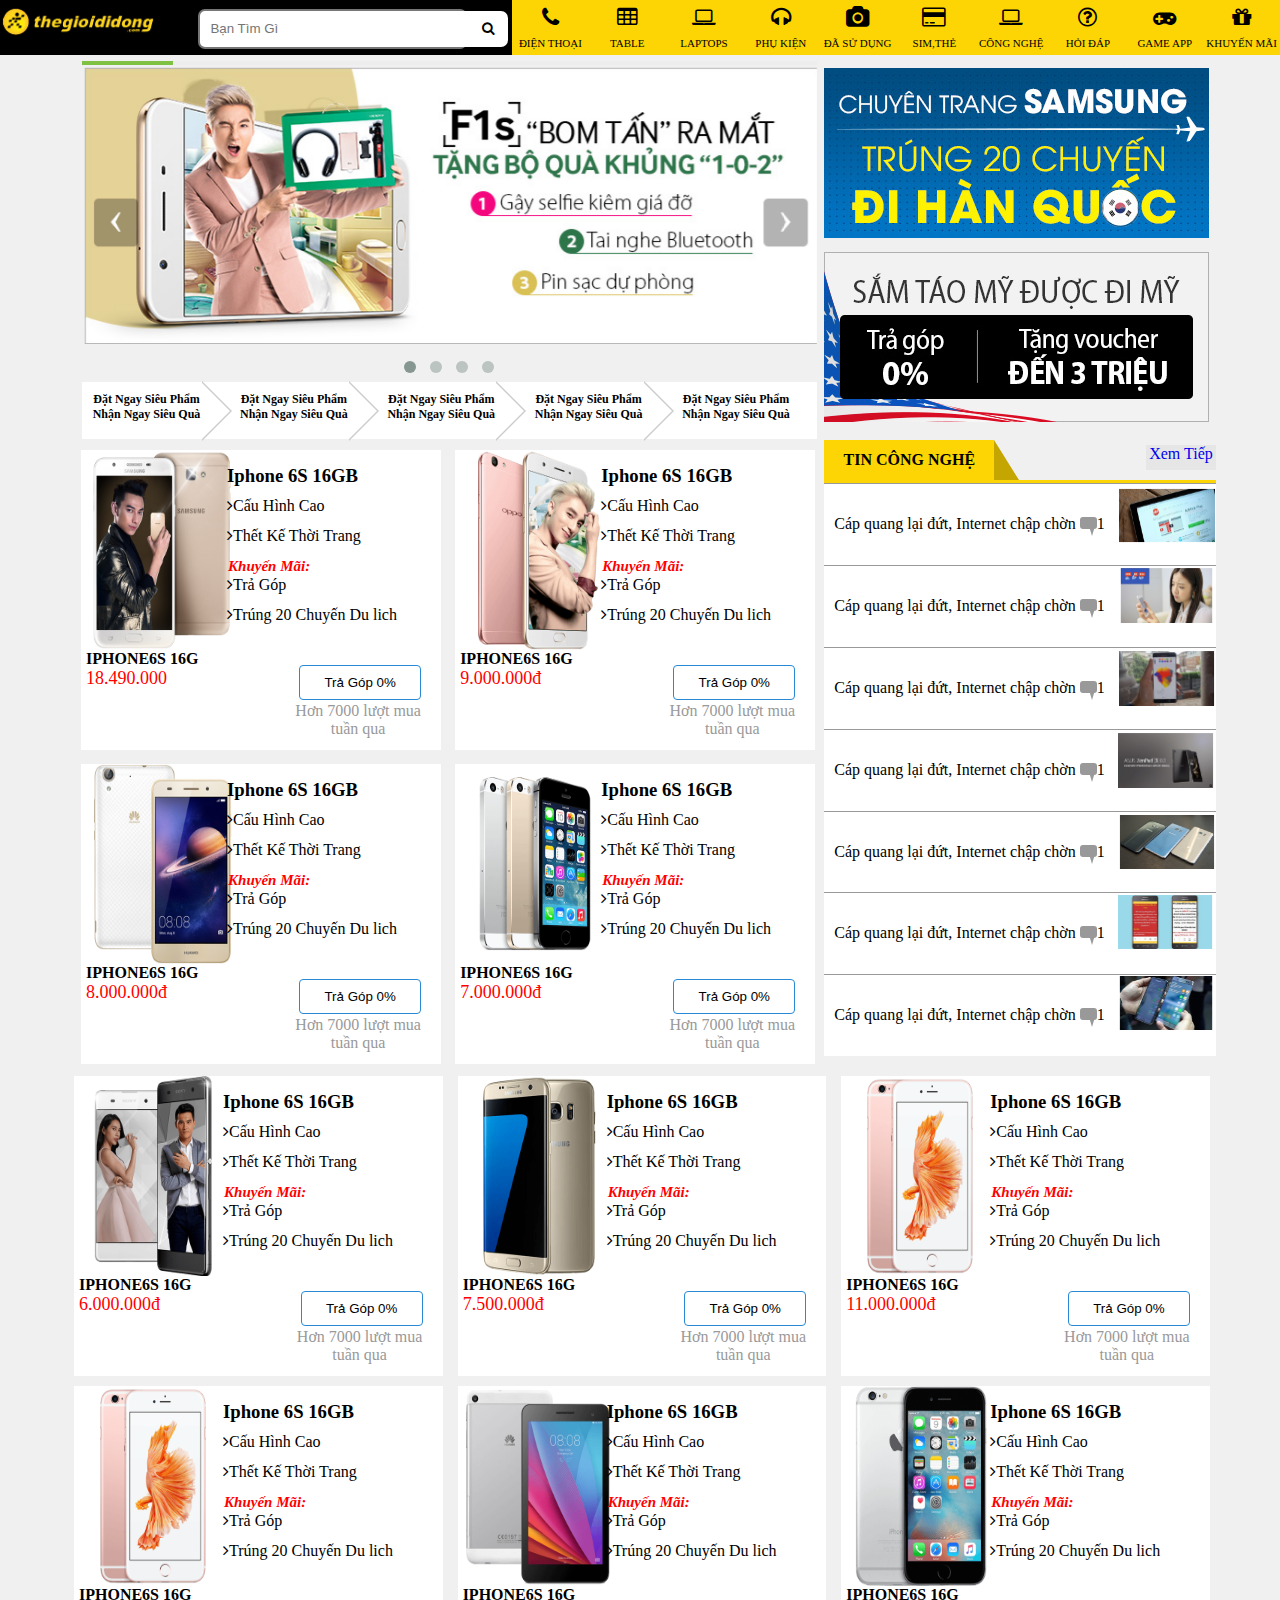
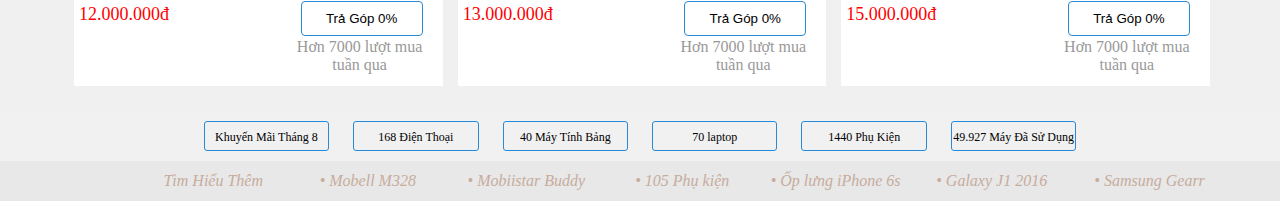
<file: index.html>
<!DOCTYPE html>
<html>

<head>
    <meta charset="utf-8">
    <meta name="viewport" content="width = device - width, initial-scale = 1.0">
    <title>The Gioi DD</title>
    <link rel="stylesheet" href="font-awesome-4.6.3/css/font-awesome.min.css">
    <link rel="stylesheet" href="main.css">
    <!-- Important Owl stylesheet -->
    <link rel="stylesheet" href="owl-carousel/owl.carousel.css">

    <!-- Default Theme -->
    <link rel="stylesheet" href="owl-carousel/owl.theme.css">

    <!--  jQuery 1.7+  -->
    <script src="jquery-3.1.0.min.js"></script>

    <!-- Include js plugin -->
<script src="owl-carousel/owl.carousel.js"></script>
    <script src="text.js"></script>
    <script src="giohang.js"></script>
</head>

<body>
    <header id="main-header">
        <nav id="sub-main-header">
            <div id="left-header">
                <div id="logo">
                    <a href="#"><img src="img/logo.png"></a>
                </div>
                <div id="search-box">
                    <input id="sub-sear-box" type="text" placeholder="Bạn Tìm Gì">
                    <button type="submit" value="h1"><i class="fa fa-search"></i></button>
                </div>
            </div>
            <div id="right-header">
                <a href="#">
                    <ul>
                        <li><i class="fa fa-phone"></i>ĐIỆN THOẠI</li>
                        <li><i class="fa fa-table"></i>TABLE </li>
                        <li><i class="fa fa-laptop"></i>LAPTOPS </li>
                        <li><i class="fa fa-headphones"></i>PHỤ KIỆN</li>
                        <li><i class="fa fa-camera"></i>ĐÃ SỬ DỤNG </li>
                        <li><i class="fa fa-credit-card"></i>SIM,THẺ </li>
                        <li><i class="fa fa-laptop"></i>CÔNG NGHỆ</li>
                        <li><i class="fa fa-question-circle-o"></i>HỎI ĐÁP
                        </li>
                        <li><i class="fa fa-gamepad"></i>GAME APP</li>
                        <li><i class="fa fa-gift"></i>KHUYẾN MÃI </li>
                    </ul>
                </a>
            </div>
        </nav>
    </header>
    <section id="main-body">
        <section>
            <nav id="left-body">
                <section id="body-hearder">
                    <!--                    <div id="left-body-hearder">-->
                    <!--
<img src="img/headerphone.jpg">
<img src="img/clip1.png">
<img src="img/clip2.png">
<img src="img/clip3.png">
<img src="img/clip4.png">
-->
                    <div id="owl-demo" class="owl-carousel owl-theme">
                        <div class="item"><img src="img/clip1.png"></div>
                        <div class="item"><img src="img/clip2.png"></div>
                        <div class="item"><img src="img/clip3.png"></div>
                        <div class="item"><img src="img/clip4.png"></div>
                        <!--                     </div>-->
                    </div>
                    <div id="sub-left-body-hearder">
                        <ul>

                            <li>
                                <h3>Đặt Ngay Siêu Phẩm Nhận Ngay Siêu Quà  </h3>
                                <i class="arrowbar"></i>

                            </li>

                            <li>
                                <h3>Đặt Ngay Siêu Phẩm Nhận Ngay Siêu Quà  </h3>
                                <i class="arrowbar"></i>

                            </li>

                            <li>
                                <h3>Đặt Ngay Siêu Phẩm Nhận Ngay Siêu Quà  </h3>
                                <i class="arrowbar"></i>

                            </li>

                            <li>
                                <h3>Đặt Ngay Siêu Phẩm Nhận Ngay Siêu Quà  </h3>
                                <i class="arrowbar"></i>

                            </li>

                            <li>
                                <h3>Đặt Ngay Siêu Phẩm Nhận Ngay Siêu Quà  </h3>

                            </li>
                        </ul>

                    </div>
                </section>
                <section id="body-product">
                    <div class="box-product">
                        <div class="sub-left-box-product">
                            <div>
                                <img src="img/sp1.png">
                                <h3>IPHONE6S 16G</h3>
                                <Span>18.490.000</Span>
                            </div>
                        </div>
                        <div class="sub-right-box-product">
                            <h3>Iphone 6S 16GB</h3>
                            <ul>
                                <li><i class="	fa fa-angle-right"></i>Cấu Hình Cao</li>
                                <li><i class="	fa fa-angle-right"></i>Thết Kế Thời Trang<i></i></li>
                                <h3 class="self">Khuyến Mãi:</h3>
                                <li><i class="	fa fa-angle-right"></i>Trả Góp<i></i></li>
                                <li><i class="	fa fa-angle-right"></i>Trúng 20 Chuyến Du lich<i></i></li>
                            </ul>
                        </div>
                        <a href="giohang.html"> <button style="button" name="h1" value="0" onclick="test(0)">Trả Góp 0%</button></a>
                        <label>Hơn 7000 lượt mua tuần qua</label>

                        <figure class="phone-box-hover">
                            <h3>Iphone 6S 16GB</h3>
                            <strong>18.490.000</strong>
                            <div>
                            </div>

                            <span>Màn Hình: HD 5.2 inches</span>
                            <span>HĐD: IOS 9</span>
                            <span>CPU: 2 Nhân Ram 2GB</span>
                            <span>Camera 12 MP, Sim Nano</span>
                            <span>Dung lượng pin: 3000 mAp</span>
                            <label class="label-hover">So sánh với....</label>
                        </figure>

                    </div>


                    <!--                2 -->
                    <div class="box-product">
                        <div class="sub-left-box-product">
                            <div>
                                <img src="img/sp2.png">
                                <h3>IPHONE6S 16G</h3>
                                <span>9.000.000đ</span>
                            </div>
                        </div>
                        <div class="sub-right-box-product">
                            <h3>Iphone 6S 16GB</h3>
                            <ul>
                                <li><i class="	fa fa-angle-right"></i>Cấu Hình Cao</li>
                                <li><i class="	fa fa-angle-right"></i>Thết Kế Thời Trang<i></i></li>
                                <h3 class="self">Khuyến Mãi:</h3>
                                <li><i class="	fa fa-angle-right"></i>Trả Góp<i></i></li>
                                <li><i class="	fa fa-angle-right"></i>Trúng 20 Chuyến Du lich<i></i></li>
                            </ul>
                        </div>
                        <a href="giohang.html"> <button style="button" value="1" id="tragia" onclick="test(1)">Trả Góp 0%</button></a>
                        <label>Hơn 7000 lượt mua tuần qua</label>

                        <figure class="phone-box-hover">
                            <h3>Iphone 6S 16GB</h3>
                            <strong>9.000.000đ</strong>
                            <div>
                            </div>

                            <span>Màn Hình: HD 5.2 inches</span>
                            <span>HĐD: IOS 9</span>
                            <span>CPU: 2 Nhân Ram 2GB</span>
                            <span>Camera 12 MP, Sim Nano</span>
                            <span>Dung lượng pin: 3000 mAp</span>
                            <label class="label-hover">So sánh với....</label>
                        </figure>

                    </div>
                    <!--                3                    -->
                    <div class="box-product">
                        <div class="sub-left-box-product">
                            <div>
                                <img src="img/sp3.png">
                                <h3>IPHONE6S 16G</h3>
                                <Span>8.000.000đ</Span>
                            </div>
                        </div>
                        <div class="sub-right-box-product">
                            <h3>Iphone 6S 16GB</h3>
                            <ul>
                                <li><i class="	fa fa-angle-right"></i>Cấu Hình Cao</li>
                                <li><i class="	fa fa-angle-right"></i>Thết Kế Thời Trang<i></i></li>
                                <h3 class="self">Khuyến Mãi:</h3>
                                <li><i class="	fa fa-angle-right"></i>Trả Góp<i></i></li>
                                <li><i class="	fa fa-angle-right"></i>Trúng 20 Chuyến Du lich<i></i></li>
                            </ul>
                        </div>
                        <a href="giohang.html"><button style="button" value="2" onclick="test(2)">Trả Góp 0%</button></a>
                        <label>Hơn 7000 lượt mua tuần qua</label>

                        <figure class="phone-box-hover">
                            <h3>Iphone 6S 16GB</h3>
                            <strong>8.000.000đ</strong>
                            <div>
                            </div>

                            <span>Màn Hình: HD 5.2 inches</span>
                            <span>HĐD: IOS 9</span>
                            <span>CPU: 2 Nhân Ram 2GB</span>
                            <span>Camera 12 MP, Sim Nano</span>
                            <span>Dung lượng pin: 3000 mAp</span>
                            <label class="label-hover">So sánh với....</label>
                        </figure>

                    </div>
                    <!--                4-->
                    <div class="box-product">
                        <div class="sub-left-box-product">
                            <div>
                                <img src="img/sp4.png">
                                <h3>IPHONE6S 16G</h3>
                                <Span>7.000.000đ</Span>
                            </div>
                        </div>
                        <div class="sub-right-box-product">
                            <h3>Iphone 6S 16GB</h3>
                            <ul>
                                <li><i class="	fa fa-angle-right"></i>Cấu Hình Cao</li>
                                <li><i class="	fa fa-angle-right"></i>Thết Kế Thời Trang<i></i></li>
                                <h3 class="self">Khuyến Mãi:</h3>
                                <li><i class="	fa fa-angle-right"></i>Trả Góp<i></i></li>
                                <li><i class="	fa fa-angle-right"></i>Trúng 20 Chuyến Du lich<i></i></li>
                            </ul>
                        </div>
                        <a href="giohang.html"> <button style="button" value="3" onclick="test(3)">Trả Góp 0%</button></a>
                        <label>Hơn 7000 lượt mua tuần qua</label>

                        <figure class="phone-box-hover">
                            <h3>Iphone 6S 16GB</h3>
                            <strong>7.000.000đ</strong>
                            <div>
                            </div>

                            <span>Màn Hình: HD 5.2 inches</span>
                            <span>HĐD: IOS 9</span>
                            <span>CPU: 2 Nhân Ram 2GB</span>
                            <span>Camera 12 MP, Sim Nano</span>
                            <span>Dung lượng pin: 3000 mAp</span>
                            <label class="label-hover">So sánh với....</label>
                        </figure>

                    </div>

                </section>

            </nav>
            <nav id="right-body">
                <section id="quancao">
                    <img src="img/quancao.png">
                    <div id="effect"><img src="img/quangcao2.png"></div>
                </section>
                <aside>
                    <div id="news">
                        <span id="right-body-sub">
                <h3>TIN CÔNG NGHỆ</h3>
                        <b></b>
                <a href="#">Xem Tiếp</a>
                    </span>
                        <div class="top-right-body">
                            <div class="image">
                                <img src="img/h1.png">
                                <a>Cáp quang lại đứt, Internet chập chờn <div></div>1</a>
                            </div>
                            <div class="sub"></div>
                        </div>
                        <div class="top-right-body">
                            <div class="image">
                                <img src="img/h2.png">
                                <a>Cáp quang lại đứt, Internet chập chờn <div></div>1</a>
                            </div>
                            <div class="sub"></div>
                        </div>
                        <div class="top-right-body">
                            <div class="image">
                                <img src="img/h3.png">
                                <a>Cáp quang lại đứt, Internet chập chờn <div></div>1</a>
                            </div>
                            <div class="sub"></div>
                        </div>
                        <div class="top-right-body">
                            <div class="image">
                                <img src="img/h4.png">
                                <a>Cáp quang lại đứt, Internet chập chờn <div></div>1</a>
                            </div>
                            <div class="sub"></div>
                        </div>
                        <div class="top-right-body">
                            <div class="image">
                                <img src="img/h5.png">
                                <a>Cáp quang lại đứt, Internet chập chờn <div></div>1</a>
                            </div>
                            <div class="sub"></div>
                        </div>
                        <div class="top-right-body">
                            <div class="image">
                                <img src="img/h6.png">
                                <a>Cáp quang lại đứt, Internet chập chờn <div></div>1</a>
                            </div>
                            <div class="sub"></div>
                        </div>
                        <div class="top-right-body">
                            <div class="image">
                                <img src="img/h7.png">
                                <a>Cáp quang lại đứt, Internet chập chờn <div></div>1</a>
                            </div>
                            <div class="sub"></div>
                        </div>
                    </div>
                </aside>
            </nav>
        </section>
        <section id="button-body">
            <!--            5   -->
            <div class="box-product">
                <div class="sub-left-box-product">
                    <div>
                        <img src="img/sp5.png">
                        <h3>IPHONE6S 16G</h3>
                        <Span>6.000.000đ</Span>
                    </div>
                </div>
                <div class="sub-right-box-product">
                    <h3>Iphone 6S 16GB</h3>
                    <ul>
                        <li><i class="	fa fa-angle-right"></i>Cấu Hình Cao</li>
                        <li><i class="	fa fa-angle-right"></i>Thết Kế Thời Trang<i></i></li>
                        <h3 class="self">Khuyến Mãi:</h3>
                        <li><i class="	fa fa-angle-right"></i>Trả Góp<i></i></li>
                        <li><i class="	fa fa-angle-right"></i>Trúng 20 Chuyến Du lich<i></i></li>
                    </ul>
                </div>
                <a href="giohang.html"> <button style="button" value="4" id="tragia" onclick="test(4)">Trả Góp 0%</button></a>
                <label>Hơn 7000 lượt mua tuần qua</label>

                <figure class="phone-box-hover">
                    <h3>Iphone 6S 16GB</h3>
                    <strong>6.000.000đ</strong>
                    <div>
                    </div>

                    <span>Màn Hình: HD 5.2 inches</span>
                    <span>HĐD: IOS 9</span>
                    <span>CPU: 2 Nhân Ram 2GB</span>
                    <span>Camera 12 MP, Sim Nano</span>
                    <span>Dung lượng pin: 3000 mAp</span>
                    <label class="label-hover">So sánh với....</label>
                </figure>

            </div>
            <!--            6   -->
            <div class="box-product">
                <div class="sub-left-box-product">
                    <div>
                        <img src="img/sp6.png">
                        <h3>IPHONE6S 16G</h3>
                        <Span>7.500.000đ</Span>
                    </div>
                </div>
                <div class="sub-right-box-product">
                    <h3>Iphone 6S 16GB</h3>
                    <ul>
                        <li><i class="	fa fa-angle-right"></i>Cấu Hình Cao</li>
                        <li><i class="	fa fa-angle-right"></i>Thết Kế Thời Trang<i></i></li>
                        <h3 class="self">Khuyến Mãi:</h3>
                        <li><i class="	fa fa-angle-right"></i>Trả Góp<i></i></li>
                        <li><i class="	fa fa-angle-right"></i>Trúng 20 Chuyến Du lich<i></i></li>
                    </ul>
                </div>
                <a href="giohang.html"> <button style="button" value="5" id="tragia" onclick="test(5)">Trả Góp 0%</button></a>
                <label>Hơn 7000 lượt mua tuần qua</label>

                <figure class="phone-box-hover">
                    <h3>Iphone 6S 16GB</h3>
                    <strong>7.500.000đ</strong>
                    <div>
                    </div>

                    <span>Màn Hình: HD 5.2 inches</span>
                    <span>HĐD: IOS 9</span>
                    <span>CPU: 2 Nhân Ram 2GB</span>
                    <span>Camera 12 MP, Sim Nano</span>
                    <span>Dung lượng pin: 3000 mAp</span>
                    <label class="label-hover">So sánh với....</label>
                </figure>

            </div>
            <!--            7-->
            <div class="box-product">
                <div class="sub-left-box-product">
                    <div>
                        <img src="img/sp7.png">
                        <h3>IPHONE6S 16G</h3>
                        <Span>11.000.000đ</Span>
                    </div>
                </div>
                <div class="sub-right-box-product">
                    <h3>Iphone 6S 16GB</h3>
                    <ul>
                        <li><i class="	fa fa-angle-right"></i>Cấu Hình Cao</li>
                        <li><i class="	fa fa-angle-right"></i>Thết Kế Thời Trang<i></i></li>
                        <h3 class="self">Khuyến Mãi:</h3>
                        <li><i class="	fa fa-angle-right"></i>Trả Góp<i></i></li>
                        <li><i class="	fa fa-angle-right"></i>Trúng 20 Chuyến Du lich<i></i></li>
                    </ul>
                </div>
                <a href="giohang.html"> <button style="button" value="6" id="tragia" onclick="test(6)">Trả Góp 0%</button></a>
                <label>Hơn 7000 lượt mua tuần qua</label>

                <figure class="phone-box-hover">
                    <h3>Iphone 6S 16GB</h3>
                    <strong>11.000.000đ</strong>
                    <div>
                    </div>

                    <span>Màn Hình: HD 5.2 inches</span>
                    <span>HĐD: IOS 9</span>
                    <span>CPU: 2 Nhân Ram 2GB</span>
                    <span>Camera 12 MP, Sim Nano</span>
                    <span>Dung lượng pin: 3000 mAp</span>
                    <label class="label-hover">So sánh với....</label>
                </figure>

            </div>
            <!--            8-->
            <div class="box-product">
                <div class="sub-left-box-product">
                    <div>
                        <img src="img/sp8.png">
                        <h3>IPHONE6S 16G</h3>
                        <Span>12.000.000đ</Span>
                    </div>
                </div>
                <div class="sub-right-box-product">
                    <h3>Iphone 6S 16GB</h3>
                    <ul>
                        <li><i class="	fa fa-angle-right"></i>Cấu Hình Cao</li>
                        <li><i class="	fa fa-angle-right"></i>Thết Kế Thời Trang<i></i></li>
                        <h3 class="self">Khuyến Mãi:</h3>
                        <li><i class="	fa fa-angle-right"></i>Trả Góp<i></i></li>
                        <li><i class="	fa fa-angle-right"></i>Trúng 20 Chuyến Du lich<i></i></li>
                    </ul>
                </div>
                <a href="giohang.html"> <button style="button" value="7" id="tragia" onclick="test(7)">Trả Góp 0%</button></a>
                <label>Hơn 7000 lượt mua tuần qua</label>

                <figure class="phone-box-hover">
                    <h3>Iphone 6S 16GB</h3>
                    <strong>12.000.000đ</strong>
                    <div>
                    </div>

                    <span>Màn Hình: HD 5.2 inches</span>
                    <span>HĐD: IOS 9</span>
                    <span>CPU: 2 Nhân Ram 2GB</span>
                    <span>Camera 12 MP, Sim Nano</span>
                    <span>Dung lượng pin: 3000 mAp</span>
                    <label class="label-hover">So sánh với....</label>
                </figure>

            </div>
            <!--            9                           -->
            <div class="box-product">
                <div class="sub-left-box-product">
                    <div>
                        <img src="img/sp9.png">
                        <h3>IPHONE6S 16G</h3>
                        <Span>13.000.000đ</Span>
                    </div>
                </div>
                <div class="sub-right-box-product">
                    <h3>Iphone 6S 16GB</h3>
                    <ul>
                        <li><i class="	fa fa-angle-right"></i>Cấu Hình Cao</li>
                        <li><i class="	fa fa-angle-right"></i>Thết Kế Thời Trang<i></i></li>
                        <h3 class="self">Khuyến Mãi:</h3>
                        <li><i class="	fa fa-angle-right"></i>Trả Góp<i></i></li>
                        <li><i class="	fa fa-angle-right"></i>Trúng 20 Chuyến Du lich<i></i></li>
                    </ul>
                </div>
                <a href="giohang.html"> <button style="button" value="8" id="tragia" onclick="test(8)">Trả Góp 0%</button></a>
                <label>Hơn 7000 lượt mua tuần qua</label>

                <figure class="phone-box-hover">
                    <h3>Iphone 6S 16GB</h3>
                    <strong>13.000.000đ</strong>
                    <div>
                    </div>

                    <span>Màn Hình: HD 5.2 inches</span>
                    <span>HĐD: IOS 9</span>
                    <span>CPU: 2 Nhân Ram 2GB</span>
                    <span>Camera 12 MP, Sim Nano</span>
                    <span>Dung lượng pin: 3000 mAp</span>
                    <label class="label-hover">So sánh với....</label>
                </figure>

            </div>
            <!--            10              -->
            <div class="box-product">
                <div class="sub-left-box-product">
                    <div>
                        <img src="img/sp10.png">
                        <h3>IPHONE6S 16G</h3>
                        <Span>15.000.000đ</Span>
                    </div>
                </div>
                <div class="sub-right-box-product">
                    <h3>Iphone 6S 16GB</h3>
                    <ul>
                        <li><i class="	fa fa-angle-right"></i>Cấu Hình Cao</li>
                        <li><i class="	fa fa-angle-right"></i>Thết Kế Thời Trang<i></i></li>
                        <h3 class="self">Khuyến Mãi:</h3>
                        <li><i class="	fa fa-angle-right"></i>Trả Góp<i></i></li>
                        <li><i class="	fa fa-angle-right"></i>Trúng 20 Chuyến Du lich<i></i></li>
                    </ul>
                </div>
                <a href="giohang.html"> <button style="button" value="9" id="tragia" onclick="test(9)">Trả Góp 0%</button></a>
                <label>Hơn 7000 lượt mua tuần qua</label>

                <figure class="phone-box-hover">
                    <h3>Iphone 6S 16GB</h3>
                    <strong>15.000.000đ</strong>
                    <div>
                    </div>

                    <span>Màn Hình: HD 5.2 inches</span>
                    <span>HĐD: IOS 9</span>
                    <span>CPU: 2 Nhân Ram 2GB</span>
                    <span>Camera 12 MP, Sim Nano</span>
                    <span>Dung lượng pin: 3000 mAp</span>
                    <label class="label-hover">So sánh với....</label>
                </figure>

            </div>
        </section>
    </section>
    <footer>
        <div id="button-footer">
            <a>Khuyến Mãi Tháng 8</a>
            <a>168 Điện Thoại</a>
            <a>40 Máy Tính Bảng</a>
            <a>70 laptop</a>
            <a>1440 Phụ Kiện</a>
            <a>49.927 Máy Đã Sử Dụng</a>
        </div>
        <div id="last-footer">
            <ul>
                <li>
                    <a href="#">Tìm Hiểu Thêm   </a>
                </li>
                <li>
                    <a href="#">• Mobell M328</a>
                </li>
                <li>
                    <a href="#">• Mobiistar Buddy</a>
                </li>
                <li>
                    <a href="#">• 105 Phụ kiện</a>
                </li>
                <li>
                    <a href="#">• Ốp lưng iPhone 6s</a>
                </li>
                <li>
                    <a href="#">• Galaxy J1 2016</a>
                </li>
                <li>
                    <a href="#">•  Samsung Gearr</a>
                </li>
            </ul>
        </div>
    </footer>

</body>

</html>
</file>
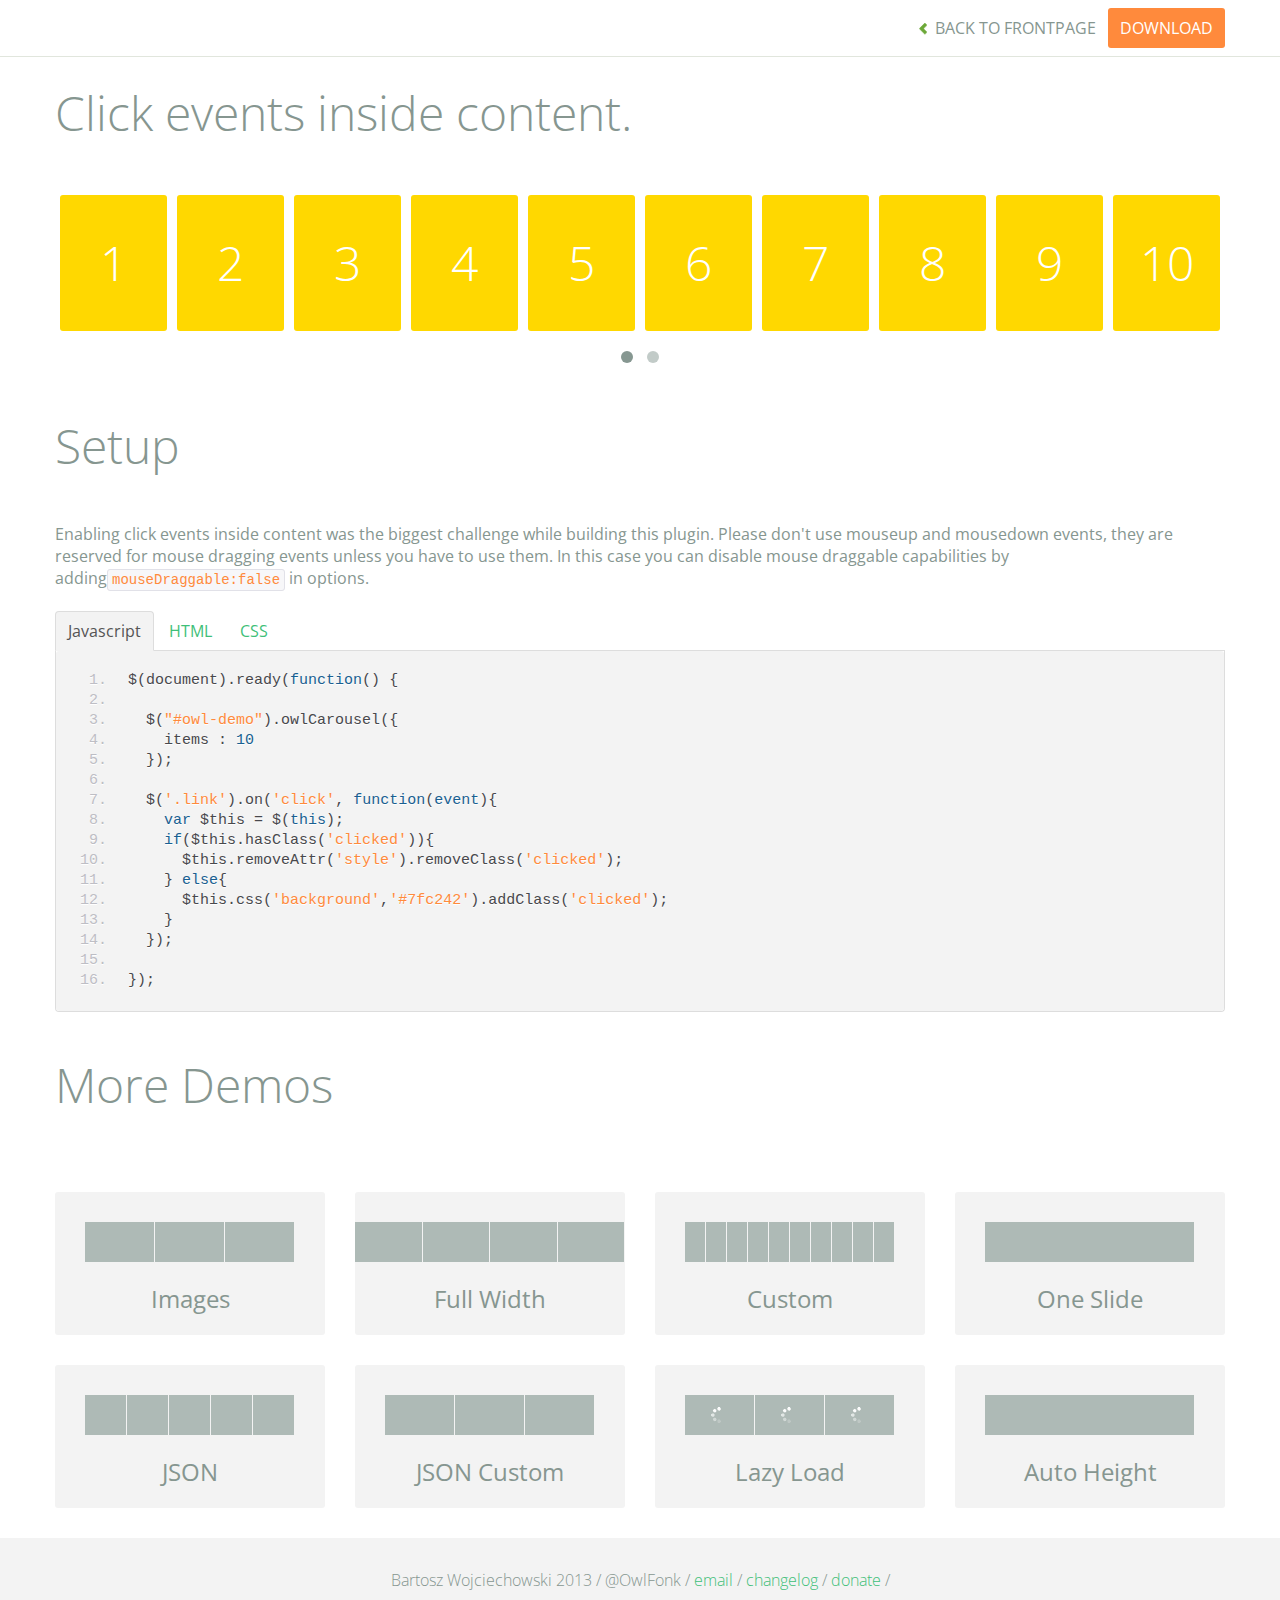
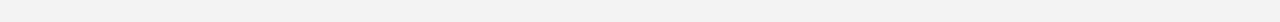
<file: demos/click.html>
<!DOCTYPE html>
<html lang="en">
  <head>
    <meta charset="utf-8">
    <title>Owl Carousel - Click Event</title>
    <meta name="viewport" content="width=device-width, initial-scale=1.0">
    <meta name="description" content="jQuery Responsive Carousel - Owl Carusel">
    <meta name="author" content="Bartosz Wojciechowski">

    <link href='http://fonts.googleapis.com/css?family=Open+Sans:400italic,400,300,600,700' rel='stylesheet' type='text/css'>
    <link href="../assets/css/bootstrapTheme.css" rel="stylesheet">
    <link href="../assets/css/custom.css" rel="stylesheet">

    <!-- Owl Carousel Assets -->
    <link href="../owl-carousel/owl.carousel.css" rel="stylesheet">
    <link href="../owl-carousel/owl.theme.css" rel="stylesheet">

    <link href="../assets/js/google-code-prettify/prettify.css" rel="stylesheet">

    <!-- Le fav and touch icons -->
    <link rel="apple-touch-icon-precomposed" sizes="144x144" href="../assets/ico/apple-touch-icon-144-precomposed.png">
    <link rel="apple-touch-icon-precomposed" sizes="114x114" href="../assets/ico/apple-touch-icon-114-precomposed.png">
      <link rel="apple-touch-icon-precomposed" sizes="72x72" href="../assets/ico/apple-touch-icon-72-precomposed.png">
                    <link rel="apple-touch-icon-precomposed" href="../assets/ico/apple-touch-icon-57-precomposed.png">
                                   <link rel="shortcut icon" href="../assets/ico/favicon.png">
  </head>
  <body>

      <div id="top-nav" class="navbar navbar-fixed-top">
        <div class="navbar-inner">
          <div class="container">
            <button type="button" class="btn btn-navbar" data-toggle="collapse" data-target=".nav-collapse">
            <span class="icon-bar"></span>
            <span class="icon-bar"></span>
            <span class="icon-bar"></span>
          </button>
            <div class="nav-collapse collapse">
            <ul class="nav pull-right">
              <li><a href="../index.html"><i class="icon-chevron-left"></i> Back to Frontpage</a></li>
              <li><a href="../owl.carousel.zip" class="download download-on" data-spy="affix" data-offset-top="450">Download</a></li>
            </ul>
            <ul class="nav pull-left">
              
            </ul>
            </div>
          </div>
        </div>
      </div>
   
    <div id="title">
      <div class="container">
        <div class="row">
          <div class="span12">
            <h1>Click events inside content.</h1>
          </div>
        </div>
      </div>
    </div>

      <div id="demo">
        <div class="container">
          <div class="row">
            <div class="span12">

              <div id="owl-demo" class="owl-carousel">
                
                <a class="item link"><h1>1</h1></a>
                <a class="item link"><h1>2</h1></a>
                <a class="item link"><h1>3</h1></a>
                <a class="item link"><h1>4</h1></a>
                <a class="item link"><h1>5</h1></a>
                <a class="item link"><h1>6</h1></a>
                <a class="item link"><h1>7</h1></a>
                <a class="item link"><h1>8</h1></a>
                <a class="item link"><h1>9</h1></a>
                <a class="item link"><h1>10</h1></a>
                <a class="item link"><h1>11</h1></a>
                <a class="item link"><h1>12</h1></a>
                <a class="item link"><h1>13</h1></a>
                <a class="item link"><h1>14</h1></a>
                <a class="item link"><h1>15</h1></a>
                <a class="item link"><h1>16</h1></a>

              </div>
            </div>
          </div>
        </div>

    </div>

    <div id="example-info">
      <div class="container">
        <div class="row">
          <div class="span12">
            <h1>Setup</h1>
            <p>Enabling click events inside content was the biggest challenge while building this plugin. Please don't use mouseup and mousedown events, they are reserved for mouse dragging events unless you have to use them. In this case you can disable mouse draggable capabilities by adding<code>mouseDraggable:false</code> in options.
            </p>
            <ul class="nav nav-tabs" id="myTab">
              <li class="active"><a href="#javascript">Javascript</a></li>
              <li><a href="#HTML">HTML</a></li>
              <li><a href="#CSS">CSS</a></li>
            </ul>
             
            <div class="tab-content">

              <div class="tab-pane active" id="javascript">
<pre class="pre-show prettyprint linenums">
$(document).ready(function() {

  $("#owl-demo").owlCarousel({
    items : 10
  });

  $('.link').on('click', function(event){
    var $this = $(this);
    if($this.hasClass('clicked')){
      $this.removeAttr('style').removeClass('clicked');
    } else{
      $this.css('background','#7fc242').addClass('clicked');
    }
  });

})&#59;
</pre>

              </div>

              <div class="tab-pane" id="HTML">
<pre class="pre-show prettyprint linenums">
&lt;div id="owl-demo" class="owl-carousel"&gt;
  &lt;a class="item link"&gt;&lt;h1&gt;1&lt;/h1&gt;&lt;/a&gt;
  &lt;a class="item link"&gt;&lt;h1&gt;2&lt;/h1&gt;&lt;/a&gt;
  &lt;a class="item link"&gt;&lt;h1&gt;3&lt;/h1&gt;&lt;/a&gt;
  &lt;a class="item link"&gt;&lt;h1&gt;4&lt;/h1&gt;&lt;/a&gt;
  &lt;a class="item link"&gt;&lt;h1&gt;5&lt;/h1&gt;&lt;/a&gt;
  &lt;a class="item link"&gt;&lt;h1&gt;6&lt;/h1&gt;&lt;/a&gt;
  &lt;a class="item link"&gt;&lt;h1&gt;7&lt;/h1&gt;&lt;/a&gt;
  &lt;a class="item link"&gt;&lt;h1&gt;8&lt;/h1&gt;&lt;/a&gt;
  &lt;a class="item link"&gt;&lt;h1&gt;9&lt;/h1&gt;&lt;/a&gt;
  &lt;a class="item link"&gt;&lt;h1&gt;10&lt;/h1&gt;&lt;/a&gt;
  &lt;a class="item link"&gt;&lt;h1&gt;11&lt;/h1&gt;&lt;/a&gt;
  &lt;a class="item link"&gt;&lt;h1&gt;12&lt;/h1&gt;&lt;/a&gt;
  &lt;a class="item link"&gt;&lt;h1&gt;13&lt;/h1&gt;&lt;/a&gt;
  &lt;a class="item link"&gt;&lt;h1&gt;14&lt;/h1&gt;&lt;/a&gt;
  &lt;a class="item link"&gt;&lt;h1&gt;15&lt;/h1&gt;&lt;/a&gt;
  &lt;a class="item link"&gt;&lt;h1&gt;16&lt;/h1&gt;&lt;/a&gt;
&lt;/div&gt;
</pre>
              </div>

              <div class="tab-pane" id="CSS">
<pre class="pre-show prettyprint linenums">
#owl-demo .item{
  display: block;
  cursor: pointer;
  background: #ffd800;
  padding: 30px 0px;
  margin: 5px;
  color: #FFF;
  -webkit-border-radius: 3px;
  -moz-border-radius: 3px;
  border-radius: 3px;
  text-align: center;
  -webkit-tap-highlight-color: rgba(255, 255, 255, 0); 
}
#owl-demo .item:hover{
  background: #F2CD00;
}
</pre>
              </div>
            </div><!--End Tab Content-->

          </div>
        </div>
      </div>
    </div>

    <div id="more">
      <div class="container">

        <div class="row">
          <div class="span12">
            <h1>More Demos</h1>
          </div>
        </div>

        <div class="row demos-row">
          <div class="span3">
            <a href="images.html" class="demo-box">
              <div class="demo-wrapper demo-images clearfix">
                <div class="demo-slide"><div class="bg"></div></div>
                <div class="demo-slide"><div class="bg"></div></div>
                <div class="demo-slide"><div class="bg"></div></div>
              </div>
              <h3>Images</h3>
            </a>
          </div>

          <div class="span3">
            <a href="full.html" class="demo-box">
              <div class="demo-wrapper demo-full clearfix">
                <div class="demo-slide"><div class="bg"></div></div>
                <div class="demo-slide"><div class="bg"></div></div>
                <div class="demo-slide"><div class="bg"></div></div>
                <div class="demo-slide"><div class="bg"></div></div>
              </div>
              <h3>Full Width</h3>
            </a>
          </div>

          <div class="span3">
            <a href="custom.html" class="demo-box">
              <div class="demo-wrapper demo-custom clearfix">
                <div class="demo-slide"><div class="bg"></div></div>
                <div class="demo-slide"><div class="bg"></div></div>
                <div class="demo-slide"><div class="bg"></div></div>
                <div class="demo-slide"><div class="bg"></div></div>
                <div class="demo-slide"><div class="bg"></div></div>
                <div class="demo-slide"><div class="bg"></div></div>
                <div class="demo-slide"><div class="bg"></div></div>
                <div class="demo-slide"><div class="bg"></div></div>
                <div class="demo-slide"><div class="bg"></div></div>
                <div class="demo-slide"><div class="bg"></div></div>
              </div>
              <h3>Custom</h3>
            </a>
          </div>

          <div class="span3">
            <a href="one.html" class="demo-box">
              <div class="demo-wrapper demo-one clearfix">
                <div class="demo-slide"><div class="bg"></div></div>
              </div>
              <h3>One Slide</h3>
            </a>
          </div>

        </div>
        <div class="row demos-row">
          <div class="span3">
            <a href="json.html" class="demo-box">
              <div class="demo-wrapper demo-Json clearfix">
                <div class="demo-slide"><div class="bg"></div></div>
                <div class="demo-slide"><div class="bg"></div></div>
                <div class="demo-slide"><div class="bg"></div></div>
                <div class="demo-slide"><div class="bg"></div></div>
                <div class="demo-slide"><div class="bg"></div></div>
              </div>
              <h3>JSON</h3>
            </a>
          </div>

          <div class="span3">
            <a href="customJson.html" class="demo-box">
              <div class="demo-wrapper demo-Json-custom clearfix">
                <div class="demo-slide"><div class="bg"></div></div>
                <div class="demo-slide"><div class="bg"></div></div>
                <div class="demo-slide"><div class="bg"></div></div>
              </div>
              <h3>JSON Custom</h3>
            </a>
          </div>

          <div class="span3">
            <a href="lazyLoad.html" class="demo-box">
              <div class="demo-wrapper demo-lazy clearfix">
                <div class="demo-slide"><div class="bg"></div></div>
                <div class="demo-slide"><div class="bg"></div></div>
                <div class="demo-slide"><div class="bg"></div></div>
              </div>
              <h3>Lazy Load</h3>
            </a>
          </div>

          <div class="span3">
            <a href="autoHeight.html" class="demo-box">
              <div class="demo-wrapper demo-height clearfix">
                <div class="demo-slide"><div class="bg"></div></div>
              </div>
              <h3>Auto Height</h3>
            </a>
          </div>

        </div>
      </div>
    </div>
 
    <div id="footer">
      <div class="container">
        <div class="row">
          <div class="span12">
            <h5>Bartosz Wojciechowski 2013 / @OwlFonk / 
            <a href="mailto:owl@owlgraphic.com?subject=Hey Owl!">email</a> / 
            <a href="../changelog.html">changelog</a> /
            <a href="https://www.paypal.com/cgi-bin/webscr?cmd=_s-xclick&hosted_button_id=EFSGXZS7V2U9N">donate</a> / 
            <a href="https://twitter.com/share" class="twitter-share-button" data-url="http://owlgraphic.com/owlcarousel/" data-text="Awesome jQuery Owl Carousel Responsive Plugin" data-via="OwlFonk" data-count="none" data-hashtags="owlcarousel"></a>
            <script>
            var owldomain = window.location.hostname.indexOf("owlgraphic");
            if(owldomain !== -1){
              !function(d,s,id){var js,fjs=d.getElementsByTagName(s)[0],p=/^http:/.test(d.location)?'http':'https';if(!d.getElementById(id)){js=d.createElement(s);js.id=id;js.src=p+'://platform.twitter.com/widgets.js';fjs.parentNode.insertBefore(js,fjs);}}(document, 'script', 'twitter-wjs');
            }
            </script>
            </h5>
          </div>
        </div>
      </div>
    </div>


    <script src="../assets/js/jquery-1.9.1.min.js"></script> 
    <script src="../owl-carousel/owl.carousel.js"></script>


    <!-- Demo -->

    <style>
    #owl-demo .item{
        display: block;
        cursor: pointer;
        background: #ffd800;
        padding: 30px 0px;
        margin: 5px;
        color: #FFF;
        -webkit-border-radius: 3px;
        -moz-border-radius: 3px;
        border-radius: 3px;
        text-align: center;
        -webkit-tap-highlight-color: rgba(255, 255, 255, 0); 
    }
    #owl-demo .item:hover{
      background: #F2CD00;
    }
    </style>


    <script>
    $(document).ready(function() {

      $("#owl-demo").owlCarousel({
        items : 10
      });

      $('.link').on('click', function(event){
        var $this = $(this);
        if($this.hasClass('clicked')){
          $this.removeAttr('style').removeClass('clicked');
        } else{
          $this.css('background','#7fc242').addClass('clicked');
        }
      });


    });
    </script>


    <script src="../assets/js/bootstrap-collapse.js"></script>
    <script src="../assets/js/bootstrap-transition.js"></script>
    <script src="../assets/js/bootstrap-tab.js"></script>

    <script src="../assets/js/google-code-prettify/prettify.js"></script>
	  <script src="../assets/js/application.js"></script>

  </body>
</html>
</file>
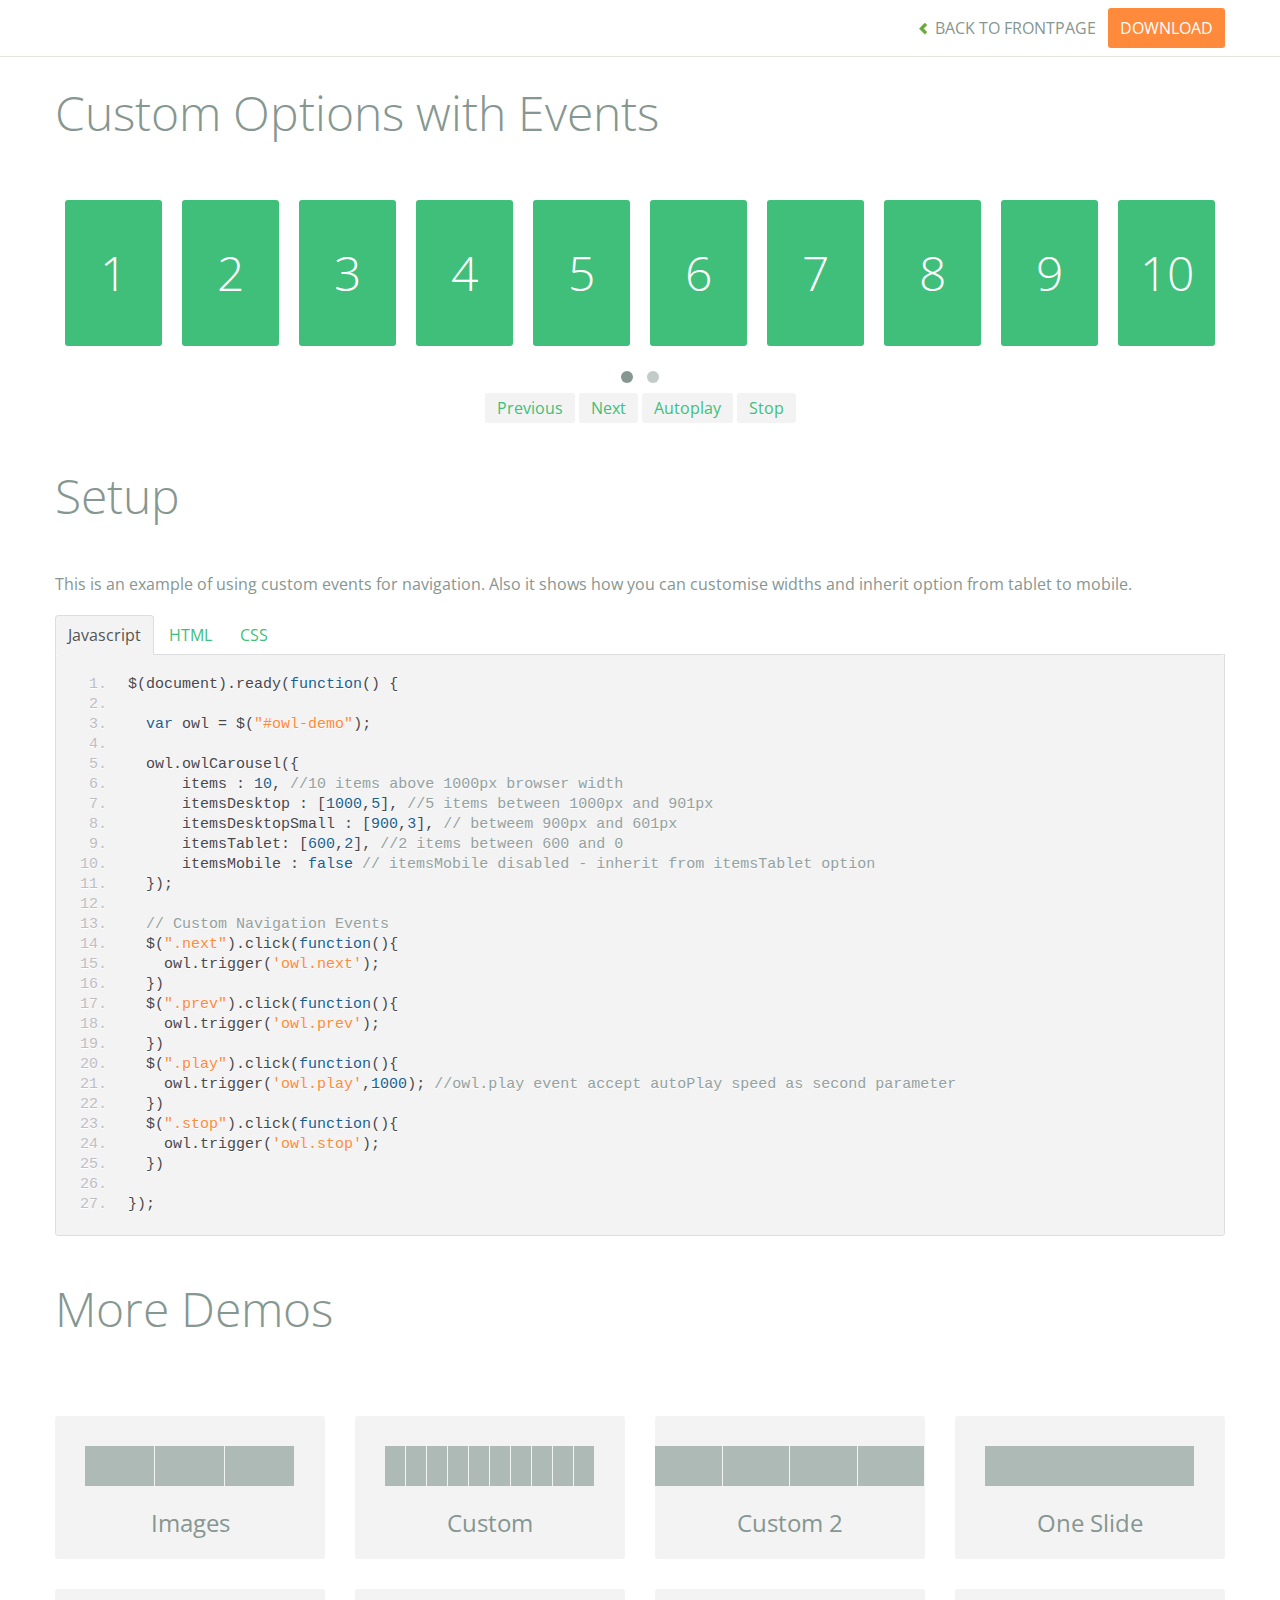
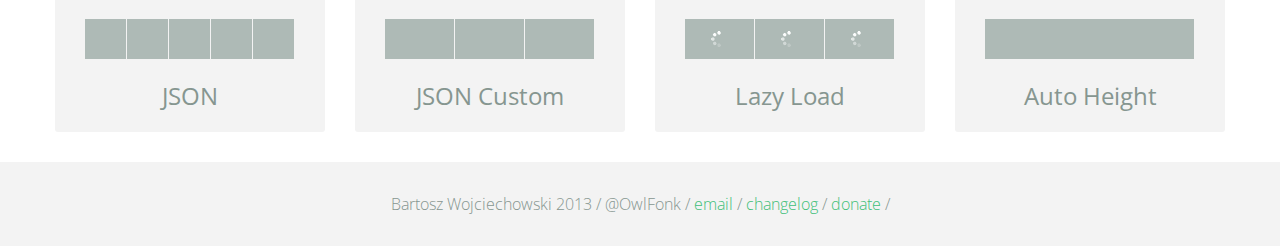
<file: demos/custom.html>
<!DOCTYPE html>
<html lang="en">
  <head>
    <meta charset="utf-8">
    <title>Owl Carousel - Custom</title>
    <meta name="viewport" content="width=device-width, initial-scale=1.0">
    <meta name="description" content="jQuery Responsive Carousel - Owl Carusel">
    <meta name="author" content="Bartosz Wojciechowski">

    <link href='http://fonts.googleapis.com/css?family=Open+Sans:400italic,400,300,600,700' rel='stylesheet' type='text/css'>
    <link href="../assets/css/bootstrapTheme.css" rel="stylesheet">
    <link href="../assets/css/custom.css" rel="stylesheet">

    <!-- Owl Carousel Assets -->
    <link href="../owl-carousel/owl.carousel.css" rel="stylesheet">
    <link href="../owl-carousel/owl.theme.css" rel="stylesheet">

    <link href="../assets/js/google-code-prettify/prettify.css" rel="stylesheet">

    <!-- Le fav and touch icons -->
    <link rel="apple-touch-icon-precomposed" sizes="144x144" href="../assets/ico/apple-touch-icon-144-precomposed.png">
    <link rel="apple-touch-icon-precomposed" sizes="114x114" href="../assets/ico/apple-touch-icon-114-precomposed.png">
      <link rel="apple-touch-icon-precomposed" sizes="72x72" href="../assets/ico/apple-touch-icon-72-precomposed.png">
                    <link rel="apple-touch-icon-precomposed" href="../assets/ico/apple-touch-icon-57-precomposed.png">
                                   <link rel="shortcut icon" href="../assets/ico/favicon.png">
  </head>
  <body>

      <div id="top-nav" class="navbar navbar-fixed-top">
        <div class="navbar-inner">
          <div class="container">
            <button type="button" class="btn btn-navbar" data-toggle="collapse" data-target=".nav-collapse">
            <span class="icon-bar"></span>
            <span class="icon-bar"></span>
            <span class="icon-bar"></span>
          </button>
            <div class="nav-collapse collapse">
            <ul class="nav pull-right">
              <li><a href="../index.html"><i class="icon-chevron-left"></i> Back to Frontpage</a></li>
              <li><a href="../owl.carousel.zip" class="download download-on" data-spy="affix" data-offset-top="450">Download</a></li>
            </ul>
            <ul class="nav pull-left">
              
            </ul>
            </div>
          </div>
        </div>
      </div>
   
    <div id="title">
      <div class="container">
        <div class="row">
          <div class="span12">
            <h1>Custom Options with Events</h1>
          </div>
        </div>
      </div>
    </div>

      <div id="demo">
        <div class="container">
          <div class="row">
            <div class="span12">

              <div id="owl-demo" class="owl-carousel">
                
                <div class="item"><h1>1</h1></div>
                <div class="item"><h1>2</h1></div>
                <div class="item"><h1>3</h1></div>
                <div class="item"><h1>4</h1></div>
                <div class="item"><h1>5</h1></div>
                <div class="item"><h1>6</h1></div>
                <div class="item"><h1>7</h1></div>
                <div class="item"><h1>8</h1></div>
                <div class="item"><h1>9</h1></div>
                <div class="item"><h1>10</h1></div>
                <div class="item"><h1>11</h1></div>
                <div class="item"><h1>12</h1></div>
                <div class="item"><h1>13</h1></div>
                <div class="item"><h1>14</h1></div>
                <div class="item"><h1>15</h1></div>
                <div class="item"><h1>16</h1></div>

              </div>
              <div class="customNavigation">
                <a class="btn prev">Previous</a>
                <a class="btn next">Next</a>
                <a class="btn play">Autoplay</a>
                <a class="btn stop">Stop</a>
              </div>

            </div>
          </div>
        </div>

    </div>

    <div id="example-info">
      <div class="container">
        <div class="row">
          <div class="span12">
            <h1>Setup</h1>
            <p>This is an example of using custom events for navigation. Also it shows how you can customise widths and inherit option from tablet to mobile.
            </p>
            <ul class="nav nav-tabs" id="myTab">
              <li class="active"><a href="#javascript">Javascript</a></li>
              <li><a href="#HTML">HTML</a></li>
              <li><a href="#CSS">CSS</a></li>
            </ul>
             
            <div class="tab-content">

              <div class="tab-pane active" id="javascript">
<pre class="pre-show prettyprint linenums">
$(document).ready(function() {

  var owl = &#36;("#owl-demo")&#59;

  owl.owlCarousel({
      items : 10, //10 items above 1000px browser width
      itemsDesktop : [1000,5], //5 items between 1000px and 901px
      itemsDesktopSmall : [900,3], // betweem 900px and 601px
      itemsTablet: [600,2], //2 items between 600 and 0
      itemsMobile : false // itemsMobile disabled - inherit from itemsTablet option
  })&#59;

  // Custom Navigation Events
  $(".next").click(function(){
    owl.trigger('owl.next')&#59;
  })
  $(".prev").click(function(){
    owl.trigger('owl.prev')&#59;
  })
  $(".play").click(function(){
    owl.trigger('owl.play',1000)&#59; //owl.play event accept autoPlay speed as second parameter
  })
  $(".stop").click(function(){
    owl.trigger('owl.stop')&#59;
  })

})&#59;
</pre>

              </div>

              <div class="tab-pane" id="HTML">
<pre class="pre-show prettyprint linenums">
&lt;div id="owl-demo" class="owl-carousel owl-theme"&gt;
  &lt;div class="item"&gt;&lt;h1&gt;1&lt;/h1&gt;&lt;/div&gt;
  &lt;div class="item"&gt;&lt;h1&gt;2&lt;/h1&gt;&lt;/div&gt;
  &lt;div class="item"&gt;&lt;h1&gt;3&lt;/h1&gt;&lt;/div&gt;
  &lt;div class="item"&gt;&lt;h1&gt;4&lt;/h1&gt;&lt;/div&gt;
  &lt;div class="item"&gt;&lt;h1&gt;5&lt;/h1&gt;&lt;/div&gt;
  &lt;div class="item"&gt;&lt;h1&gt;6&lt;/h1&gt;&lt;/div&gt;
  &lt;div class="item"&gt;&lt;h1&gt;7&lt;/h1&gt;&lt;/div&gt;
  &lt;div class="item"&gt;&lt;h1&gt;8&lt;/h1&gt;&lt;/div&gt;
  &lt;div class="item"&gt;&lt;h1&gt;9&lt;/h1&gt;&lt;/div&gt;
  &lt;div class="item"&gt;&lt;h1&gt;10&lt;/h1&gt;&lt;/div&gt;
  &lt;div class="item"&gt;&lt;h1&gt;11&lt;/h1&gt;&lt;/div&gt;
  &lt;div class="item"&gt;&lt;h1&gt;12&lt;/h1&gt;&lt;/div&gt;
  &lt;div class="item"&gt;&lt;h1&gt;13&lt;/h1&gt;&lt;/div&gt;
  &lt;div class="item"&gt;&lt;h1&gt;14&lt;/h1&gt;&lt;/div&gt;
  &lt;div class="item"&gt;&lt;h1&gt;15&lt;/h1&gt;&lt;/div&gt;
  &lt;div class="item"&gt;&lt;h1&gt;16&lt;/h1&gt;&lt;/div&gt;
&lt;/div&gt;

&lt;div class="customNavigation"&gt;
  &lt;a class="btn prev"&gt;Previous&lt;/a&gt;
  &lt;a class="btn next"&gt;Next&lt;/a&gt;
  &lt;a class="btn play"&gt;Autoplay&lt;/a&gt;
  &lt;a class="btn stop"&gt;Stop&lt;/a&gt;
&lt;/div&gt;
</pre>
              </div>

              <div class="tab-pane" id="CSS">
<pre class="pre-show prettyprint linenums">
#owl-demo .item{
  background: #3fbf79;
  padding: 30px 0px;
  margin: 10px;
  color: #FFF;
  -webkit-border-radius: 3px;
  -moz-border-radius: 3px;
  border-radius: 3px;
  text-align: center;
}
.customNavigation{
  text-align: center;
}
//use styles below to disable ugly selection
.customNavigation a{
  -webkit-user-select: none;
  -khtml-user-select: none;
  -moz-user-select: none;
  -ms-user-select: none;
  user-select: none;
  -webkit-tap-highlight-color: rgba(0, 0, 0, 0);
}

</pre>
              </div>
            </div><!--End Tab Content-->

          </div>
        </div>
      </div>
    </div>

    <div id="more">
      <div class="container">

        <div class="row">
          <div class="span12">
            <h1>More Demos</h1>
          </div>
        </div>

        <div class="row demos-row">
          <div class="span3">
            <a href="images.html" class="demo-box">
              <div class="demo-wrapper demo-images clearfix">
                <div class="demo-slide"><div class="bg"></div></div>
                <div class="demo-slide"><div class="bg"></div></div>
                <div class="demo-slide"><div class="bg"></div></div>
              </div>
              <h3>Images</h3>
            </a>
          </div>

          <div class="span3">
            <a href="custom.html" class="demo-box">
              <div class="demo-wrapper demo-custom clearfix">
                <div class="demo-slide"><div class="bg"></div></div>
                <div class="demo-slide"><div class="bg"></div></div>
                <div class="demo-slide"><div class="bg"></div></div>
                <div class="demo-slide"><div class="bg"></div></div>
                <div class="demo-slide"><div class="bg"></div></div>
                <div class="demo-slide"><div class="bg"></div></div>
                <div class="demo-slide"><div class="bg"></div></div>
                <div class="demo-slide"><div class="bg"></div></div>
                <div class="demo-slide"><div class="bg"></div></div>
                <div class="demo-slide"><div class="bg"></div></div>
              </div>
              <h3>Custom</h3>
            </a>
          </div>

          <div class="span3">
            <a href="itemsCustom.html" class="demo-box">
              <div class="demo-wrapper demo-full clearfix">
                <div class="demo-slide"><div class="bg"></div></div>
                <div class="demo-slide"><div class="bg"></div></div>
                <div class="demo-slide"><div class="bg"></div></div>
                <div class="demo-slide"><div class="bg"></div></div>
              </div>
              <h3>Custom 2</h3>
            </a>
          </div>

          <div class="span3">
            <a href="one.html" class="demo-box">
              <div class="demo-wrapper demo-one clearfix">
                <div class="demo-slide"><div class="bg"></div></div>
              </div>
              <h3>One Slide</h3>
            </a>
          </div>

        </div>
        <div class="row demos-row">
          <div class="span3">
            <a href="json.html" class="demo-box">
              <div class="demo-wrapper demo-Json clearfix">
                <div class="demo-slide"><div class="bg"></div></div>
                <div class="demo-slide"><div class="bg"></div></div>
                <div class="demo-slide"><div class="bg"></div></div>
                <div class="demo-slide"><div class="bg"></div></div>
                <div class="demo-slide"><div class="bg"></div></div>
              </div>
              <h3>JSON</h3>
            </a>
          </div>

          <div class="span3">
            <a href="customJson.html" class="demo-box">
              <div class="demo-wrapper demo-Json-custom clearfix">
                <div class="demo-slide"><div class="bg"></div></div>
                <div class="demo-slide"><div class="bg"></div></div>
                <div class="demo-slide"><div class="bg"></div></div>
              </div>
              <h3>JSON Custom</h3>
            </a>
          </div>

          <div class="span3">
            <a href="lazyLoad.html" class="demo-box">
              <div class="demo-wrapper demo-lazy clearfix">
                <div class="demo-slide"><div class="bg"></div></div>
                <div class="demo-slide"><div class="bg"></div></div>
                <div class="demo-slide"><div class="bg"></div></div>
              </div>
              <h3>Lazy Load</h3>
            </a>
          </div>

          <div class="span3">
            <a href="autoHeight.html" class="demo-box">
              <div class="demo-wrapper demo-height clearfix">
                <div class="demo-slide"><div class="bg"></div></div>
              </div>
              <h3>Auto Height</h3>
            </a>
          </div>

        </div>
      </div>
    </div>


 
    <div id="footer">
      <div class="container">
        <div class="row">
          <div class="span12">
            <h5>Bartosz Wojciechowski 2013 / @OwlFonk / 
            <a href="mailto:owl@owlgraphic.com?subject=Hey Owl!">email</a> / 
            <a href="../changelog.html">changelog</a> /
            <a href="https://www.paypal.com/cgi-bin/webscr?cmd=_s-xclick&hosted_button_id=EFSGXZS7V2U9N">donate</a> / 
            <a href="https://twitter.com/share" class="twitter-share-button" data-url="http://owlgraphic.com/owlcarousel/" data-text="Awesome jQuery Owl Carousel Responsive Plugin" data-via="OwlFonk" data-count="none" data-hashtags="owlcarousel"></a>
            <script>
            var owldomain = window.location.hostname.indexOf("owlgraphic");
            if(owldomain !== -1){
              !function(d,s,id){var js,fjs=d.getElementsByTagName(s)[0],p=/^http:/.test(d.location)?'http':'https';if(!d.getElementById(id)){js=d.createElement(s);js.id=id;js.src=p+'://platform.twitter.com/widgets.js';fjs.parentNode.insertBefore(js,fjs);}}(document, 'script', 'twitter-wjs');
            }
            </script>
            </h5>
          </div>
        </div>
      </div>
    </div>


    <script src="../assets/js/jquery-1.9.1.min.js"></script> 
    <script src="../owl-carousel/owl.carousel.js"></script>


    <!-- Demo -->

    <style>
    #owl-demo .item{
        background: #3fbf79;
        padding: 30px 0px;
        margin: 10px;
        color: #FFF;
        -webkit-border-radius: 3px;
        -moz-border-radius: 3px;
        border-radius: 3px;
        text-align: center;
    }
    .customNavigation{
      text-align: center;
    }
    .customNavigation a{
      -webkit-user-select: none;
      -khtml-user-select: none;
      -moz-user-select: none;
      -ms-user-select: none;
      user-select: none;
      -webkit-tap-highlight-color: rgba(0, 0, 0, 0);
    }
    </style>


    <script>
    $(document).ready(function() {

      var owl = $("#owl-demo");

      owl.owlCarousel({

      items : 10, //10 items above 1000px browser width
      itemsDesktop : [1000,5], //5 items between 1000px and 901px
      itemsDesktopSmall : [900,3], // 3 items betweem 900px and 601px
      itemsTablet: [600,2], //2 items between 600 and 0;
      itemsMobile : false // itemsMobile disabled - inherit from itemsTablet option
      
      });

      // Custom Navigation Events
      $(".next").click(function(){
        owl.trigger('owl.next');
      })
      $(".prev").click(function(){
        owl.trigger('owl.prev');
      })
      $(".play").click(function(){
        owl.trigger('owl.play',1000);
      })
      $(".stop").click(function(){
        owl.trigger('owl.stop');
      })


    });
    </script>


    <script src="../assets/js/bootstrap-collapse.js"></script>
    <script src="../assets/js/bootstrap-transition.js"></script>
    <script src="../assets/js/bootstrap-tab.js"></script>

    <script src="../assets/js/google-code-prettify/prettify.js"></script>
    <script src="../assets/js/application.js"></script>

  </body>
</html>
</file>
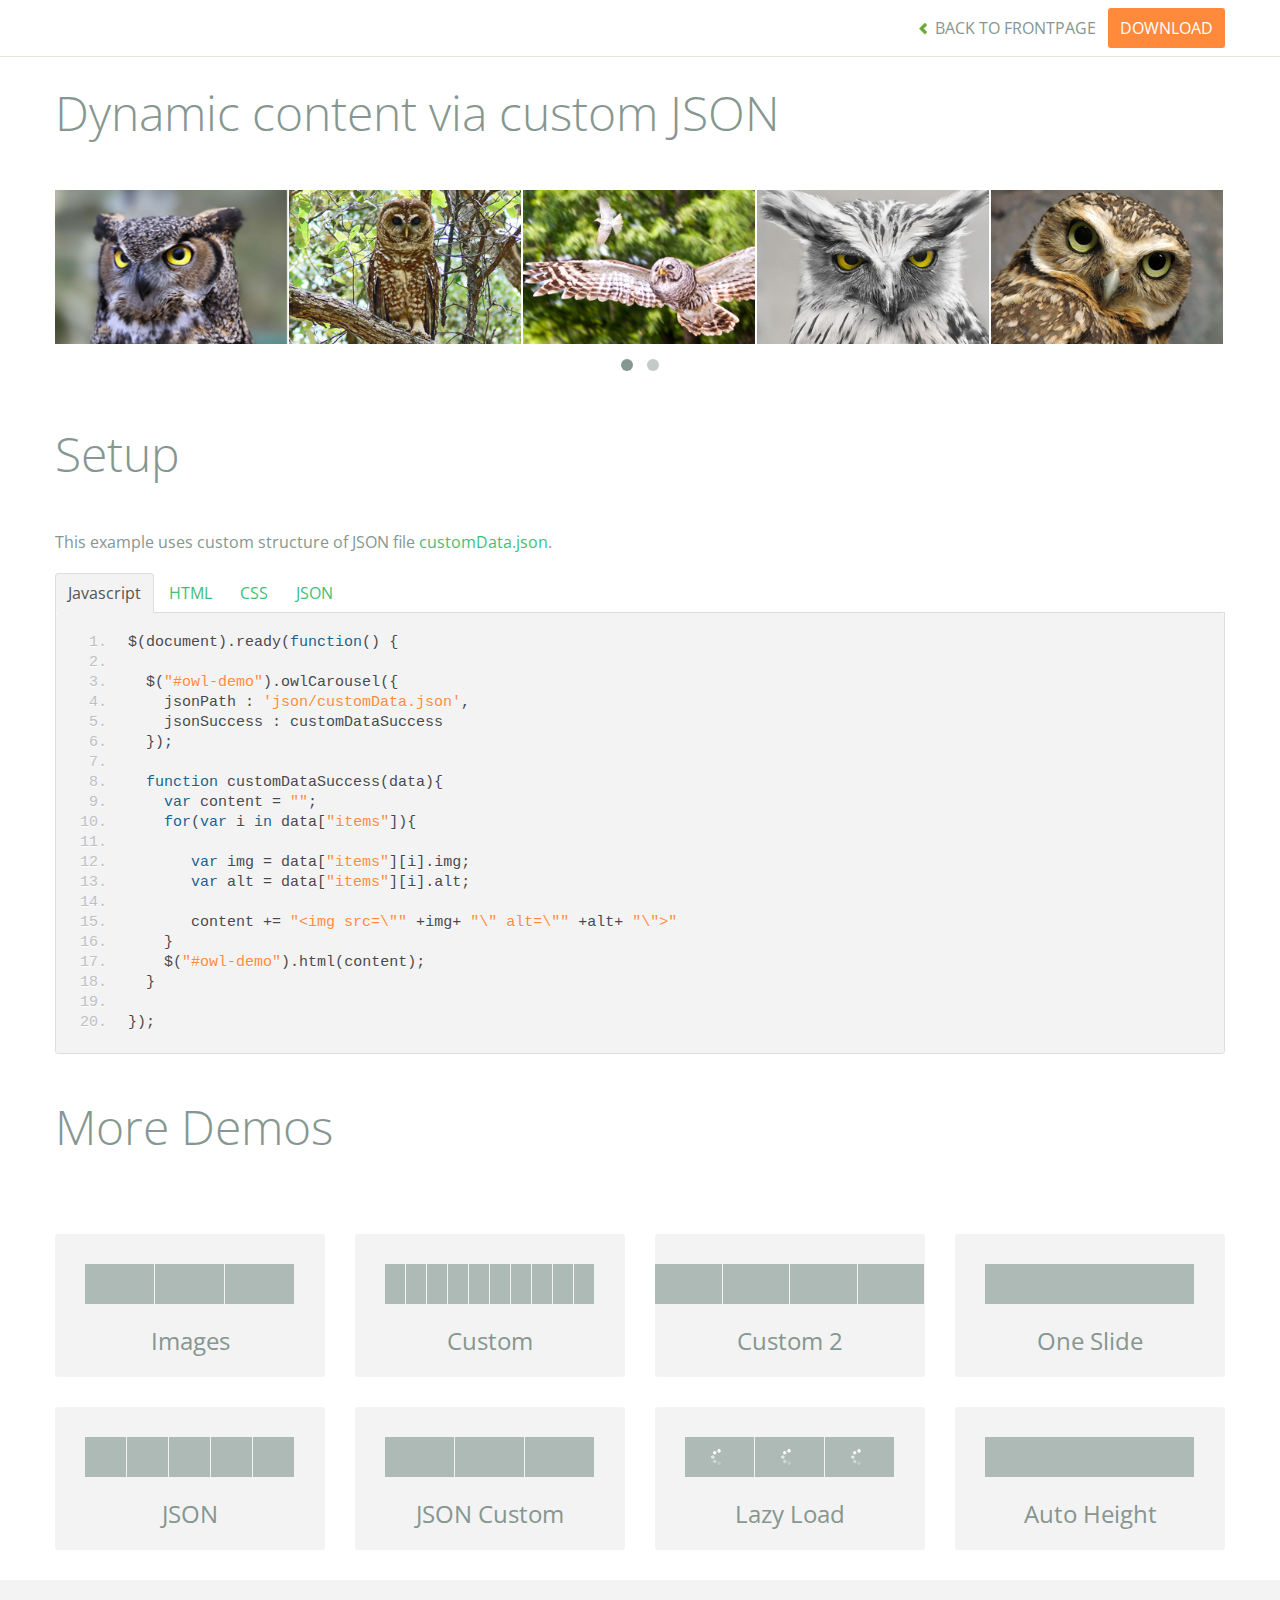
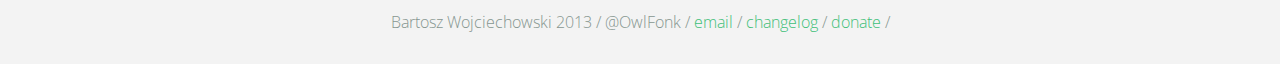
<file: demos/customJson.html>
<!DOCTYPE html>
<html lang="en">
  <head>
    <meta charset="utf-8">
    <title>Owl Carousel - Dynamic content via custom JSON</title>
    <meta name="viewport" content="width=device-width, initial-scale=1.0">
    <meta name="description" content="jQuery Responsive Carousel - Owl Carusel">
    <meta name="author" content="Bartosz Wojciechowski">

    <link href='http://fonts.googleapis.com/css?family=Open+Sans:400italic,400,300,600,700' rel='stylesheet' type='text/css'>
    <link href="../assets/css/bootstrapTheme.css" rel="stylesheet">
    <link href="../assets/css/custom.css" rel="stylesheet">

    <!-- Owl Carousel Assets -->
    <link href="../owl-carousel/owl.carousel.css" rel="stylesheet">
    <link href="../owl-carousel/owl.theme.css" rel="stylesheet">

    <link href="../assets/js/google-code-prettify/prettify.css" rel="stylesheet">

    <!-- Le fav and touch icons -->
    <link rel="apple-touch-icon-precomposed" sizes="144x144" href="../assets/ico/apple-touch-icon-144-precomposed.png">
    <link rel="apple-touch-icon-precomposed" sizes="114x114" href="../assets/ico/apple-touch-icon-114-precomposed.png">
      <link rel="apple-touch-icon-precomposed" sizes="72x72" href="../assets/ico/apple-touch-icon-72-precomposed.png">
                    <link rel="apple-touch-icon-precomposed" href="../assets/ico/apple-touch-icon-57-precomposed.png">
                                   <link rel="shortcut icon" href="../assets/ico/favicon.png">
  </head>
  <body>

      <div id="top-nav" class="navbar navbar-fixed-top">
        <div class="navbar-inner">
          <div class="container">
            <button type="button" class="btn btn-navbar" data-toggle="collapse" data-target=".nav-collapse">
            <span class="icon-bar"></span>
            <span class="icon-bar"></span>
            <span class="icon-bar"></span>
          </button>
            <div class="nav-collapse collapse">
            <ul class="nav pull-right">
              <li><a href="../index.html"><i class="icon-chevron-left"></i> Back to Frontpage</a></li>
              <li><a href="../owl.carousel.zip" class="download download-on" data-spy="affix" data-offset-top="450">Download</a></li>
            </ul>
            <ul class="nav pull-left">
              
            </ul>
            </div>
          </div>
        </div>
      </div>
   
    <div id="title">
      <div class="container">
        <div class="row">
          <div class="span12">
            <h1>Dynamic content via custom JSON</h1>
          </div>
        </div>
      </div>
    </div>

      <div id="demo">
        <div class="container">
          <div class="row">
            <div class="span12">

              <div id="owl-demo" class="owl-carousel">
              </div>
            </div>
          </div>
        </div>

    </div>

    <div id="example-info">
      <div class="container">
        <div class="row">
          <div class="span12">
            <h1>Setup</h1>
            <p>This example uses custom structure of JSON file <a href="json/customData.json">customData.json</a>.
            </p>
            <ul class="nav nav-tabs" id="myTab">
              <li class="active"><a href="#javascript">Javascript</a></li>
              <li><a href="#HTML">HTML</a></li>
              <li><a href="#CSS">CSS</a></li>
              <li><a href="#JSON">JSON</a></li>
            </ul>
             
            <div class="tab-content">

              <div class="tab-pane active" id="javascript">
<pre class="pre-show prettyprint linenums">
$(document).ready(function() {

  $("#owl-demo").owlCarousel({
    jsonPath : 'json/customData.json',
    jsonSuccess : customDataSuccess
  });

  function customDataSuccess(data){
    var content = "";
    for(var i in data["items"]){
       
       var img = data["items"][i].img;
       var alt = data["items"][i].alt;

       content += "&lt;img src=\"" +img+ "\" alt=\"" +alt+ "\"&gt"
    }
    $("#owl-demo").html(content);
  }

});
</pre>  

              </div>

              <div class="tab-pane" id="HTML">
<pre class="pre-show prettyprint linenums">
&lt;div id="owl-demo" class="owl-carousel"&gt;
&lt;/div&gt;
</pre>
              </div>

              <div class="tab-pane" id="CSS">
<pre class="pre-show prettyprint linenums">
#owl-demo .item{
  background: #a1def8;
  padding: 30px 0px;
  display: block;
  margin: 5px;
  color: #FFF;
  -webkit-border-radius: 3px;
  -moz-border-radius: 3px;
  border-radius: 3px;
  text-align: center;
}

</pre>
              </div>
              <div class="tab-pane" id="JSON">
<pre class="pre-show prettyprint linenums">
{
  "items" : [
    {
      "img": "assets/owl1.jpg",
      "alt" : "Owl Image 1"
    },
    {
      "img": "assets/owl2.jpg",
      "alt" : "Owl Image 2"
    },
    {
      "img": "assets/owl3.jpg",
      "alt" : "Owl Image 1"
    },
    {
      "img": "assets/owl4.jpg",
      "alt" : "Owl Image 2"
    },
    {
      "img": "assets/owl5.jpg",
      "alt" : "Owl Image 1"
    },
    {
      "img": "assets/owl6.jpg",
      "alt" : "Owl Image 2"
    }
  ]
}
</pre>
</div>
            </div><!--End Tab Content-->

          </div>
        </div>
      </div>
    </div>

    <div id="more">
      <div class="container">

        <div class="row">
          <div class="span12">
            <h1>More Demos</h1>
          </div>
        </div>

        <div class="row demos-row">
          <div class="span3">
            <a href="images.html" class="demo-box">
              <div class="demo-wrapper demo-images clearfix">
                <div class="demo-slide"><div class="bg"></div></div>
                <div class="demo-slide"><div class="bg"></div></div>
                <div class="demo-slide"><div class="bg"></div></div>
              </div>
              <h3>Images</h3>
            </a>
          </div>

          <div class="span3">
            <a href="custom.html" class="demo-box">
              <div class="demo-wrapper demo-custom clearfix">
                <div class="demo-slide"><div class="bg"></div></div>
                <div class="demo-slide"><div class="bg"></div></div>
                <div class="demo-slide"><div class="bg"></div></div>
                <div class="demo-slide"><div class="bg"></div></div>
                <div class="demo-slide"><div class="bg"></div></div>
                <div class="demo-slide"><div class="bg"></div></div>
                <div class="demo-slide"><div class="bg"></div></div>
                <div class="demo-slide"><div class="bg"></div></div>
                <div class="demo-slide"><div class="bg"></div></div>
                <div class="demo-slide"><div class="bg"></div></div>
              </div>
              <h3>Custom</h3>
            </a>
          </div>

          <div class="span3">
            <a href="itemsCustom.html" class="demo-box">
              <div class="demo-wrapper demo-full clearfix">
                <div class="demo-slide"><div class="bg"></div></div>
                <div class="demo-slide"><div class="bg"></div></div>
                <div class="demo-slide"><div class="bg"></div></div>
                <div class="demo-slide"><div class="bg"></div></div>
              </div>
              <h3>Custom 2</h3>
            </a>
          </div>

          <div class="span3">
            <a href="one.html" class="demo-box">
              <div class="demo-wrapper demo-one clearfix">
                <div class="demo-slide"><div class="bg"></div></div>
              </div>
              <h3>One Slide</h3>
            </a>
          </div>

        </div>
        <div class="row demos-row">
          <div class="span3">
            <a href="json.html" class="demo-box">
              <div class="demo-wrapper demo-Json clearfix">
                <div class="demo-slide"><div class="bg"></div></div>
                <div class="demo-slide"><div class="bg"></div></div>
                <div class="demo-slide"><div class="bg"></div></div>
                <div class="demo-slide"><div class="bg"></div></div>
                <div class="demo-slide"><div class="bg"></div></div>
              </div>
              <h3>JSON</h3>
            </a>
          </div>

          <div class="span3">
            <a href="customJson.html" class="demo-box">
              <div class="demo-wrapper demo-Json-custom clearfix">
                <div class="demo-slide"><div class="bg"></div></div>
                <div class="demo-slide"><div class="bg"></div></div>
                <div class="demo-slide"><div class="bg"></div></div>
              </div>
              <h3>JSON Custom</h3>
            </a>
          </div>

          <div class="span3">
            <a href="lazyLoad.html" class="demo-box">
              <div class="demo-wrapper demo-lazy clearfix">
                <div class="demo-slide"><div class="bg"></div></div>
                <div class="demo-slide"><div class="bg"></div></div>
                <div class="demo-slide"><div class="bg"></div></div>
              </div>
              <h3>Lazy Load</h3>
            </a>
          </div>

          <div class="span3">
            <a href="autoHeight.html" class="demo-box">
              <div class="demo-wrapper demo-height clearfix">
                <div class="demo-slide"><div class="bg"></div></div>
              </div>
              <h3>Auto Height</h3>
            </a>
          </div>

        </div>
      </div>
    </div>


 
    <div id="footer">
      <div class="container">
        <div class="row">
          <div class="span12">
            <h5>Bartosz Wojciechowski 2013 / @OwlFonk / 
            <a href="mailto:owl@owlgraphic.com?subject=Hey Owl!">email</a> / 
            <a href="../changelog.html">changelog</a> /
            <a href="https://www.paypal.com/cgi-bin/webscr?cmd=_s-xclick&hosted_button_id=EFSGXZS7V2U9N">donate</a> / 
            <a href="https://twitter.com/share" class="twitter-share-button" data-url="http://owlgraphic.com/owlcarousel/" data-text="Awesome jQuery Owl Carousel Responsive Plugin" data-via="OwlFonk" data-count="none" data-hashtags="owlcarousel"></a>
            <script>
            var owldomain = window.location.hostname.indexOf("owlgraphic");
            if(owldomain !== -1){
              !function(d,s,id){var js,fjs=d.getElementsByTagName(s)[0],p=/^http:/.test(d.location)?'http':'https';if(!d.getElementById(id)){js=d.createElement(s);js.id=id;js.src=p+'://platform.twitter.com/widgets.js';fjs.parentNode.insertBefore(js,fjs);}}(document, 'script', 'twitter-wjs');
            }
            </script>
            </h5>
          </div>
        </div>
      </div>
    </div>


    <script src="../assets/js/jquery-1.9.1.min.js"></script> 
    <script src="../owl-carousel/owl.carousel.js"></script>


    <!-- Demo -->

    <style>
    #owl-demo img{
        display: block;
        width: 99%;
        height: auto;
    }
    </style>


    <script>
    $(document).ready(function() {

      $("#owl-demo").owlCarousel({
        jsonPath : 'json/customData.json',
        jsonSuccess : customDataSuccess
      });

      function customDataSuccess(data){
        var content = "";
        for(var i in data["items"]){
           
           var img = data["items"][i].img;
           var alt = data["items"][i].alt;

           content += "<img src=\"" +img+ "\" alt=\"" +alt+ "\">"
        }
        $("#owl-demo").html(content);
      }

    });
    </script>


    <script src="../assets/js/bootstrap-collapse.js"></script>
    <script src="../assets/js/bootstrap-transition.js"></script>
    <script src="../assets/js/bootstrap-tab.js"></script>

    <script src="../assets/js/google-code-prettify/prettify.js"></script>
	  <script src="../assets/js/application.js"></script>

  </body>
</html>
</file>
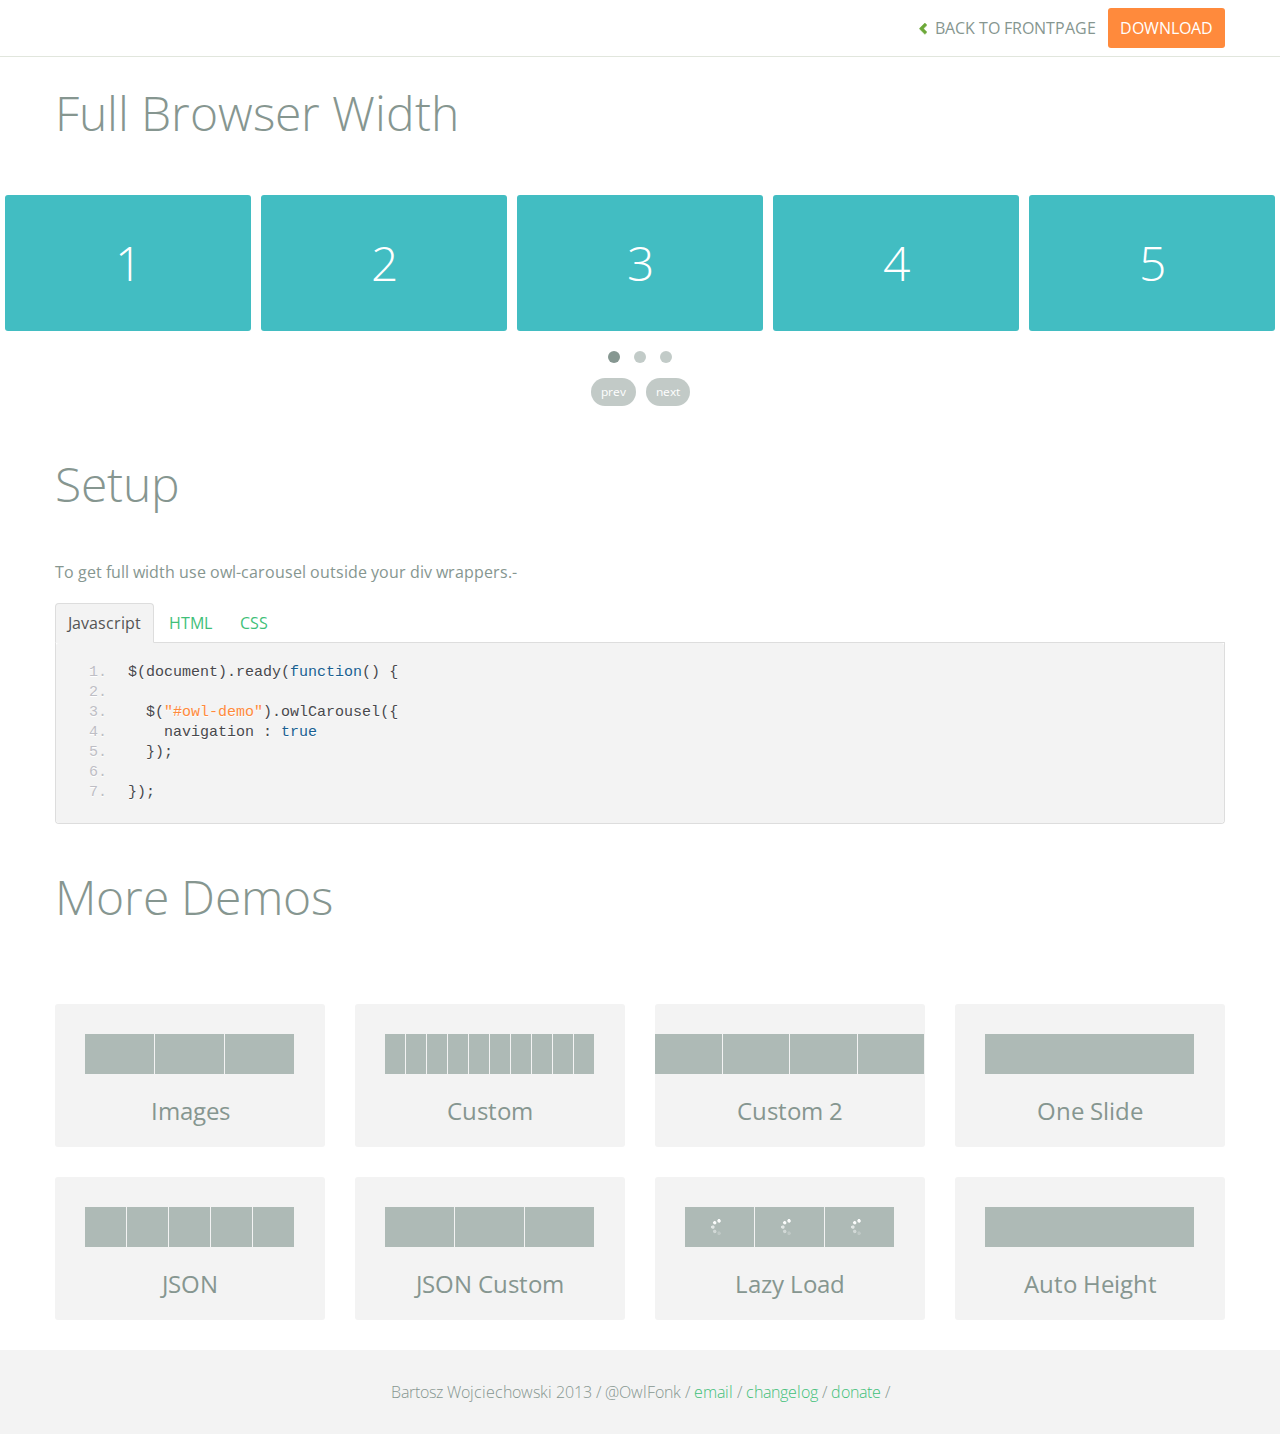
<file: demos/full.html>
<!DOCTYPE html>
<html lang="en">
  <head>
    <meta charset="utf-8">
    <title>Owl Carousel - Full Width Demo</title>
    <meta name="viewport" content="width=device-width, initial-scale=1.0">
    <meta name="description" content="jQuery Responsive Carousel - Owl Carusel">
    <meta name="author" content="Bartosz Wojciechowski">
    
    <link href='http://fonts.googleapis.com/css?family=Open+Sans:400italic,400,300,600,700' rel='stylesheet' type='text/css'>
    <link href="../assets/css/bootstrapTheme.css" rel="stylesheet">
    <link href="../assets/css/custom.css" rel="stylesheet">

    <!-- Owl Carousel Assets -->
    <link href="../owl-carousel/owl.carousel.css" rel="stylesheet">
    <link href="../owl-carousel/owl.theme.css" rel="stylesheet">

    <link href="../assets/js/google-code-prettify/prettify.css" rel="stylesheet">

	
    <!-- Le fav and touch icons -->
    <link rel="apple-touch-icon-precomposed" sizes="144x144" href="../assets/ico/apple-touch-icon-144-precomposed.png">
    <link rel="apple-touch-icon-precomposed" sizes="114x114" href="../assets/ico/apple-touch-icon-114-precomposed.png">
      <link rel="apple-touch-icon-precomposed" sizes="72x72" href="../assets/ico/apple-touch-icon-72-precomposed.png">
                    <link rel="apple-touch-icon-precomposed" href="../assets/ico/apple-touch-icon-57-precomposed.png">
                                   <link rel="shortcut icon" href="../assets/ico/favicon.png">
  </head>
  <body>

      <div id="top-nav" class="navbar navbar-fixed-top">
        <div class="navbar-inner">
          <div class="container">
            <button type="button" class="btn btn-navbar" data-toggle="collapse" data-target=".nav-collapse">
            <span class="icon-bar"></span>
            <span class="icon-bar"></span>
            <span class="icon-bar"></span>
          </button>
            <div class="nav-collapse collapse">
            <ul class="nav pull-right">
              <li><a href="../index.html"><i class="icon-chevron-left"></i> Back to Frontpage</a></li>
              <li><a href="../owl.carousel.zip" class="download download-on" data-spy="affix" data-offset-top="450">Download</a></li>
            </ul>
            <ul class="nav pull-left">
              
            </ul>
            </div>
          </div>
        </div>
      </div>
   
    <div id="title">
      <div class="container">
        <div class="row">
          <div class="span12">
            <h1>Full Browser Width</h1>
          </div>
        </div>
      </div>
    </div>

      <div id="demo">

        <div id="owl-demo" class="owl-carousel">
          
          <div class="item"><h1>1</h1></div>
          <div class="item"><h1>2</h1></div>
          <div class="item"><h1>3</h1></div>
          <div class="item"><h1>4</h1></div>
          <div class="item"><h1>5</h1></div>
          <div class="item"><h1>6</h1></div>
          <div class="item"><h1>7</h1></div>
          <div class="item"><h1>8</h1></div>
          <div class="item"><h1>9</h1></div>
          <div class="item"><h1>10</h1></div>
          <div class="item"><h1>11</h1></div>
          <div class="item"><h1>12</h1></div>

        </div>

    </div>

    <div id="example-info">
      <div class="container">
        <div class="row">
          <div class="span12">
            <h1>Setup</h1>
            <p>To get full width use owl-carousel outside your div wrappers.-</p>
            <ul class="nav nav-tabs" id="myTab">
              <li class="active"><a href="#javascript">Javascript</a></li>
              <li><a href="#HTML">HTML</a></li>
              <li><a href="#CSS">CSS</a></li>
            </ul>
             
            <div class="tab-content">

              <div class="tab-pane active" id="javascript">
<pre class="pre-show prettyprint linenums">
$(document).ready(function() {

  $("#owl-demo").owlCarousel({
    navigation : true
  });

});
</pre>  

              </div>

              <div class="tab-pane" id="HTML">
<pre class="pre-show prettyprint linenums">
&lt;div id="owl-demo" class="owl-carousel owl-theme"&gt;
          
  &lt;div class="item"&gt;&lt;h1&gt;1&lt;/h1&gt;&lt;/div&gt;
  &lt;div class="item"&gt;&lt;h1&gt;2&lt;/h1&gt;&lt;/div&gt;
  &lt;div class="item"&gt;&lt;h1&gt;3&lt;/h1&gt;&lt;/div&gt;
  &lt;div class="item"&gt;&lt;h1&gt;4&lt;/h1&gt;&lt;/div&gt;
  &lt;div class="item"&gt;&lt;h1&gt;5&lt;/h1&gt;&lt;/div&gt;
  &lt;div class="item"&gt;&lt;h1&gt;6&lt;/h1&gt;&lt;/div&gt;
  &lt;div class="item"&gt;&lt;h1&gt;7&lt;/h1&gt;&lt;/div&gt;
  &lt;div class="item"&gt;&lt;h1&gt;8&lt;/h1&gt;&lt;/div&gt;
  &lt;div class="item"&gt;&lt;h1&gt;9&lt;/h1&gt;&lt;/div&gt;
  &lt;div class="item"&gt;&lt;h1&gt;10&lt;/h1&gt;&lt;/div&gt;
  &lt;div class="item"&gt;&lt;h1&gt;11&lt;/h1&gt;&lt;/div&gt;
  &lt;div class="item"&gt;&lt;h1&gt;12&lt;/h1&gt;&lt;/div&gt;

&lt;/div&gt;
</pre>
              </div>

              <div class="tab-pane" id="CSS">
<pre class="pre-show prettyprint linenums">
#owl-demo .item{
  background: #42bdc2;
  padding: 30px 0px;
  margin: 10px;
  color: #FFF;
  -webkit-border-radius: 3px;
  -moz-border-radius: 3px;
  border-radius: 3px;
  text-align: center;
}
</pre>
              </div>
            </div><!--End Tab Content-->

          </div>
        </div>
      </div>
    </div>

    <div id="more">
      <div class="container">

        <div class="row">
          <div class="span12">
            <h1>More Demos</h1>
          </div>
        </div>

        <div class="row demos-row">
          <div class="span3">
            <a href="images.html" class="demo-box">
              <div class="demo-wrapper demo-images clearfix">
                <div class="demo-slide"><div class="bg"></div></div>
                <div class="demo-slide"><div class="bg"></div></div>
                <div class="demo-slide"><div class="bg"></div></div>
              </div>
              <h3>Images</h3>
            </a>
          </div>

          <div class="span3">
            <a href="custom.html" class="demo-box">
              <div class="demo-wrapper demo-custom clearfix">
                <div class="demo-slide"><div class="bg"></div></div>
                <div class="demo-slide"><div class="bg"></div></div>
                <div class="demo-slide"><div class="bg"></div></div>
                <div class="demo-slide"><div class="bg"></div></div>
                <div class="demo-slide"><div class="bg"></div></div>
                <div class="demo-slide"><div class="bg"></div></div>
                <div class="demo-slide"><div class="bg"></div></div>
                <div class="demo-slide"><div class="bg"></div></div>
                <div class="demo-slide"><div class="bg"></div></div>
                <div class="demo-slide"><div class="bg"></div></div>
              </div>
              <h3>Custom</h3>
            </a>
          </div>

          <div class="span3">
            <a href="itemsCustom.html" class="demo-box">
              <div class="demo-wrapper demo-full clearfix">
                <div class="demo-slide"><div class="bg"></div></div>
                <div class="demo-slide"><div class="bg"></div></div>
                <div class="demo-slide"><div class="bg"></div></div>
                <div class="demo-slide"><div class="bg"></div></div>
              </div>
              <h3>Custom 2</h3>
            </a>
          </div>

          <div class="span3">
            <a href="one.html" class="demo-box">
              <div class="demo-wrapper demo-one clearfix">
                <div class="demo-slide"><div class="bg"></div></div>
              </div>
              <h3>One Slide</h3>
            </a>
          </div>

        </div>
        <div class="row demos-row">
          <div class="span3">
            <a href="json.html" class="demo-box">
              <div class="demo-wrapper demo-Json clearfix">
                <div class="demo-slide"><div class="bg"></div></div>
                <div class="demo-slide"><div class="bg"></div></div>
                <div class="demo-slide"><div class="bg"></div></div>
                <div class="demo-slide"><div class="bg"></div></div>
                <div class="demo-slide"><div class="bg"></div></div>
              </div>
              <h3>JSON</h3>
            </a>
          </div>

          <div class="span3">
            <a href="customJson.html" class="demo-box">
              <div class="demo-wrapper demo-Json-custom clearfix">
                <div class="demo-slide"><div class="bg"></div></div>
                <div class="demo-slide"><div class="bg"></div></div>
                <div class="demo-slide"><div class="bg"></div></div>
              </div>
              <h3>JSON Custom</h3>
            </a>
          </div>

          <div class="span3">
            <a href="lazyLoad.html" class="demo-box">
              <div class="demo-wrapper demo-lazy clearfix">
                <div class="demo-slide"><div class="bg"></div></div>
                <div class="demo-slide"><div class="bg"></div></div>
                <div class="demo-slide"><div class="bg"></div></div>
              </div>
              <h3>Lazy Load</h3>
            </a>
          </div>

          <div class="span3">
            <a href="autoHeight.html" class="demo-box">
              <div class="demo-wrapper demo-height clearfix">
                <div class="demo-slide"><div class="bg"></div></div>
              </div>
              <h3>Auto Height</h3>
            </a>
          </div>

        </div>
      </div>
    </div>


 
    <div id="footer">
      <div class="container">
        <div class="row">
          <div class="span12">
            <h5>Bartosz Wojciechowski 2013 / @OwlFonk / 
            <a href="mailto:owl@owlgraphic.com?subject=Hey Owl!">email</a> / 
            <a href="../changelog.html">changelog</a> /
            <a href="https://www.paypal.com/cgi-bin/webscr?cmd=_s-xclick&hosted_button_id=EFSGXZS7V2U9N">donate</a> / 
            <a href="https://twitter.com/share" class="twitter-share-button" data-url="http://owlgraphic.com/owlcarousel/" data-text="Awesome jQuery Owl Carousel Responsive Plugin" data-via="OwlFonk" data-count="none" data-hashtags="owlcarousel"></a>
            <script>
            var owldomain = window.location.hostname.indexOf("owlgraphic");
            if(owldomain !== -1){
              !function(d,s,id){var js,fjs=d.getElementsByTagName(s)[0],p=/^http:/.test(d.location)?'http':'https';if(!d.getElementById(id)){js=d.createElement(s);js.id=id;js.src=p+'://platform.twitter.com/widgets.js';fjs.parentNode.insertBefore(js,fjs);}}(document, 'script', 'twitter-wjs');
            }
            </script>
            </h5>
          </div>
        </div>
      </div>
    </div>


    <script src="../assets/js/jquery-1.9.1.min.js"></script> 
    <script src="../owl-carousel/owl.carousel.js"></script>

    <!-- Demo -->

    <style>
    #owl-demo .item{
        background: #42bdc2;
        padding: 30px 0px;
        margin: 5px;
        color: #FFF;
        -webkit-border-radius: 3px;
        -moz-border-radius: 3px;
        border-radius: 3px;
        text-align: center;
    }
    </style>

    <script>
    $(document).ready(function() {
      $("#owl-demo").owlCarousel({
        navigation : true
      });
    });

    </script>
    

    <script src="../assets/js/bootstrap-collapse.js"></script>
    <script src="../assets/js/bootstrap-transition.js"></script>
    <script src="../assets/js/bootstrap-tab.js"></script>

    <script src="../assets/js/google-code-prettify/prettify.js"></script>
	  <script src="../assets/js/application.js"></script>

  </body>
</html>
</file>
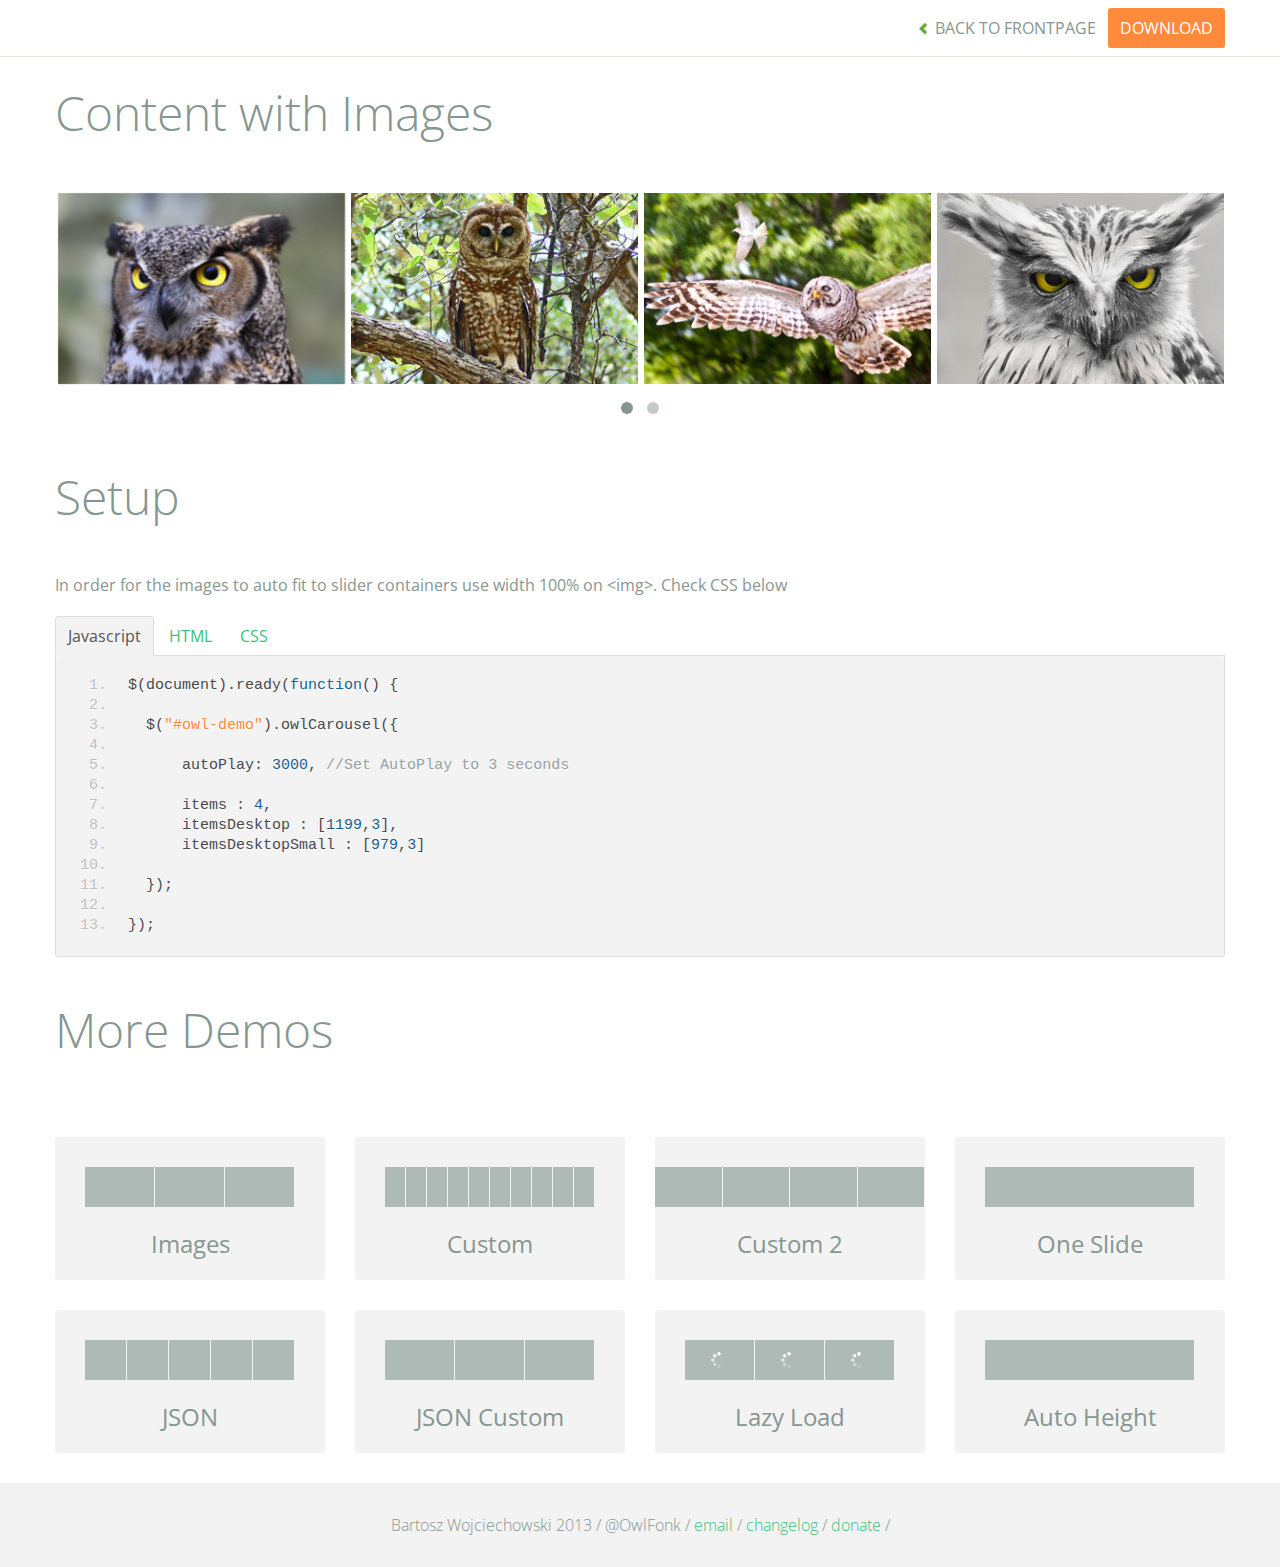
<file: demos/images.html>
<!DOCTYPE html>
<html lang="en">
  <head>
    <meta charset="utf-8">
    <title>Owl Carousel - Images Demo</title>
    <meta name="viewport" content="width=device-width, initial-scale=1.0">
    <meta name="description" content="jQuery Responsive Carousel - Owl Carusel">
    <meta name="author" content="Bartosz Wojciechowski">
    
    <link href='http://fonts.googleapis.com/css?family=Open+Sans:400italic,400,300,600,700' rel='stylesheet' type='text/css'>
    <link href="../assets/css/bootstrapTheme.css" rel="stylesheet">
    <link href="../assets/css/custom.css" rel="stylesheet">

    <!-- Owl Carousel Assets -->
    <link href="../owl-carousel/owl.carousel.css" rel="stylesheet">
    <link href="../owl-carousel/owl.theme.css" rel="stylesheet">

    <!-- Prettify -->
    <link href="../assets/js/google-code-prettify/prettify.css" rel="stylesheet">
    

    <!-- Le fav and touch icons -->
    <link rel="apple-touch-icon-precomposed" sizes="144x144" href="../assets/ico/apple-touch-icon-144-precomposed.png">
    <link rel="apple-touch-icon-precomposed" sizes="114x114" href="../assets/ico/apple-touch-icon-114-precomposed.png">
      <link rel="apple-touch-icon-precomposed" sizes="72x72" href="../assets/ico/apple-touch-icon-72-precomposed.png">
                    <link rel="apple-touch-icon-precomposed" href="../assets/ico/apple-touch-icon-57-precomposed.png">
                                   <link rel="shortcut icon" href="../assets/ico/favicon.png">
  </head>
  <body>

      <div id="top-nav" class="navbar navbar-fixed-top">
        <div class="navbar-inner">
          <div class="container">
            <button type="button" class="btn btn-navbar" data-toggle="collapse" data-target=".nav-collapse">
            <span class="icon-bar"></span>
            <span class="icon-bar"></span>
            <span class="icon-bar"></span>
          </button>
            <div class="nav-collapse collapse">
            <ul class="nav pull-right">
              <li><a href="../index.html"><i class="icon-chevron-left"></i> Back to Frontpage</a></li>
              <li><a href="../owl.carousel.zip" class="download download-on" data-spy="affix" data-offset-top="450">Download</a></li>
            </ul>
            <ul class="nav pull-left">
              
            </ul>
            </div>
          </div>
        </div>
      </div>
   
    <div id="title">
      <div class="container">
        <div class="row">
          <div class="span12">
            <h1>Content with Images</h1>
          </div>
        </div>
      </div>
    </div>

      <div id="demo">
        <div class="container">
          <div class="row">
            <div class="span12">

              <div id="owl-demo" class="owl-carousel">
                <div class="item"><img src="assets/owl1.jpg" alt="Owl Image"></div>
                <div class="item"><img src="assets/owl2.jpg" alt="Owl Image"></div>
                <div class="item"><img src="assets/owl3.jpg" alt="Owl Image"></div>
                <div class="item"><img src="assets/owl4.jpg" alt="Owl Image"></div>
                <div class="item"><img src="assets/owl5.jpg" alt="Owl Image"></div>
                <div class="item"><img src="assets/owl6.jpg" alt="Owl Image"></div>
                <div class="item"><img src="assets/owl7.jpg" alt="Owl Image"></div>
                <div class="item"><img src="assets/owl8.jpg" alt="Owl Image"></div>
              </div>
              
            </div>
          </div>
        </div>

    </div>

    <div id="example-info">
      <div class="container">
        <div class="row">
          <div class="span12">
            <h1>Setup</h1>
            <p>In order for the images to auto fit to slider containers use width 100% on &lt;img&gt;. Check CSS below</p>
            <ul class="nav nav-tabs" id="myTab">
              <li class="active"><a href="#javascript">Javascript</a></li>
              <li><a href="#HTML">HTML</a></li>
              <li><a href="#CSS">CSS</a></li>
            </ul>
             
            <div class="tab-content">

              <div class="tab-pane active" id="javascript">
<pre class="pre-show prettyprint linenums">
$(document).ready(function() {

  $("#owl-demo").owlCarousel({

      autoPlay: 3000, //Set AutoPlay to 3 seconds

      items : 4,
      itemsDesktop : [1199,3],
      itemsDesktopSmall : [979,3]

  });

});
</pre>  

              </div>

              <div class="tab-pane" id="HTML">
<pre class="pre-show prettyprint linenums">
&lt;div id="owl-demo"&gt;
          
  &lt;div class="item"&gt;&lt;img src="assets/owl1.jpg" alt="Owl Image"&gt;&lt;/div&gt;
  &lt;div class="item"&gt;&lt;img src="assets/owl2.jpg" alt="Owl Image"&gt;&lt;/div&gt;
  &lt;div class="item"&gt;&lt;img src="assets/owl3.jpg" alt="Owl Image"&gt;&lt;/div&gt;
  &lt;div class="item"&gt;&lt;img src="assets/owl4.jpg" alt="Owl Image"&gt;&lt;/div&gt;
  &lt;div class="item"&gt;&lt;img src="assets/owl5.jpg" alt="Owl Image"&gt;&lt;/div&gt;
  &lt;div class="item"&gt;&lt;img src="assets/owl6.jpg" alt="Owl Image"&gt;&lt;/div&gt;
  &lt;div class="item"&gt;&lt;img src="assets/owl7.jpg" alt="Owl Image"&gt;&lt;/div&gt;
  &lt;div class="item"&gt;&lt;img src="assets/owl8.jpg" alt="Owl Image"&gt;&lt;/div&gt;

&lt;/div&gt;
</pre>
              </div>

              <div class="tab-pane" id="CSS">
<pre class="pre-show prettyprint linenums">
#owl-demo .item{
  margin: 3px;
}
#owl-demo .item img{
  display: block;
  width: 100%;
  height: auto;
}
</pre>
              </div>
            </div><!--End Tab Content-->

          </div>
        </div>
      </div>
    </div>

    <div id="more">
      <div class="container">

        <div class="row">
          <div class="span12">
            <h1>More Demos</h1>
          </div>
        </div>

        <div class="row demos-row">
          <div class="span3">
            <a href="images.html" class="demo-box">
              <div class="demo-wrapper demo-images clearfix">
                <div class="demo-slide"><div class="bg"></div></div>
                <div class="demo-slide"><div class="bg"></div></div>
                <div class="demo-slide"><div class="bg"></div></div>
              </div>
              <h3>Images</h3>
            </a>
          </div>

          <div class="span3">
            <a href="custom.html" class="demo-box">
              <div class="demo-wrapper demo-custom clearfix">
                <div class="demo-slide"><div class="bg"></div></div>
                <div class="demo-slide"><div class="bg"></div></div>
                <div class="demo-slide"><div class="bg"></div></div>
                <div class="demo-slide"><div class="bg"></div></div>
                <div class="demo-slide"><div class="bg"></div></div>
                <div class="demo-slide"><div class="bg"></div></div>
                <div class="demo-slide"><div class="bg"></div></div>
                <div class="demo-slide"><div class="bg"></div></div>
                <div class="demo-slide"><div class="bg"></div></div>
                <div class="demo-slide"><div class="bg"></div></div>
              </div>
              <h3>Custom</h3>
            </a>
          </div>

          <div class="span3">
            <a href="itemsCustom.html" class="demo-box">
              <div class="demo-wrapper demo-full clearfix">
                <div class="demo-slide"><div class="bg"></div></div>
                <div class="demo-slide"><div class="bg"></div></div>
                <div class="demo-slide"><div class="bg"></div></div>
                <div class="demo-slide"><div class="bg"></div></div>
              </div>
              <h3>Custom 2</h3>
            </a>
          </div>

          <div class="span3">
            <a href="one.html" class="demo-box">
              <div class="demo-wrapper demo-one clearfix">
                <div class="demo-slide"><div class="bg"></div></div>
              </div>
              <h3>One Slide</h3>
            </a>
          </div>

        </div>
        <div class="row demos-row">
          <div class="span3">
            <a href="json.html" class="demo-box">
              <div class="demo-wrapper demo-Json clearfix">
                <div class="demo-slide"><div class="bg"></div></div>
                <div class="demo-slide"><div class="bg"></div></div>
                <div class="demo-slide"><div class="bg"></div></div>
                <div class="demo-slide"><div class="bg"></div></div>
                <div class="demo-slide"><div class="bg"></div></div>
              </div>
              <h3>JSON</h3>
            </a>
          </div>

          <div class="span3">
            <a href="customJson.html" class="demo-box">
              <div class="demo-wrapper demo-Json-custom clearfix">
                <div class="demo-slide"><div class="bg"></div></div>
                <div class="demo-slide"><div class="bg"></div></div>
                <div class="demo-slide"><div class="bg"></div></div>
              </div>
              <h3>JSON Custom</h3>
            </a>
          </div>

          <div class="span3">
            <a href="lazyLoad.html" class="demo-box">
              <div class="demo-wrapper demo-lazy clearfix">
                <div class="demo-slide"><div class="bg"></div></div>
                <div class="demo-slide"><div class="bg"></div></div>
                <div class="demo-slide"><div class="bg"></div></div>
              </div>
              <h3>Lazy Load</h3>
            </a>
          </div>

          <div class="span3">
            <a href="autoHeight.html" class="demo-box">
              <div class="demo-wrapper demo-height clearfix">
                <div class="demo-slide"><div class="bg"></div></div>
              </div>
              <h3>Auto Height</h3>
            </a>
          </div>

        </div>
      </div>
    </div>


 
    <div id="footer">
      <div class="container">
        <div class="row">
          <div class="span12">
            <h5>Bartosz Wojciechowski 2013 / @OwlFonk / 
            <a href="mailto:owl@owlgraphic.com?subject=Hey Owl!">email</a> / 
            <a href="../changelog.html">changelog</a> /
            <a href="https://www.paypal.com/cgi-bin/webscr?cmd=_s-xclick&hosted_button_id=EFSGXZS7V2U9N">donate</a> / 
            <a href="https://twitter.com/share" class="twitter-share-button" data-url="http://owlgraphic.com/owlcarousel/" data-text="Awesome jQuery Owl Carousel Responsive Plugin" data-via="OwlFonk" data-count="none" data-hashtags="owlcarousel"></a>
            <script>
            var owldomain = window.location.hostname.indexOf("owlgraphic");
            if(owldomain !== -1){
              !function(d,s,id){var js,fjs=d.getElementsByTagName(s)[0],p=/^http:/.test(d.location)?'http':'https';if(!d.getElementById(id)){js=d.createElement(s);js.id=id;js.src=p+'://platform.twitter.com/widgets.js';fjs.parentNode.insertBefore(js,fjs);}}(document, 'script', 'twitter-wjs');
            }
            </script>
            </h5>
          </div>
        </div>
      </div>
    </div>


    <script src="../assets/js/jquery-1.9.1.min.js"></script> 
    <script src="../owl-carousel/owl.carousel.js"></script>


    <!-- Demo -->

    <style>
    #owl-demo .item{
        margin: 3px;
    }
    #owl-demo .item img{
        display: block;
        width: 100%;
        height: auto;
    }
    </style>


    <script>
    $(document).ready(function() {
      $("#owl-demo").owlCarousel({
        autoPlay: 3000,
        items : 4,
        itemsDesktop : [1199,3],
        itemsDesktopSmall : [979,3]
      });

    });
    </script>

    <script src="../assets/js/bootstrap-collapse.js"></script>
    <script src="../assets/js/bootstrap-transition.js"></script>
    <script src="../assets/js/bootstrap-tab.js"></script>

    <script src="../assets/js/google-code-prettify/prettify.js"></script>
	  <script src="../assets/js/application.js"></script>

  </body>
</html>
</file>
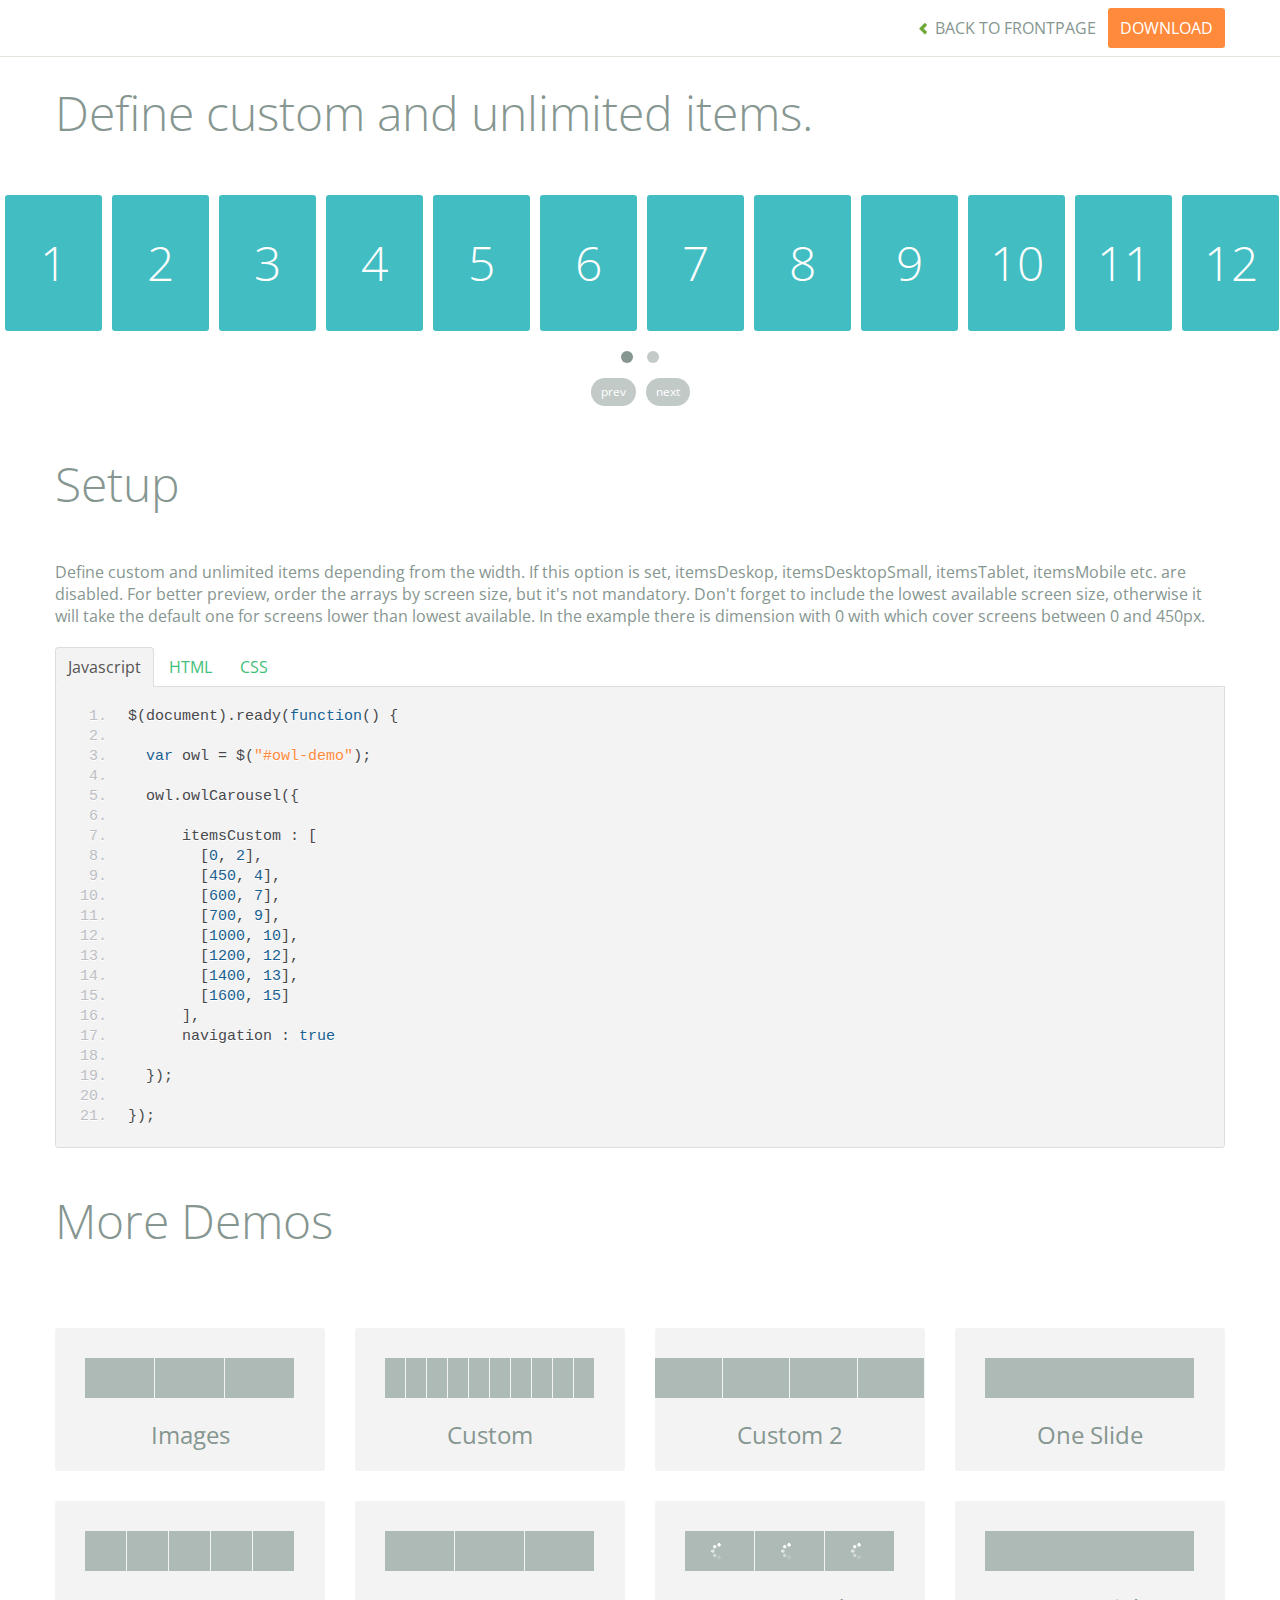
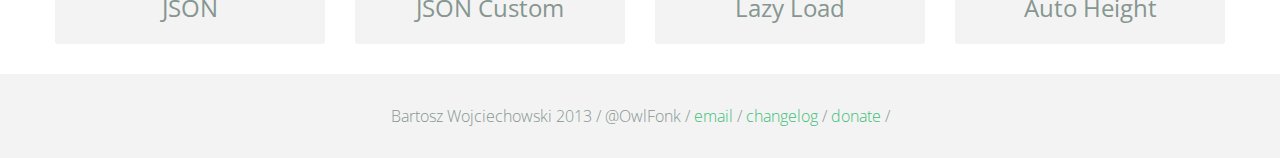
<file: demos/itemsCustom.html>
<!DOCTYPE html>
<html lang="en">
  <head>
    <meta charset="utf-8">
    <title>Owl Carousel - itemsCustom</title>
    <meta name="viewport" content="width=device-width, initial-scale=1.0">
    <meta name="description" content="jQuery Responsive Carousel - Owl Carusel">
    <meta name="author" content="Bartosz Wojciechowski">

    <link href='http://fonts.googleapis.com/css?family=Open+Sans:400italic,400,300,600,700' rel='stylesheet' type='text/css'>
    <link href="../assets/css/bootstrapTheme.css" rel="stylesheet">
    <link href="../assets/css/custom.css" rel="stylesheet">

    <!-- Owl Carousel Assets -->
    <link href="../owl-carousel/owl.carousel.css" rel="stylesheet">
    <link href="../owl-carousel/owl.theme.css" rel="stylesheet">

    <link href="../assets/js/google-code-prettify/prettify.css" rel="stylesheet">

    <!-- Le fav and touch icons -->
    <link rel="apple-touch-icon-precomposed" sizes="144x144" href="../assets/ico/apple-touch-icon-144-precomposed.png">
    <link rel="apple-touch-icon-precomposed" sizes="114x114" href="../assets/ico/apple-touch-icon-114-precomposed.png">
      <link rel="apple-touch-icon-precomposed" sizes="72x72" href="../assets/ico/apple-touch-icon-72-precomposed.png">
                    <link rel="apple-touch-icon-precomposed" href="../assets/ico/apple-touch-icon-57-precomposed.png">
                                   <link rel="shortcut icon" href="../assets/ico/favicon.png">
  </head>
  <body>

      <div id="top-nav" class="navbar navbar-fixed-top">
        <div class="navbar-inner">
          <div class="container">
            <button type="button" class="btn btn-navbar" data-toggle="collapse" data-target=".nav-collapse">
            <span class="icon-bar"></span>
            <span class="icon-bar"></span>
            <span class="icon-bar"></span>
          </button>
            <div class="nav-collapse collapse">
            <ul class="nav pull-right">
              <li><a href="../index.html"><i class="icon-chevron-left"></i> Back to Frontpage</a></li>
              <li><a href="../owl.carousel.zip" class="download download-on" data-spy="affix" data-offset-top="450">Download</a></li>
            </ul>
            <ul class="nav pull-left">
              
            </ul>
            </div>
          </div>
        </div>
      </div>
   
    <div id="title">
      <div class="container">
        <div class="row">
          <div class="span12">
            <h1>Define custom and unlimited items.</h1>
          </div>
        </div>
      </div>
    </div>

      <div id="demo">
        <div id="owl-demo" class="owl-carousel">
          
          <div class="item"><h1>1</h1></div>
          <div class="item"><h1>2</h1></div>
          <div class="item"><h1>3</h1></div>
          <div class="item"><h1>4</h1></div>
          <div class="item"><h1>5</h1></div>
          <div class="item"><h1>6</h1></div>
          <div class="item"><h1>7</h1></div>
          <div class="item"><h1>8</h1></div>
          <div class="item"><h1>9</h1></div>
          <div class="item"><h1>10</h1></div>
          <div class="item"><h1>11</h1></div>
          <div class="item"><h1>12</h1></div>
          <div class="item"><h1>13</h1></div>
          <div class="item"><h1>14</h1></div>
          <div class="item"><h1>15</h1></div>
          <div class="item"><h1>16</h1></div>
          <div class="item"><h1>17</h1></div>
          <div class="item"><h1>18</h1></div>
          <div class="item"><h1>19</h1></div>
          <div class="item"><h1>20</h1></div>

        </div>
    </div>

    <div id="example-info">
      <div class="container">
        <div class="row">
          <div class="span12">
            <h1>Setup</h1>
            <p>Define custom and unlimited items depending from the width. If this option is set, itemsDeskop, itemsDesktopSmall, itemsTablet, itemsMobile etc. are disabled. For better preview, order the arrays by screen size, but it's not mandatory. Don't forget to include the lowest available screen size, otherwise it will take the default one for screens lower than lowest available. In the example there is dimension with 0 with which cover screens between 0 and 450px.
            </p>
            <ul class="nav nav-tabs" id="myTab">
              <li class="active"><a href="#javascript">Javascript</a></li>
              <li><a href="#HTML">HTML</a></li>
              <li><a href="#CSS">CSS</a></li>
            </ul>
             
            <div class="tab-content">

              <div class="tab-pane active" id="javascript">
<pre class="pre-show prettyprint linenums">
$(document).ready(function() {

  var owl = &#36;("#owl-demo")&#59;

  owl.owlCarousel({
     
      itemsCustom : [
        [0, 2],
        [450, 4],
        [600, 7],
        [700, 9],
        [1000, 10],
        [1200, 12],
        [1400, 13],
        [1600, 15]
      ],
      navigation : true

  })&#59;

})&#59;
</pre>

              </div>

              <div class="tab-pane" id="HTML">
<pre class="pre-show prettyprint linenums">
&lt;div id="owl-demo" class="owl-carousel owl-theme"&gt;
  &lt;div class="item"&gt;&lt;h1&gt;1&lt;/h1&gt;&lt;/div&gt;
  &lt;div class="item"&gt;&lt;h1&gt;2&lt;/h1&gt;&lt;/div&gt;
  &lt;div class="item"&gt;&lt;h1&gt;3&lt;/h1&gt;&lt;/div&gt;
  &lt;div class="item"&gt;&lt;h1&gt;4&lt;/h1&gt;&lt;/div&gt;
  &lt;div class="item"&gt;&lt;h1&gt;5&lt;/h1&gt;&lt;/div&gt;
  &lt;div class="item"&gt;&lt;h1&gt;6&lt;/h1&gt;&lt;/div&gt;
  &lt;div class="item"&gt;&lt;h1&gt;7&lt;/h1&gt;&lt;/div&gt;
  &lt;div class="item"&gt;&lt;h1&gt;8&lt;/h1&gt;&lt;/div&gt;
  &lt;div class="item"&gt;&lt;h1&gt;9&lt;/h1&gt;&lt;/div&gt;
  &lt;div class="item"&gt;&lt;h1&gt;10&lt;/h1&gt;&lt;/div&gt;
  &lt;div class="item"&gt;&lt;h1&gt;11&lt;/h1&gt;&lt;/div&gt;
  &lt;div class="item"&gt;&lt;h1&gt;12&lt;/h1&gt;&lt;/div&gt;
  &lt;div class="item"&gt;&lt;h1&gt;13&lt;/h1&gt;&lt;/div&gt;
  &lt;div class="item"&gt;&lt;h1&gt;14&lt;/h1&gt;&lt;/div&gt;
  &lt;div class="item"&gt;&lt;h1&gt;15&lt;/h1&gt;&lt;/div&gt;
  &lt;div class="item"&gt;&lt;h1&gt;16&lt;/h1&gt;&lt;/div&gt;
  &lt;div class="item"&gt;&lt;h1&gt;17&lt;/h1&gt;&lt;/div&gt;
  &lt;div class="item"&gt;&lt;h1&gt;18&lt;/h1&gt;&lt;/div&gt;
  &lt;div class="item"&gt;&lt;h1&gt;19&lt;/h1&gt;&lt;/div&gt;
  &lt;div class="item"&gt;&lt;h1&gt;20&lt;/h1&gt;&lt;/div&gt;
&lt;/div&gt;

</pre>
              </div>

              <div class="tab-pane" id="CSS">
<pre class="pre-show prettyprint linenums">
#owl-demo .item{
    background: #42bdc2;
    padding: 30px 0px;
    margin: 5px;
    color: #FFF;
    -webkit-border-radius: 3px;
    -moz-border-radius: 3px;
    border-radius: 3px;
    text-align: center;
}
</pre>
              </div>
            </div><!--End Tab Content-->

          </div>
        </div>
      </div>
    </div>

    <div id="more">
      <div class="container">

        <div class="row">
          <div class="span12">
            <h1>More Demos</h1>
          </div>
        </div>

        <div class="row demos-row">
          <div class="span3">
            <a href="images.html" class="demo-box">
              <div class="demo-wrapper demo-images clearfix">
                <div class="demo-slide"><div class="bg"></div></div>
                <div class="demo-slide"><div class="bg"></div></div>
                <div class="demo-slide"><div class="bg"></div></div>
              </div>
              <h3>Images</h3>
            </a>
          </div>

          <div class="span3">
            <a href="custom.html" class="demo-box">
              <div class="demo-wrapper demo-custom clearfix">
                <div class="demo-slide"><div class="bg"></div></div>
                <div class="demo-slide"><div class="bg"></div></div>
                <div class="demo-slide"><div class="bg"></div></div>
                <div class="demo-slide"><div class="bg"></div></div>
                <div class="demo-slide"><div class="bg"></div></div>
                <div class="demo-slide"><div class="bg"></div></div>
                <div class="demo-slide"><div class="bg"></div></div>
                <div class="demo-slide"><div class="bg"></div></div>
                <div class="demo-slide"><div class="bg"></div></div>
                <div class="demo-slide"><div class="bg"></div></div>
              </div>
              <h3>Custom</h3>
            </a>
          </div>

          <div class="span3">
            <a href="itemsCustom.html" class="demo-box">
              <div class="demo-wrapper demo-full clearfix">
                <div class="demo-slide"><div class="bg"></div></div>
                <div class="demo-slide"><div class="bg"></div></div>
                <div class="demo-slide"><div class="bg"></div></div>
                <div class="demo-slide"><div class="bg"></div></div>
              </div>
              <h3>Custom 2</h3>
            </a>
          </div>

          <div class="span3">
            <a href="one.html" class="demo-box">
              <div class="demo-wrapper demo-one clearfix">
                <div class="demo-slide"><div class="bg"></div></div>
              </div>
              <h3>One Slide</h3>
            </a>
          </div>

        </div>
        <div class="row demos-row">
          <div class="span3">
            <a href="json.html" class="demo-box">
              <div class="demo-wrapper demo-Json clearfix">
                <div class="demo-slide"><div class="bg"></div></div>
                <div class="demo-slide"><div class="bg"></div></div>
                <div class="demo-slide"><div class="bg"></div></div>
                <div class="demo-slide"><div class="bg"></div></div>
                <div class="demo-slide"><div class="bg"></div></div>
              </div>
              <h3>JSON</h3>
            </a>
          </div>

          <div class="span3">
            <a href="customJson.html" class="demo-box">
              <div class="demo-wrapper demo-Json-custom clearfix">
                <div class="demo-slide"><div class="bg"></div></div>
                <div class="demo-slide"><div class="bg"></div></div>
                <div class="demo-slide"><div class="bg"></div></div>
              </div>
              <h3>JSON Custom</h3>
            </a>
          </div>

          <div class="span3">
            <a href="lazyLoad.html" class="demo-box">
              <div class="demo-wrapper demo-lazy clearfix">
                <div class="demo-slide"><div class="bg"></div></div>
                <div class="demo-slide"><div class="bg"></div></div>
                <div class="demo-slide"><div class="bg"></div></div>
              </div>
              <h3>Lazy Load</h3>
            </a>
          </div>

          <div class="span3">
            <a href="autoHeight.html" class="demo-box">
              <div class="demo-wrapper demo-height clearfix">
                <div class="demo-slide"><div class="bg"></div></div>
              </div>
              <h3>Auto Height</h3>
            </a>
          </div>

        </div>
      </div>
    </div>


 
    <div id="footer">
      <div class="container">
        <div class="row">
          <div class="span12">
            <h5>Bartosz Wojciechowski 2013 / @OwlFonk / 
            <a href="mailto:owl@owlgraphic.com?subject=Hey Owl!">email</a> / 
            <a href="../changelog.html">changelog</a> /
            <a href="https://www.paypal.com/cgi-bin/webscr?cmd=_s-xclick&hosted_button_id=EFSGXZS7V2U9N">donate</a> / 
            <a href="https://twitter.com/share" class="twitter-share-button" data-url="http://owlgraphic.com/owlcarousel/" data-text="Awesome jQuery Owl Carousel Responsive Plugin" data-via="OwlFonk" data-count="none" data-hashtags="owlcarousel"></a>
            <script>
            var owldomain = window.location.hostname.indexOf("owlgraphic");
            if(owldomain !== -1){
              !function(d,s,id){var js,fjs=d.getElementsByTagName(s)[0],p=/^http:/.test(d.location)?'http':'https';if(!d.getElementById(id)){js=d.createElement(s);js.id=id;js.src=p+'://platform.twitter.com/widgets.js';fjs.parentNode.insertBefore(js,fjs);}}(document, 'script', 'twitter-wjs');
            }
            </script>
            </h5>
          </div>
        </div>
      </div>
    </div>


    <script src="../assets/js/jquery-1.9.1.min.js"></script> 
    <script src="../owl-carousel/owl.carousel.js"></script>


    <!-- Demo -->

    <style>
    #owl-demo .item{
        background: #42bdc2;
        padding: 30px 0px;
        margin: 5px;
        color: #FFF;
        -webkit-border-radius: 3px;
        -moz-border-radius: 3px;
        border-radius: 3px;
        text-align: center;
    }
    </style>


    <script>
    $(document).ready(function() {

      var owl = $("#owl-demo");

      owl.owlCarousel({

        // Define custom and unlimited items depending from the width
        // If this option is set, itemsDeskop, itemsDesktopSmall, itemsTablet, itemsMobile etc. are disabled
        // For better preview, order the arrays by screen size, but it's not mandatory
        // Don't forget to include the lowest available screen size, otherwise it will take the default one for screens lower than lowest available.
        // In the example there is dimension with 0 with which cover screens between 0 and 450px
        
        itemsCustom : [
          [0, 2],
          [450, 4],
          [600, 7],
          [700, 9],
          [1000, 10],
          [1200, 12],
          [1400, 13],
          [1600, 15]
        ],
        navigation : true

      });



    });
    </script>

    <script src="../assets/js/bootstrap-collapse.js"></script>
    <script src="../assets/js/bootstrap-transition.js"></script>
    <script src="../assets/js/bootstrap-tab.js"></script>

    <script src="../assets/js/google-code-prettify/prettify.js"></script>
	  <script src="../assets/js/application.js"></script>

  </body>
</html>
</file>
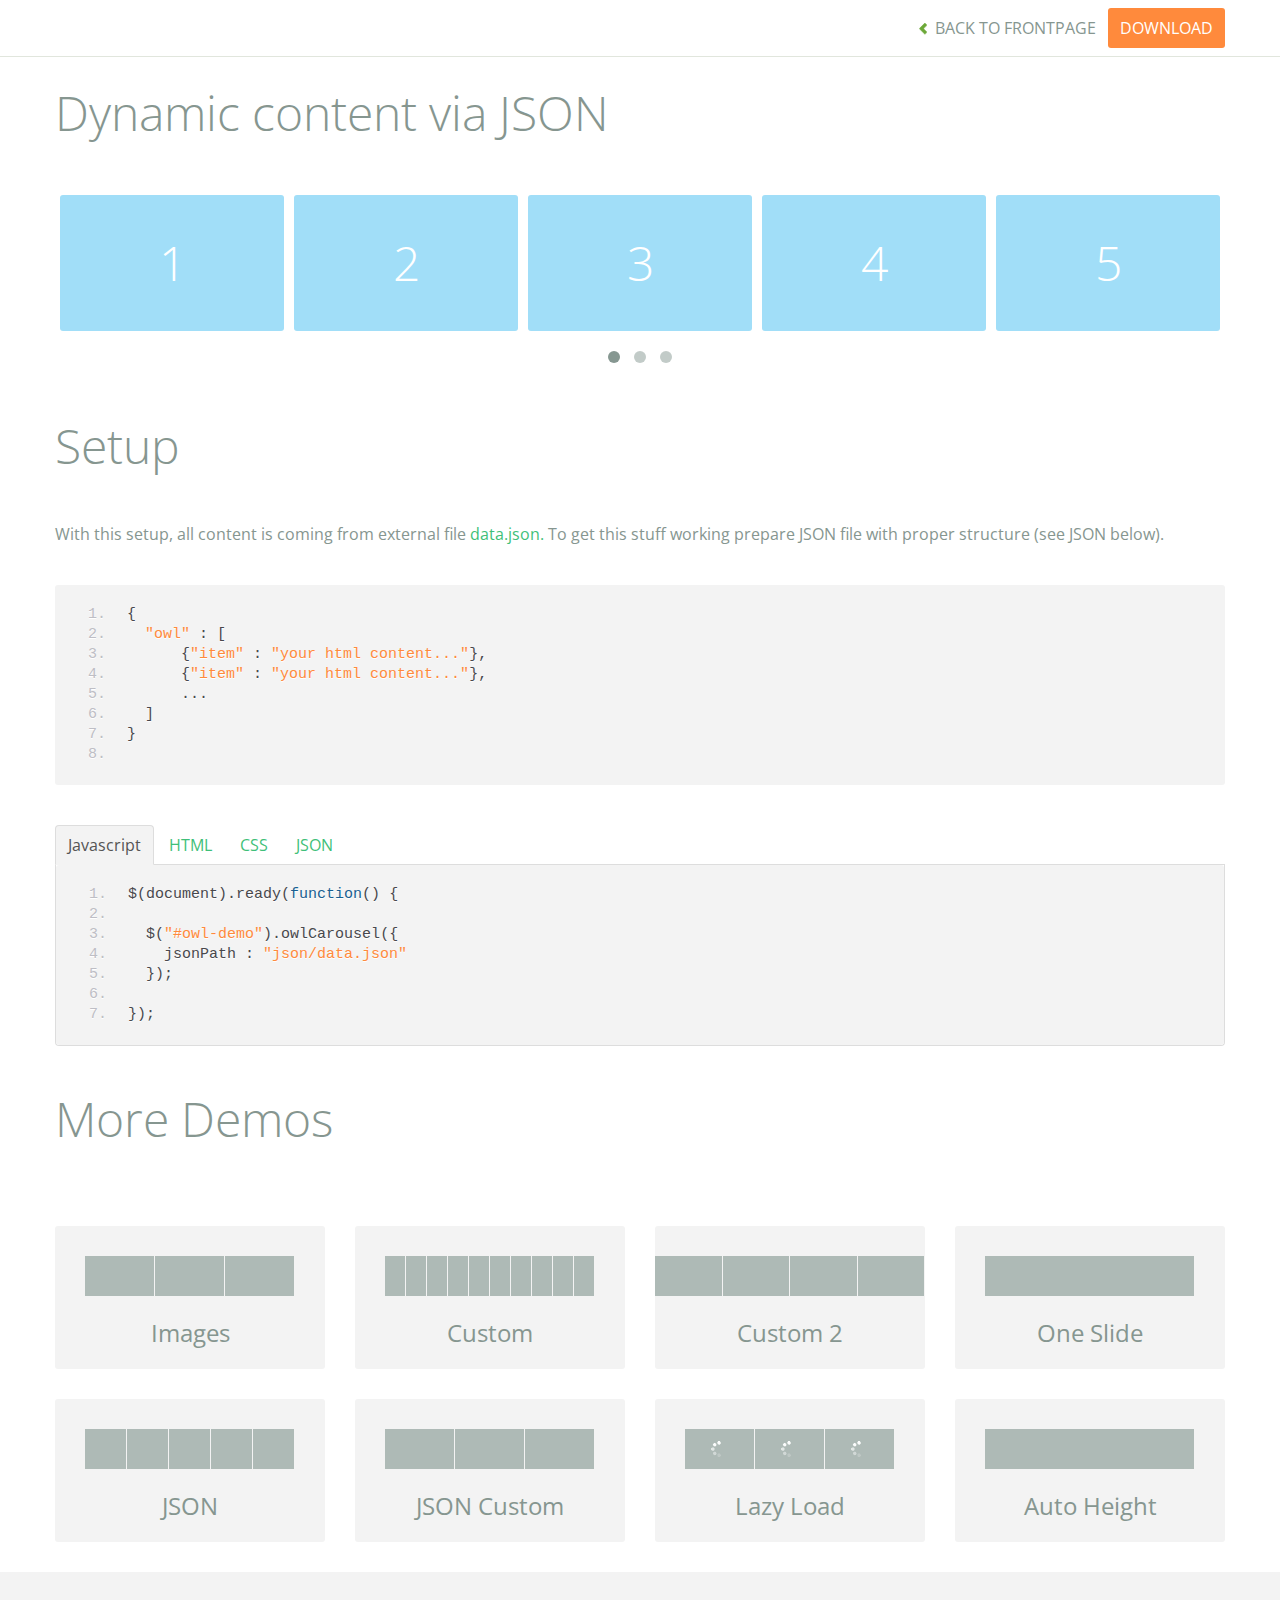
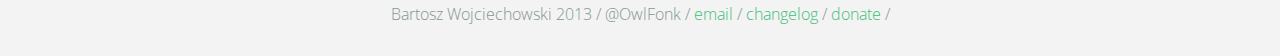
<file: demos/json.html>
<!DOCTYPE html>
<html lang="en">
  <head>
    <meta charset="utf-8">
    <title>Owl Carousel - Dynamic content via JSON</title>
    <meta name="viewport" content="width=device-width, initial-scale=1.0">
    <meta name="description" content="jQuery Responsive Carousel - Owl Carusel">
    <meta name="author" content="Bartosz Wojciechowski">

    <link href='http://fonts.googleapis.com/css?family=Open+Sans:400italic,400,300,600,700' rel='stylesheet' type='text/css'>
    <link href="../assets/css/bootstrapTheme.css" rel="stylesheet">
    <link href="../assets/css/custom.css" rel="stylesheet">

    <!-- Owl Carousel Assets -->
    <link href="../owl-carousel/owl.carousel.css" rel="stylesheet">
    <link href="../owl-carousel/owl.theme.css" rel="stylesheet">

    <link href="../assets/js/google-code-prettify/prettify.css" rel="stylesheet">

    <!-- Le fav and touch icons -->
    <link rel="apple-touch-icon-precomposed" sizes="144x144" href="../assets/ico/apple-touch-icon-144-precomposed.png">
    <link rel="apple-touch-icon-precomposed" sizes="114x114" href="../assets/ico/apple-touch-icon-114-precomposed.png">
      <link rel="apple-touch-icon-precomposed" sizes="72x72" href="../assets/ico/apple-touch-icon-72-precomposed.png">
                    <link rel="apple-touch-icon-precomposed" href="../assets/ico/apple-touch-icon-57-precomposed.png">
                                   <link rel="shortcut icon" href="../assets/ico/favicon.png">
  </head>
  <body>

      <div id="top-nav" class="navbar navbar-fixed-top">
        <div class="navbar-inner">
          <div class="container">
            <button type="button" class="btn btn-navbar" data-toggle="collapse" data-target=".nav-collapse">
            <span class="icon-bar"></span>
            <span class="icon-bar"></span>
            <span class="icon-bar"></span>
          </button>
            <div class="nav-collapse collapse">
            <ul class="nav pull-right">
              <li><a href="../index.html"><i class="icon-chevron-left"></i> Back to Frontpage</a></li>
              <li><a href="../owl.carousel.zip" class="download download-on" data-spy="affix" data-offset-top="450">Download</a></li>
            </ul>
            <ul class="nav pull-left">
              
            </ul>
            </div>
          </div>
        </div>
      </div>
   
    <div id="title">
      <div class="container">
        <div class="row">
          <div class="span12">
            <h1>Dynamic content via JSON</h1>
          </div>
        </div>
      </div>
    </div>

      <div id="demo">
        <div class="container">
          <div class="row">
            <div class="span12">

              <div id="owl-demo" class="owl-carousel">
              </div>
            </div>
          </div>
        </div>

    </div>

    <div id="example-info">
      <div class="container">
        <div class="row">
          <div class="span12">
            <h1>Setup</h1>
            <p>With this setup, all content is coming from external file <a href="json/data.json">data.json.</a> To get this stuff working prepare JSON file with proper structure (see JSON below).</p>
            <pre class="pre-show prettyprint linenums">
{
  "owl" : [
      {"item" : "your html content..."},
      {"item" : "your html content..."},
      ...
  ]
}
            </pre>
            <ul class="nav nav-tabs" id="myTab">
              <li class="active"><a href="#javascript">Javascript</a></li>
              <li><a href="#HTML">HTML</a></li>
              <li><a href="#CSS">CSS</a></li>
              <li><a href="#JSON">JSON</a></li>
            </ul>
             
            <div class="tab-content">

              <div class="tab-pane active" id="javascript">
<pre class="pre-show prettyprint linenums">
$(document).ready(function() {

  $("#owl-demo").owlCarousel({
    jsonPath : "json/data.json" 
  });

});
</pre>  

              </div>

              <div class="tab-pane" id="HTML">
<pre class="pre-show prettyprint linenums">
&lt;div id="owl-demo" class="owl-carousel owl-theme"&gt;
&lt;/div&gt;
</pre>
              </div>

              <div class="tab-pane" id="CSS">
<pre class="pre-show prettyprint linenums">
#owl-demo .item{
  background: #a1def8;
  padding: 30px 0px;
  display: block;
  margin: 5px;
  color: #FFF;
  -webkit-border-radius: 3px;
  -moz-border-radius: 3px;
  border-radius: 3px;
  text-align: center;
}

</pre>
              </div>
              <div class="tab-pane" id="JSON">
<pre class="pre-show prettyprint linenums">
{
  "owl" : [
      {"item" : "&lt;span class='item'&gt;&lt;h1&gt;1&lt;/h1&gt;&lt;/span&gt;"},
      {"item" : "&lt;span class='item'&gt;&lt;h1&gt;2&lt;/h1&gt;&lt;/span&gt;"},
      {"item" : "&lt;span class='item'&gt;&lt;h1&gt;3&lt;/h1&gt;&lt;/span&gt;"},
      {"item" : "&lt;span class='item'&gt;&lt;h1&gt;4&lt;/h1&gt;&lt;/span&gt;"},
      {"item" : "&lt;span class='item'&gt;&lt;h1&gt;5&lt;/h1&gt;&lt;/span&gt;"},
      {"item" : "&lt;span class='item'&gt;&lt;h1&gt;6&lt;/h1&gt;&lt;/span&gt;"},
      {"item" : "&lt;span class='item'&gt;&lt;h1&gt;7&lt;/h1&gt;&lt;/span&gt;"},
      {"item" : "&lt;span class='item'&gt;&lt;h1&gt;8&lt;/h1&gt;&lt;/span&gt;"},
      {"item" : "&lt;span class='item'&gt;&lt;h1&gt;9&lt;/h1&gt;&lt;/span&gt;"},
      {"item" : "&lt;span class='item'&gt;&lt;h1&gt;10&lt;/h1&gt;&lt;/span&gt;"},
      {"item" : "&lt;span class='item'&gt;&lt;h1&gt;11&lt;/h1&gt;&lt;/span&gt;"},
      {"item" : "&lt;span class='item'&gt;&lt;h1&gt;12&lt;/h1&gt;&lt;/span&gt;"},
      {"item" : "&lt;span class='item'&gt;&lt;h1&gt;13&lt;/h1&gt;&lt;/span&gt;"},
      {"item" : "&lt;span class='item'&gt;&lt;h1&gt;14&lt;/h1&gt;&lt;/span&gt;"}
  ]
}
</pre>
</div>
            </div><!--End Tab Content-->

          </div>
        </div>
      </div>
    </div>

    <div id="more">
      <div class="container">

        <div class="row">
          <div class="span12">
            <h1>More Demos</h1>
          </div>
        </div>

        <div class="row demos-row">
          <div class="span3">
            <a href="images.html" class="demo-box">
              <div class="demo-wrapper demo-images clearfix">
                <div class="demo-slide"><div class="bg"></div></div>
                <div class="demo-slide"><div class="bg"></div></div>
                <div class="demo-slide"><div class="bg"></div></div>
              </div>
              <h3>Images</h3>
            </a>
          </div>

          <div class="span3">
            <a href="custom.html" class="demo-box">
              <div class="demo-wrapper demo-custom clearfix">
                <div class="demo-slide"><div class="bg"></div></div>
                <div class="demo-slide"><div class="bg"></div></div>
                <div class="demo-slide"><div class="bg"></div></div>
                <div class="demo-slide"><div class="bg"></div></div>
                <div class="demo-slide"><div class="bg"></div></div>
                <div class="demo-slide"><div class="bg"></div></div>
                <div class="demo-slide"><div class="bg"></div></div>
                <div class="demo-slide"><div class="bg"></div></div>
                <div class="demo-slide"><div class="bg"></div></div>
                <div class="demo-slide"><div class="bg"></div></div>
              </div>
              <h3>Custom</h3>
            </a>
          </div>

          <div class="span3">
            <a href="itemsCustom.html" class="demo-box">
              <div class="demo-wrapper demo-full clearfix">
                <div class="demo-slide"><div class="bg"></div></div>
                <div class="demo-slide"><div class="bg"></div></div>
                <div class="demo-slide"><div class="bg"></div></div>
                <div class="demo-slide"><div class="bg"></div></div>
              </div>
              <h3>Custom 2</h3>
            </a>
          </div>

          <div class="span3">
            <a href="one.html" class="demo-box">
              <div class="demo-wrapper demo-one clearfix">
                <div class="demo-slide"><div class="bg"></div></div>
              </div>
              <h3>One Slide</h3>
            </a>
          </div>

        </div>
        <div class="row demos-row">
          <div class="span3">
            <a href="json.html" class="demo-box">
              <div class="demo-wrapper demo-Json clearfix">
                <div class="demo-slide"><div class="bg"></div></div>
                <div class="demo-slide"><div class="bg"></div></div>
                <div class="demo-slide"><div class="bg"></div></div>
                <div class="demo-slide"><div class="bg"></div></div>
                <div class="demo-slide"><div class="bg"></div></div>
              </div>
              <h3>JSON</h3>
            </a>
          </div>

          <div class="span3">
            <a href="customJson.html" class="demo-box">
              <div class="demo-wrapper demo-Json-custom clearfix">
                <div class="demo-slide"><div class="bg"></div></div>
                <div class="demo-slide"><div class="bg"></div></div>
                <div class="demo-slide"><div class="bg"></div></div>
              </div>
              <h3>JSON Custom</h3>
            </a>
          </div>

          <div class="span3">
            <a href="lazyLoad.html" class="demo-box">
              <div class="demo-wrapper demo-lazy clearfix">
                <div class="demo-slide"><div class="bg"></div></div>
                <div class="demo-slide"><div class="bg"></div></div>
                <div class="demo-slide"><div class="bg"></div></div>
              </div>
              <h3>Lazy Load</h3>
            </a>
          </div>

          <div class="span3">
            <a href="autoHeight.html" class="demo-box">
              <div class="demo-wrapper demo-height clearfix">
                <div class="demo-slide"><div class="bg"></div></div>
              </div>
              <h3>Auto Height</h3>
            </a>
          </div>

        </div>
      </div>
    </div>


 
    <div id="footer">
      <div class="container">
        <div class="row">
          <div class="span12">
            <h5>Bartosz Wojciechowski 2013 / @OwlFonk / 
            <a href="mailto:owl@owlgraphic.com?subject=Hey Owl!">email</a> / 
            <a href="../changelog.html">changelog</a> /
            <a href="https://www.paypal.com/cgi-bin/webscr?cmd=_s-xclick&hosted_button_id=EFSGXZS7V2U9N">donate</a> / 
            <a href="https://twitter.com/share" class="twitter-share-button" data-url="http://owlgraphic.com/owlcarousel/" data-text="Awesome jQuery Owl Carousel Responsive Plugin" data-via="OwlFonk" data-count="none" data-hashtags="owlcarousel"></a>
            <script>
            var owldomain = window.location.hostname.indexOf("owlgraphic");
            if(owldomain !== -1){
              !function(d,s,id){var js,fjs=d.getElementsByTagName(s)[0],p=/^http:/.test(d.location)?'http':'https';if(!d.getElementById(id)){js=d.createElement(s);js.id=id;js.src=p+'://platform.twitter.com/widgets.js';fjs.parentNode.insertBefore(js,fjs);}}(document, 'script', 'twitter-wjs');
            }
            </script>
            </h5>
          </div>
        </div>
      </div>
    </div>


    <script src="../assets/js/jquery-1.9.1.min.js"></script> 
    <script src="../owl-carousel/owl.carousel.js"></script>


    <!-- Demo -->

    <style>
    #owl-demo .item{
        background: #a1def8;
        padding: 30px 0px;
        display: block;
        margin: 5px;
        color: #FFF;
        -webkit-border-radius: 3px;
        -moz-border-radius: 3px;
        border-radius: 3px;
        text-align: center;
    }
    </style>


    <script>
    $(document).ready(function() {

      $("#owl-demo").owlCarousel({
        jsonPath : "json/data.json"
      });

    });
    </script>


    <script src="../assets/js/bootstrap-collapse.js"></script>
    <script src="../assets/js/bootstrap-transition.js"></script>
    <script src="../assets/js/bootstrap-tab.js"></script>

    <script src="../assets/js/google-code-prettify/prettify.js"></script>
	  <script src="../assets/js/application.js"></script>

  </body>
</html>
</file>
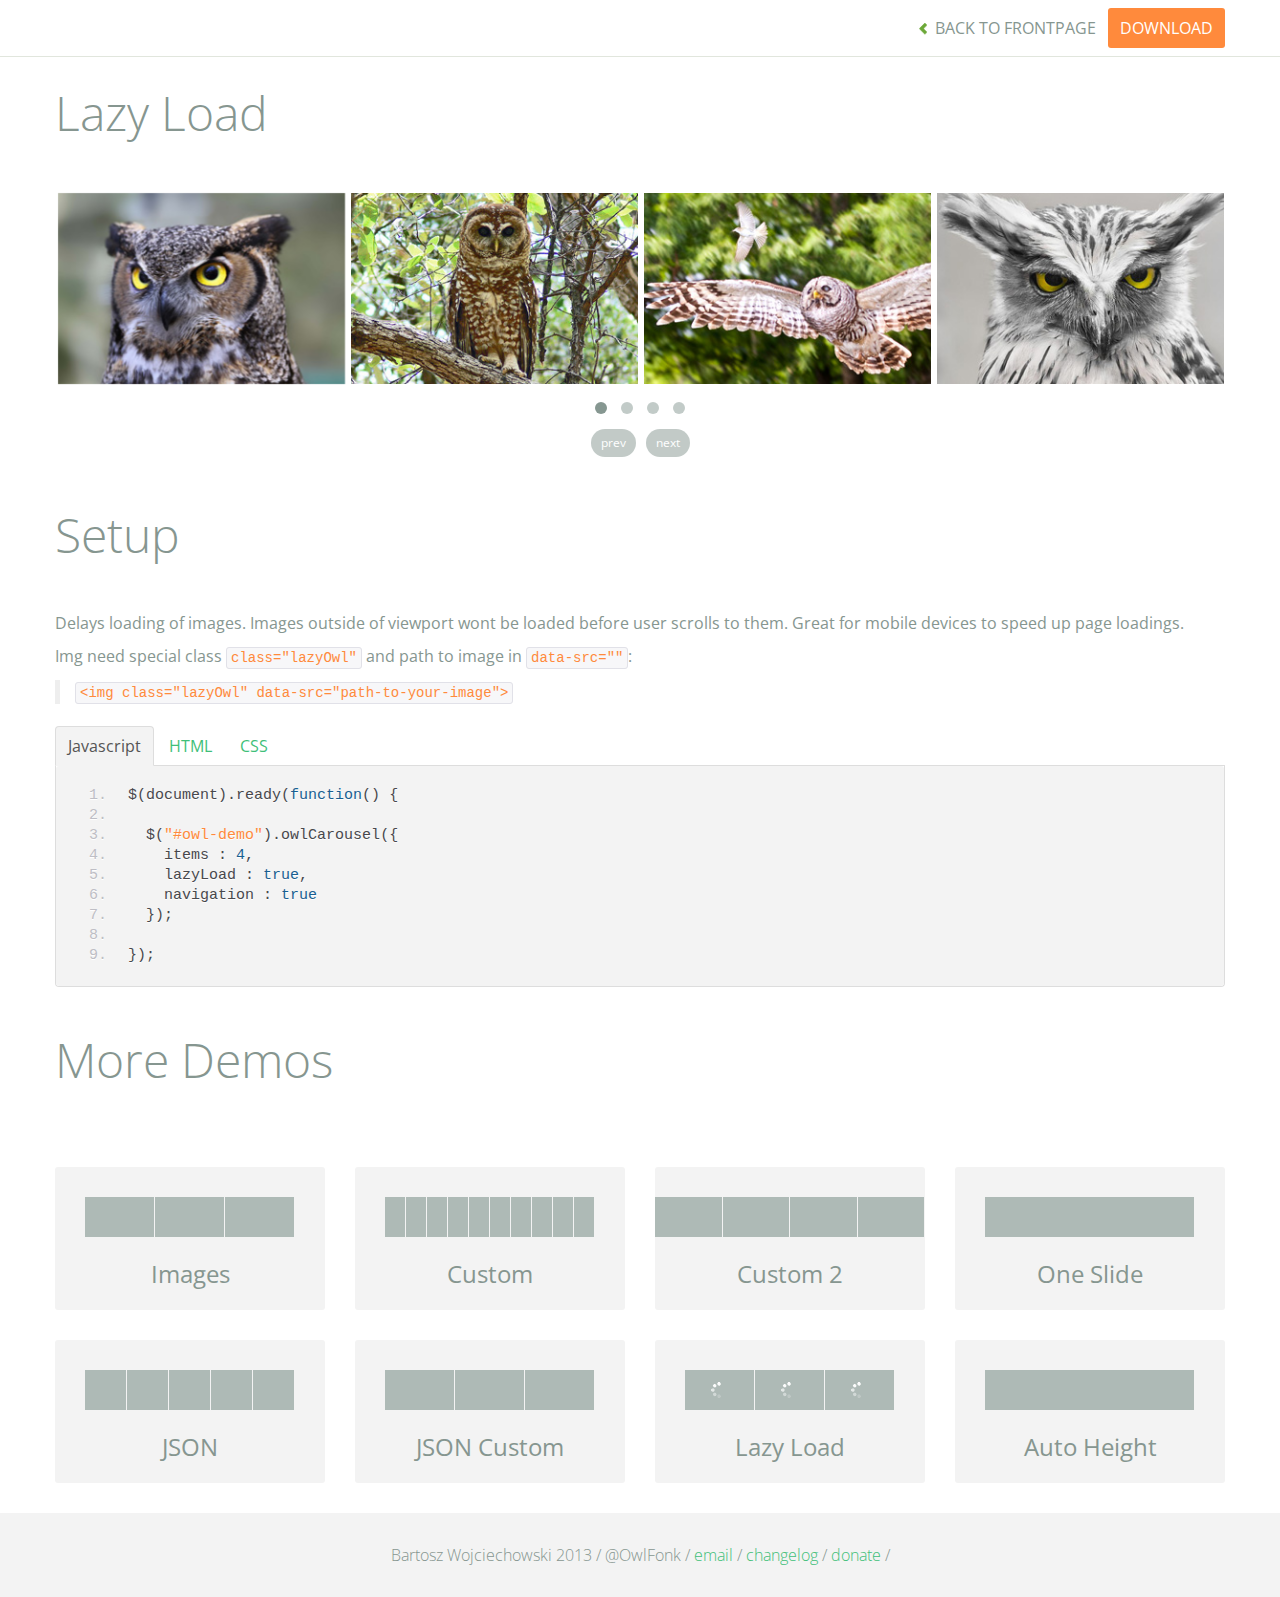
<file: demos/lazyLoad.html>
<!DOCTYPE html>
<html lang="en">
  <head>
    <meta charset="utf-8">
    <title>Owl Carousel - Lazy Load</title>
    <meta name="viewport" content="width=device-width, initial-scale=1.0">
    <meta name="description" content="jQuery Responsive Carousel - Owl Carusel">
    <meta name="author" content="Bartosz Wojciechowski">
    
    <link href='http://fonts.googleapis.com/css?family=Open+Sans:400italic,400,300,600,700' rel='stylesheet' type='text/css'>
    <link href="../assets/css/bootstrapTheme.css" rel="stylesheet">
    <link href="../assets/css/custom.css" rel="stylesheet">

    <!-- Owl Carousel Assets -->
    <link href="../owl-carousel/owl.carousel.css" rel="stylesheet">
    <link href="../owl-carousel/owl.theme.css" rel="stylesheet">

    <!-- Prettify -->
    <link href="../assets/js/google-code-prettify/prettify.css" rel="stylesheet">
    

    <!-- Le fav and touch icons -->
    <link rel="apple-touch-icon-precomposed" sizes="144x144" href="../assets/ico/apple-touch-icon-144-precomposed.png">
    <link rel="apple-touch-icon-precomposed" sizes="114x114" href="../assets/ico/apple-touch-icon-114-precomposed.png">
      <link rel="apple-touch-icon-precomposed" sizes="72x72" href="../assets/ico/apple-touch-icon-72-precomposed.png">
                    <link rel="apple-touch-icon-precomposed" href="../assets/ico/apple-touch-icon-57-precomposed.png">
                                   <link rel="shortcut icon" href="../assets/ico/favicon.png">
  </head>
  <body>

      <div id="top-nav" class="navbar navbar-fixed-top">
        <div class="navbar-inner">
          <div class="container">
            <button type="button" class="btn btn-navbar" data-toggle="collapse" data-target=".nav-collapse">
            <span class="icon-bar"></span>
            <span class="icon-bar"></span>
            <span class="icon-bar"></span>
          </button>
            <div class="nav-collapse collapse">
            <ul class="nav pull-right">
              <li><a href="../index.html"><i class="icon-chevron-left"></i> Back to Frontpage</a></li>
              <li><a href="../owl.carousel.zip" class="download download-on" data-spy="affix" data-offset-top="450">Download</a></li>
            </ul>
            <ul class="nav pull-left">
              
            </ul>
            </div>
          </div>
        </div>
      </div>
   
    <div id="title">
      <div class="container">
        <div class="row">
          <div class="span12">
            <h1>Lazy Load</h1>
          </div>
        </div>
      </div>
    </div>

      <div id="demo">
        <div class="container">
          <div class="row">
            <div class="span12">

              <div id="owl-demo" class="owl-carousel">
                <div class="item"><img class="lazyOwl" data-src="assets/owl1.jpg" alt="Lazy Owl Image"></div>
                <div class="item"><img class="lazyOwl" data-src="assets/owl2.jpg" alt="Lazy Owl Image"></div>
                <div class="item"><img class="lazyOwl" data-src="assets/owl3.jpg" alt="Lazy Owl Image"></div>
                <div class="item"><img class="lazyOwl" data-src="assets/owl4.jpg" alt="Lazy Owl Image"></div>
                <div class="item"><img class="lazyOwl" data-src="assets/owl5.jpg" alt="Lazy Owl Image"></div>
                <div class="item"><img class="lazyOwl" data-src="assets/owl6.jpg" alt="Lazy Owl Image"></div>
                <div class="item"><img class="lazyOwl" data-src="assets/owl7.jpg" alt="Lazy Owl Image"></div>
                <div class="item"><img class="lazyOwl" data-src="assets/owl8.jpg" alt="Lazy Owl Image"></div>
                <div class="item"><img class="lazyOwl" data-src="assets/owl1.jpg" alt="Lazy Owl Image"></div>
                <div class="item"><img class="lazyOwl" data-src="assets/owl2.jpg" alt="Lazy Owl Image"></div>
                <div class="item"><img class="lazyOwl" data-src="assets/owl3.jpg" alt="Lazy Owl Image"></div>
                <div class="item"><img class="lazyOwl" data-src="assets/owl4.jpg" alt="Lazy Owl Image"></div>
                <div class="item"><img class="lazyOwl" data-src="assets/owl5.jpg" alt="Lazy Owl Image"></div>
                <div class="item"><img class="lazyOwl" data-src="assets/owl6.jpg" alt="Lazy Owl Image"></div>
                <div class="item"><img class="lazyOwl" data-src="assets/owl7.jpg" alt="Lazy Owl Image"></div>
                <div class="item"><img class="lazyOwl" data-src="assets/owl8.jpg" alt="Lazy Owl Image"></div>
              </div>

            </div>
          </div>
        </div>

    </div>

    <div id="example-info">
      <div class="container">
        <div class="row">
          <div class="span12">
            <h1>Setup</h1>
            <p>Delays loading of images. Images outside of viewport wont be loaded before user scrolls to them. Great for mobile devices to speed up page loadings.
            </p>
            <p>
              Img need special class <code>class="lazyOwl"</code> and path to image in <code>data-src=""</code>: 
              <blockquote><code>&lt;img class="lazyOwl" data-src="path-to-your-image"&gt;</code></blockquote>
              </p>
            <ul class="nav nav-tabs" id="myTab">
              <li class="active"><a href="#javascript">Javascript</a></li>
              <li><a href="#HTML">HTML</a></li>
              <li><a href="#CSS">CSS</a></li>
            </ul>
             
            <div class="tab-content">

              <div class="tab-pane active" id="javascript">
<pre class="pre-show prettyprint linenums">
$(document).ready(function() {

  $("#owl-demo").owlCarousel({
    items : 4,
    lazyLoad : true,
    navigation : true
  }); 

});
</pre> 
              </div>

              <div class="tab-pane" id="HTML">
<pre class="pre-show prettyprint linenums">
&lt;div id="owl-demo" class="owl-carousel"&gt;
  &lt;div class="item"&gt;&lt;img class="lazyOwl" data-src="assets/owl1.jpg" alt="Lazy Owl Image"&gt;&lt;/div&gt;
  &lt;div class="item"&gt;&lt;img class="lazyOwl" data-src="assets/owl2.jpg" alt="Lazy Owl Image"&gt;&lt;/div&gt;
  &lt;div class="item"&gt;&lt;img class="lazyOwl" data-src="assets/owl3.jpg" alt="Lazy Owl Image"&gt;&lt;/div&gt;
  &lt;div class="item"&gt;&lt;img class="lazyOwl" data-src="assets/owl4.jpg" alt="Lazy Owl Image"&gt;&lt;/div&gt;
  &lt;div class="item"&gt;&lt;img class="lazyOwl" data-src="assets/owl5.jpg" alt="Lazy Owl Image"&gt;&lt;/div&gt;
  &lt;div class="item"&gt;&lt;img class="lazyOwl" data-src="assets/owl6.jpg" alt="Lazy Owl Image"&gt;&lt;/div&gt;
  &lt;div class="item"&gt;&lt;img class="lazyOwl" data-src="assets/owl7.jpg" alt="Lazy Owl Image"&gt;&lt;/div&gt;
  &lt;div class="item"&gt;&lt;img class="lazyOwl" data-src="assets/owl8.jpg" alt="Lazy Owl Image"&gt;&lt;/div&gt;
  &lt;div class="item"&gt;&lt;img class="lazyOwl" data-src="assets/owl1.jpg" alt="Lazy Owl Image"&gt;&lt;/div&gt;
  &lt;div class="item"&gt;&lt;img class="lazyOwl" data-src="assets/owl2.jpg" alt="Lazy Owl Image"&gt;&lt;/div&gt;
  &lt;div class="item"&gt;&lt;img class="lazyOwl" data-src="assets/owl3.jpg" alt="Lazy Owl Image"&gt;&lt;/div&gt;
  &lt;div class="item"&gt;&lt;img class="lazyOwl" data-src="assets/owl4.jpg" alt="Lazy Owl Image"&gt;&lt;/div&gt;
  &lt;div class="item"&gt;&lt;img class="lazyOwl" data-src="assets/owl5.jpg" alt="Lazy Owl Image"&gt;&lt;/div&gt;
  &lt;div class="item"&gt;&lt;img class="lazyOwl" data-src="assets/owl6.jpg" alt="Lazy Owl Image"&gt;&lt;/div&gt;
  &lt;div class="item"&gt;&lt;img class="lazyOwl" data-src="assets/owl7.jpg" alt="Lazy Owl Image"&gt;&lt;/div&gt;
  &lt;div class="item"&gt;&lt;img class="lazyOwl" data-src="assets/owl8.jpg" alt="Lazy Owl Image"&gt;&lt;/div&gt;
&lt;/div&gt;
</pre>
              </div>

              <div class="tab-pane" id="CSS">
<pre class="pre-show prettyprint linenums">
#owl-demo .item{
  margin: 3px;
}
#owl-demo .item img{
  display: block;
  width: 100%;
  height: auto;
}
</pre>
</div>
            </div><!--End Tab Content-->

          </div>
        </div>
      </div>
    </div>

    <div id="more">
      <div class="container">

        <div class="row">
          <div class="span12">
            <h1>More Demos</h1>
          </div>
        </div>

        <div class="row demos-row">
          <div class="span3">
            <a href="images.html" class="demo-box">
              <div class="demo-wrapper demo-images clearfix">
                <div class="demo-slide"><div class="bg"></div></div>
                <div class="demo-slide"><div class="bg"></div></div>
                <div class="demo-slide"><div class="bg"></div></div>
              </div>
              <h3>Images</h3>
            </a>
          </div>

          <div class="span3">
            <a href="custom.html" class="demo-box">
              <div class="demo-wrapper demo-custom clearfix">
                <div class="demo-slide"><div class="bg"></div></div>
                <div class="demo-slide"><div class="bg"></div></div>
                <div class="demo-slide"><div class="bg"></div></div>
                <div class="demo-slide"><div class="bg"></div></div>
                <div class="demo-slide"><div class="bg"></div></div>
                <div class="demo-slide"><div class="bg"></div></div>
                <div class="demo-slide"><div class="bg"></div></div>
                <div class="demo-slide"><div class="bg"></div></div>
                <div class="demo-slide"><div class="bg"></div></div>
                <div class="demo-slide"><div class="bg"></div></div>
              </div>
              <h3>Custom</h3>
            </a>
          </div>

          <div class="span3">
            <a href="itemsCustom.html" class="demo-box">
              <div class="demo-wrapper demo-full clearfix">
                <div class="demo-slide"><div class="bg"></div></div>
                <div class="demo-slide"><div class="bg"></div></div>
                <div class="demo-slide"><div class="bg"></div></div>
                <div class="demo-slide"><div class="bg"></div></div>
              </div>
              <h3>Custom 2</h3>
            </a>
          </div>

          <div class="span3">
            <a href="one.html" class="demo-box">
              <div class="demo-wrapper demo-one clearfix">
                <div class="demo-slide"><div class="bg"></div></div>
              </div>
              <h3>One Slide</h3>
            </a>
          </div>

        </div>
        <div class="row demos-row">
          <div class="span3">
            <a href="json.html" class="demo-box">
              <div class="demo-wrapper demo-Json clearfix">
                <div class="demo-slide"><div class="bg"></div></div>
                <div class="demo-slide"><div class="bg"></div></div>
                <div class="demo-slide"><div class="bg"></div></div>
                <div class="demo-slide"><div class="bg"></div></div>
                <div class="demo-slide"><div class="bg"></div></div>
              </div>
              <h3>JSON</h3>
            </a>
          </div>

          <div class="span3">
            <a href="customJson.html" class="demo-box">
              <div class="demo-wrapper demo-Json-custom clearfix">
                <div class="demo-slide"><div class="bg"></div></div>
                <div class="demo-slide"><div class="bg"></div></div>
                <div class="demo-slide"><div class="bg"></div></div>
              </div>
              <h3>JSON Custom</h3>
            </a>
          </div>

          <div class="span3">
            <a href="lazyLoad.html" class="demo-box">
              <div class="demo-wrapper demo-lazy clearfix">
                <div class="demo-slide"><div class="bg"></div></div>
                <div class="demo-slide"><div class="bg"></div></div>
                <div class="demo-slide"><div class="bg"></div></div>
              </div>
              <h3>Lazy Load</h3>
            </a>
          </div>

          <div class="span3">
            <a href="autoHeight.html" class="demo-box">
              <div class="demo-wrapper demo-height clearfix">
                <div class="demo-slide"><div class="bg"></div></div>
              </div>
              <h3>Auto Height</h3>
            </a>
          </div>

        </div>
      </div>
    </div>    

    <div id="footer">
      <div class="container">
        <div class="row">
          <div class="span12">
            <h5>Bartosz Wojciechowski 2013 / @OwlFonk / 
            <a href="mailto:owl@owlgraphic.com?subject=Hey Owl!">email</a> / 
            <a href="../changelog.html">changelog</a> /
            <a href="https://www.paypal.com/cgi-bin/webscr?cmd=_s-xclick&hosted_button_id=EFSGXZS7V2U9N">donate</a> / 
            <a href="https://twitter.com/share" class="twitter-share-button" data-url="http://owlgraphic.com/owlcarousel/" data-text="Awesome jQuery Owl Carousel Responsive Plugin" data-via="OwlFonk" data-count="none" data-hashtags="owlcarousel"></a>
            <script>
            var owldomain = window.location.hostname.indexOf("owlgraphic");
            if(owldomain !== -1){
              !function(d,s,id){var js,fjs=d.getElementsByTagName(s)[0],p=/^http:/.test(d.location)?'http':'https';if(!d.getElementById(id)){js=d.createElement(s);js.id=id;js.src=p+'://platform.twitter.com/widgets.js';fjs.parentNode.insertBefore(js,fjs);}}(document, 'script', 'twitter-wjs');
            }
            </script>
            </h5>
          </div>
        </div>
      </div>
    </div>


    <script src="../assets/js/jquery-1.9.1.min.js"></script> 
    <script src="../owl-carousel/owl.carousel.js"></script>


    <!-- Demo -->

    <style>
    #owl-demo .item{
        margin: 3px;
    }
    #owl-demo .item img{
        display: block;
        width: 100%;
        height: auto;
    }
    </style>


    <script>
    $(document).ready(function() {

      $("#owl-demo").owlCarousel({
        items : 4,
        lazyLoad : true,
        navigation : true
      });

    });
    </script>


    <script src="../assets/js/bootstrap-collapse.js"></script>
    <script src="../assets/js/bootstrap-transition.js"></script>
    <script src="../assets/js/bootstrap-tab.js"></script>

    <script src="../assets/js/google-code-prettify/prettify.js"></script>
	  <script src="../assets/js/application.js"></script>

  </body>
</html>
</file>
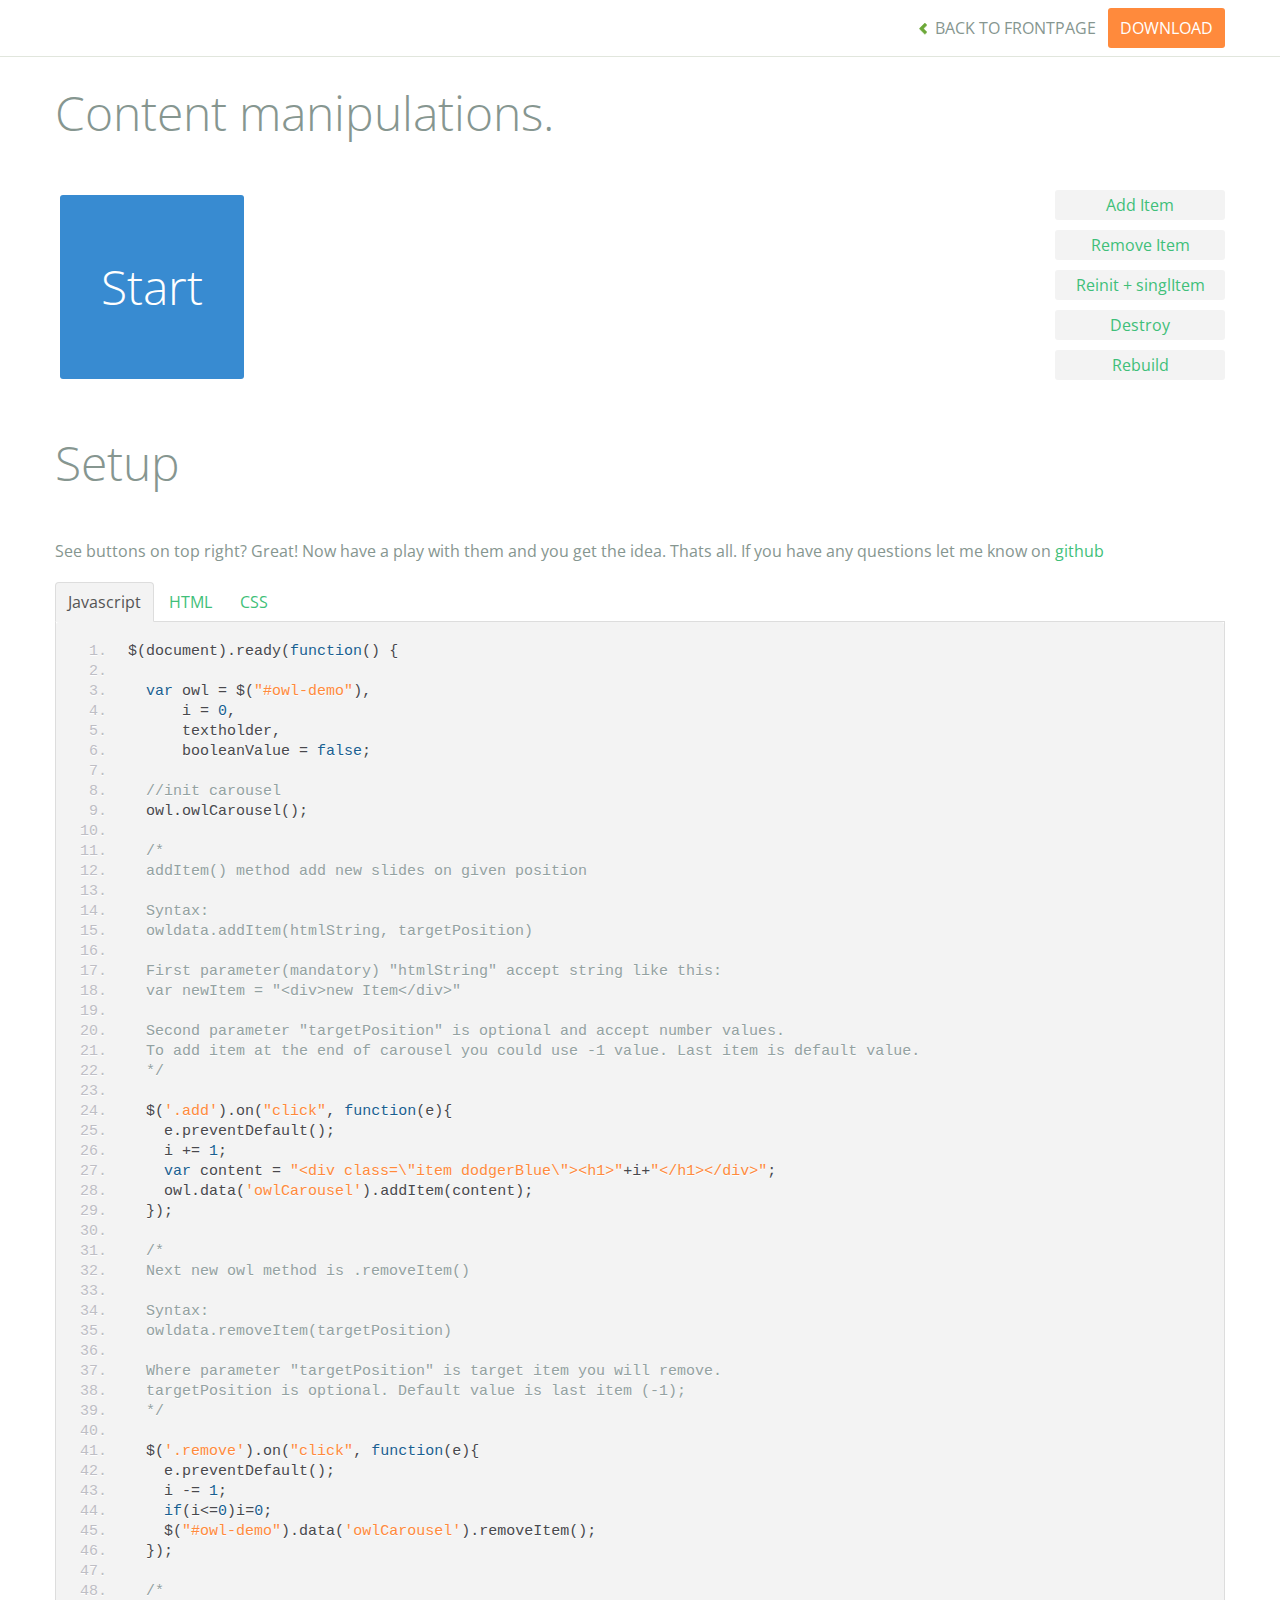
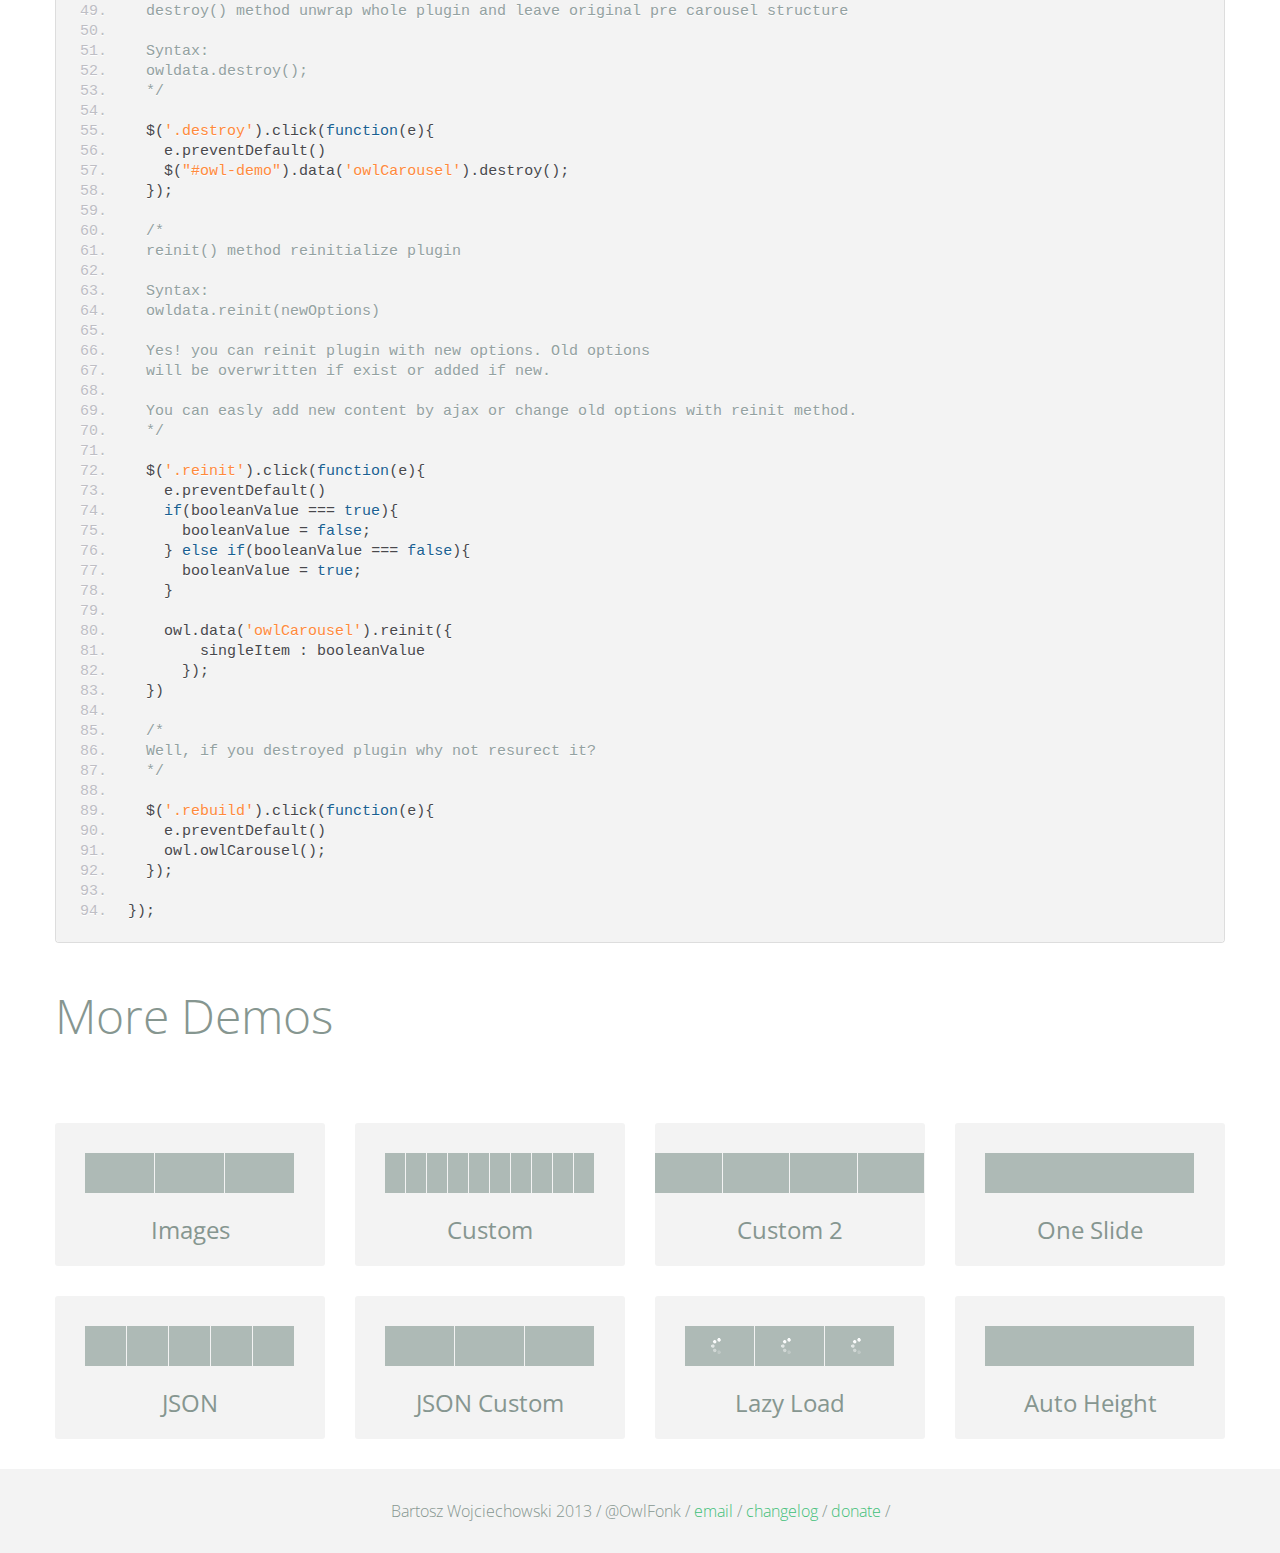
<file: demos/manipulations.html>
<!DOCTYPE html>
<html lang="en">
  <head>
    <meta charset="utf-8">
    <title>Owl Carousel - Content Manipulations</title>
    <meta name="viewport" content="width=device-width, initial-scale=1.0">
    <meta name="description" content="jQuery Responsive Carousel - Owl Carusel">
    <meta name="author" content="Bartosz Wojciechowski">
    
    <link href='http://fonts.googleapis.com/css?family=Open+Sans:400italic,400,300,600,700' rel='stylesheet' type='text/css'>
    <link href="../assets/css/bootstrapTheme.css" rel="stylesheet">
    <link href="../assets/css/custom.css" rel="stylesheet">

    <!-- Owl Carousel Assets -->
    <link href="../owl-carousel/owl.carousel.css" rel="stylesheet">
    <link href="../owl-carousel/owl.theme.css" rel="stylesheet">

    <!-- Prettify -->
    <link href="../assets/js/google-code-prettify/prettify.css" rel="stylesheet">
    

    <!-- Le fav and touch icons -->
    <link rel="apple-touch-icon-precomposed" sizes="144x144" href="../assets/ico/apple-touch-icon-144-precomposed.png">
    <link rel="apple-touch-icon-precomposed" sizes="114x114" href="../assets/ico/apple-touch-icon-114-precomposed.png">
      <link rel="apple-touch-icon-precomposed" sizes="72x72" href="../assets/ico/apple-touch-icon-72-precomposed.png">
                    <link rel="apple-touch-icon-precomposed" href="../assets/ico/apple-touch-icon-57-precomposed.png">
                                   <link rel="shortcut icon" href="../assets/ico/favicon.png">
  </head>
  <body>

      <div id="top-nav" class="navbar navbar-fixed-top">
        <div class="navbar-inner">
          <div class="container">
            <button type="button" class="btn btn-navbar" data-toggle="collapse" data-target=".nav-collapse">
            <span class="icon-bar"></span>
            <span class="icon-bar"></span>
            <span class="icon-bar"></span>
          </button>
            <div class="nav-collapse collapse">
            <ul class="nav pull-right">
              <li><a href="../index.html"><i class="icon-chevron-left"></i> Back to Frontpage</a></li>
              <li><a href="../owl.carousel.zip" class="download download-on" data-spy="affix" data-offset-top="450">Download</a></li>
            </ul>
            <ul class="nav pull-left">
              
            </ul>
            </div>
          </div>
        </div>
      </div>
   
    <div id="title">
      <div class="container">
        <div class="row">
          <div class="span12">
            <h1>Content manipulations.</h1>
          </div>
        </div>
      </div>
    </div>

      <div id="demo">
        <div class="container">
          <div class="row">

            <div class="span10">
              <div id="owl-demo" class="owl-carousel">
                <div class="item dodgerBlue"><h1>Start</h1></div>
              </div>
            </div>

            <div class="span2">
              
              <div class="left">
                <a href="" class="btn add">Add Item</a>
              </div>

              <div class="left">
                <a href="" class="btn remove">Remove Item</a>
              </div>

              <div class="left">
              <a class="btn reinit" href="">Reinit + singlItem</a>
              </div>

              <div class="left">
              <a class="btn destroy" href="">Destroy</a>
              </div>

              <div class="left">
              <a class="btn rebuild" href="">Rebuild</a>              
              </div>

            </div>

          </div>
        </div>

    </div>

    <div id="example-info">
      <div class="container">
        <div class="row">
          <div class="span12">
            <h1>Setup</h1>
            <p>See buttons on top right? Great! Now have a play with them and you get the idea. Thats all. If you have any questions let me know on <a href="https://github.com/OwlFonk/OwlCarousel">github</a> </p>
            <ul class="nav nav-tabs" id="myTab">
              <li class="active"><a href="#javascript">Javascript</a></li>
              <li><a href="#HTML">HTML</a></li>
              <li><a href="#CSS">CSS</a></li>
            </ul>
             
            <div class="tab-content">

              <div class="tab-pane active" id="javascript">
<pre class="pre-show prettyprint linenums">
$(document).ready(function() {

  var owl = $("#owl-demo"),
      i = 0,
      textholder,
      booleanValue = false;

  //init carousel
  owl.owlCarousel();

  /*
  addItem() method add new slides on given position

  Syntax:
  owldata.addItem(htmlString, targetPosition)

  First parameter(mandatory) "htmlString" accept string like this:
  var newItem = "&lt;div&gt;new Item&lt;/div&gt;"
  
  Second parameter "targetPosition" is optional and accept number values. 
  To add item at the end of carousel you could use -1 value. Last item is default value.
  */
  
  $('.add').on("click", function(e){
    e.preventDefault();
    i += 1;
    var content = "&lt;div class=\"item dodgerBlue\"&gt;&lt;h1&gt;"+i+"&lt;/h1&gt;&lt;/div&gt;";
    owl.data('owlCarousel').addItem(content);
  });

  /*
  Next new owl method is .removeItem()

  Syntax:
  owldata.removeItem(targetPosition)

  Where parameter "targetPosition" is target item you will remove. 
  targetPosition is optional. Default value is last item (-1);
  */

  $('.remove').on("click", function(e){
    e.preventDefault();
    i -= 1;
    if(i&lt;=0)i=0;
    $("#owl-demo").data('owlCarousel').removeItem();
  });

  /*
  destroy() method unwrap whole plugin and leave original pre carousel structure
  
  Syntax:
  owldata.destroy();
  */

  $('.destroy').click(function(e){
    e.preventDefault()
    $("#owl-demo").data('owlCarousel').destroy();
  });

  /*
  reinit() method reinitialize plugin 

  Syntax:
  owldata.reinit(newOptions)

  Yes! you can reinit plugin with new options. Old options
  will be overwritten if exist or added if new.

  You can easly add new content by ajax or change old options with reinit method.
  */

  $('.reinit').click(function(e){
    e.preventDefault()
    if(booleanValue === true){
      booleanValue = false;
    } else if(booleanValue === false){
      booleanValue = true;
    }

    owl.data('owlCarousel').reinit({
        singleItem : booleanValue
      });
  })

  /*
  Well, if you destroyed plugin why not resurect it?
  */

  $('.rebuild').click(function(e){
    e.preventDefault()
    owl.owlCarousel();
  });

});
</pre>  

              </div>

              <div class="tab-pane" id="HTML">
<pre class="pre-show prettyprint linenums">
&lt;div id="owl-demo" class="owl-carousel"&gt;
  &lt;div class="item dodgerBlue"&gt;&lt;h1&gt;Start&lt;/h1&gt;&lt;/div&gt;
&lt;/div&gt;
</pre>
              </div>

              <div class="tab-pane" id="CSS">
<pre class="pre-show prettyprint linenums">
#owl-demo .item{
  display: block;
  padding: 54px 0px;
  margin: 5px;
  color: #FFF;
  -webkit-border-radius: 3px;
  -moz-border-radius: 3px;
  border-radius: 3px;
  text-align: center;
}
.left{
  text-align: left;
  margin-bottom: 10px;
}
.left .btn {
  display: block;
}
</pre>
              </div>
            </div><!--End Tab Content-->

          </div>
        </div>
      </div>
    </div>

    <div id="more">
      <div class="container">

        <div class="row">
          <div class="span12">
            <h1>More Demos</h1>
          </div>
        </div>

        <div class="row demos-row">
          <div class="span3">
            <a href="images.html" class="demo-box">
              <div class="demo-wrapper demo-images clearfix">
                <div class="demo-slide"><div class="bg"></div></div>
                <div class="demo-slide"><div class="bg"></div></div>
                <div class="demo-slide"><div class="bg"></div></div>
              </div>
              <h3>Images</h3>
            </a>
          </div>

          <div class="span3">
            <a href="custom.html" class="demo-box">
              <div class="demo-wrapper demo-custom clearfix">
                <div class="demo-slide"><div class="bg"></div></div>
                <div class="demo-slide"><div class="bg"></div></div>
                <div class="demo-slide"><div class="bg"></div></div>
                <div class="demo-slide"><div class="bg"></div></div>
                <div class="demo-slide"><div class="bg"></div></div>
                <div class="demo-slide"><div class="bg"></div></div>
                <div class="demo-slide"><div class="bg"></div></div>
                <div class="demo-slide"><div class="bg"></div></div>
                <div class="demo-slide"><div class="bg"></div></div>
                <div class="demo-slide"><div class="bg"></div></div>
              </div>
              <h3>Custom</h3>
            </a>
          </div>

          <div class="span3">
            <a href="itemsCustom.html" class="demo-box">
              <div class="demo-wrapper demo-full clearfix">
                <div class="demo-slide"><div class="bg"></div></div>
                <div class="demo-slide"><div class="bg"></div></div>
                <div class="demo-slide"><div class="bg"></div></div>
                <div class="demo-slide"><div class="bg"></div></div>
              </div>
              <h3>Custom 2</h3>
            </a>
          </div>

          <div class="span3">
            <a href="one.html" class="demo-box">
              <div class="demo-wrapper demo-one clearfix">
                <div class="demo-slide"><div class="bg"></div></div>
              </div>
              <h3>One Slide</h3>
            </a>
          </div>

        </div>
        <div class="row demos-row">
          <div class="span3">
            <a href="json.html" class="demo-box">
              <div class="demo-wrapper demo-Json clearfix">
                <div class="demo-slide"><div class="bg"></div></div>
                <div class="demo-slide"><div class="bg"></div></div>
                <div class="demo-slide"><div class="bg"></div></div>
                <div class="demo-slide"><div class="bg"></div></div>
                <div class="demo-slide"><div class="bg"></div></div>
              </div>
              <h3>JSON</h3>
            </a>
          </div>

          <div class="span3">
            <a href="customJson.html" class="demo-box">
              <div class="demo-wrapper demo-Json-custom clearfix">
                <div class="demo-slide"><div class="bg"></div></div>
                <div class="demo-slide"><div class="bg"></div></div>
                <div class="demo-slide"><div class="bg"></div></div>
              </div>
              <h3>JSON Custom</h3>
            </a>
          </div>

          <div class="span3">
            <a href="lazyLoad.html" class="demo-box">
              <div class="demo-wrapper demo-lazy clearfix">
                <div class="demo-slide"><div class="bg"></div></div>
                <div class="demo-slide"><div class="bg"></div></div>
                <div class="demo-slide"><div class="bg"></div></div>
              </div>
              <h3>Lazy Load</h3>
            </a>
          </div>

          <div class="span3">
            <a href="autoHeight.html" class="demo-box">
              <div class="demo-wrapper demo-height clearfix">
                <div class="demo-slide"><div class="bg"></div></div>
              </div>
              <h3>Auto Height</h3>
            </a>
          </div>

        </div>
      </div>
    </div>
 
    <div id="footer">
      <div class="container">
        <div class="row">
          <div class="span12">
            <h5>Bartosz Wojciechowski 2013 / @OwlFonk / 
            <a href="mailto:owl@owlgraphic.com?subject=Hey Owl!">email</a> / 
            <a href="../changelog.html">changelog</a> /
            <a href="https://www.paypal.com/cgi-bin/webscr?cmd=_s-xclick&hosted_button_id=EFSGXZS7V2U9N">donate</a> / 
            <a href="https://twitter.com/share" class="twitter-share-button" data-url="http://owlgraphic.com/owlcarousel/" data-text="Awesome jQuery Owl Carousel Responsive Plugin" data-via="OwlFonk" data-count="none" data-hashtags="owlcarousel"></a>
            <script>
            var owldomain = window.location.hostname.indexOf("owlgraphic");
            if(owldomain !== -1){
              !function(d,s,id){var js,fjs=d.getElementsByTagName(s)[0],p=/^http:/.test(d.location)?'http':'https';if(!d.getElementById(id)){js=d.createElement(s);js.id=id;js.src=p+'://platform.twitter.com/widgets.js';fjs.parentNode.insertBefore(js,fjs);}}(document, 'script', 'twitter-wjs');
            }
            </script>
            </h5>
          </div>
        </div>
      </div>
    </div>

    <script src="../assets/js/jquery-1.9.1.min.js"></script> 
    <script src="../owl-carousel/owl.carousel.js"></script>


    <!-- Demo -->

    <style>
      #owl-demo .item{
        display: block;
        padding: 54px 0px;
        margin: 5px;
        color: #FFF;
        -webkit-border-radius: 3px;
        -moz-border-radius: 3px;
        border-radius: 3px;
        text-align: center;
      }
      .left{
        text-align: left;
        margin-bottom: 10px;
      }
      .left .btn {
        display: block;
      }
    </style>


    <script>
    $(document).ready(function() {

      var owl = $("#owl-demo"),
          i = 0,
          textholder,
          booleanValue = false;

      //init carousel
      owl.owlCarousel();

      /*
      addItem() method add new slides on given position

      Syntax:
      owldata.addItem(htmlString, targetPosition)

      First parameter(mandatory) "htmlString" accept string like this:
      var newItem = "<div>new Item</div>"
      
      Second parameter "targetPosition" is optional and accept number values. 
      To add item at the end of carousel you could use -1 value. Last item is default value.
      */
      
      $('.add').on("click", function(e){
        e.preventDefault();
        i += 1;
        var content = "<div class=\"item dodgerBlue\"><h1>"+i+"</h1></div>";
        owl.data('owlCarousel').addItem(content);
      });

      /*
      Next new owl method is .removeItem()

      Syntax:
      owldata.removeItem(targetPosition)

      Where parameter "targetPosition" is target item you will remove. 
      targetPosition is optional. Default value is last item (-1);
      */

      $('.remove').on("click", function(e){
        e.preventDefault();
        i -= 1;
        if(i<=0)i=0;
        $("#owl-demo").data('owlCarousel').removeItem();
      });

      /*
      destroy() method unwrap whole plugin and leave original pre carousel structure
      
      Syntax:
      owldata.destroy();
      */

      $('.destroy').click(function(e){
        e.preventDefault()
        $("#owl-demo").data('owlCarousel').destroy();
      });

      /*
      reinit() method reinitialize plugin 

      Syntax:
      owldata.reinit(newOptions)

      Yes! you can reinit plugin with new options. Old options
      will be overwritten if exist or added if new.

      You can easly add new content by ajax or change old options with reinit method.
      */

      $('.reinit').click(function(e){
        e.preventDefault()
        if(booleanValue === true){
          booleanValue = false;
        } else if(booleanValue === false){
          booleanValue = true;
        }

        owl.data('owlCarousel').reinit({
            singleItem : booleanValue
          });
      })

      /*
      Well, if you destroyed plugin why not resurect it?
      */

      $('.rebuild').click(function(e){
        e.preventDefault()
        owl.owlCarousel();
      });

    });
    </script>


    <script src="../assets/js/bootstrap-collapse.js"></script>
    <script src="../assets/js/bootstrap-transition.js"></script>
    <script src="../assets/js/bootstrap-tab.js"></script>

    <script src="../assets/js/google-code-prettify/prettify.js"></script>
    <script src="../assets/js/application.js"></script>

  </body>
</html>
</file>
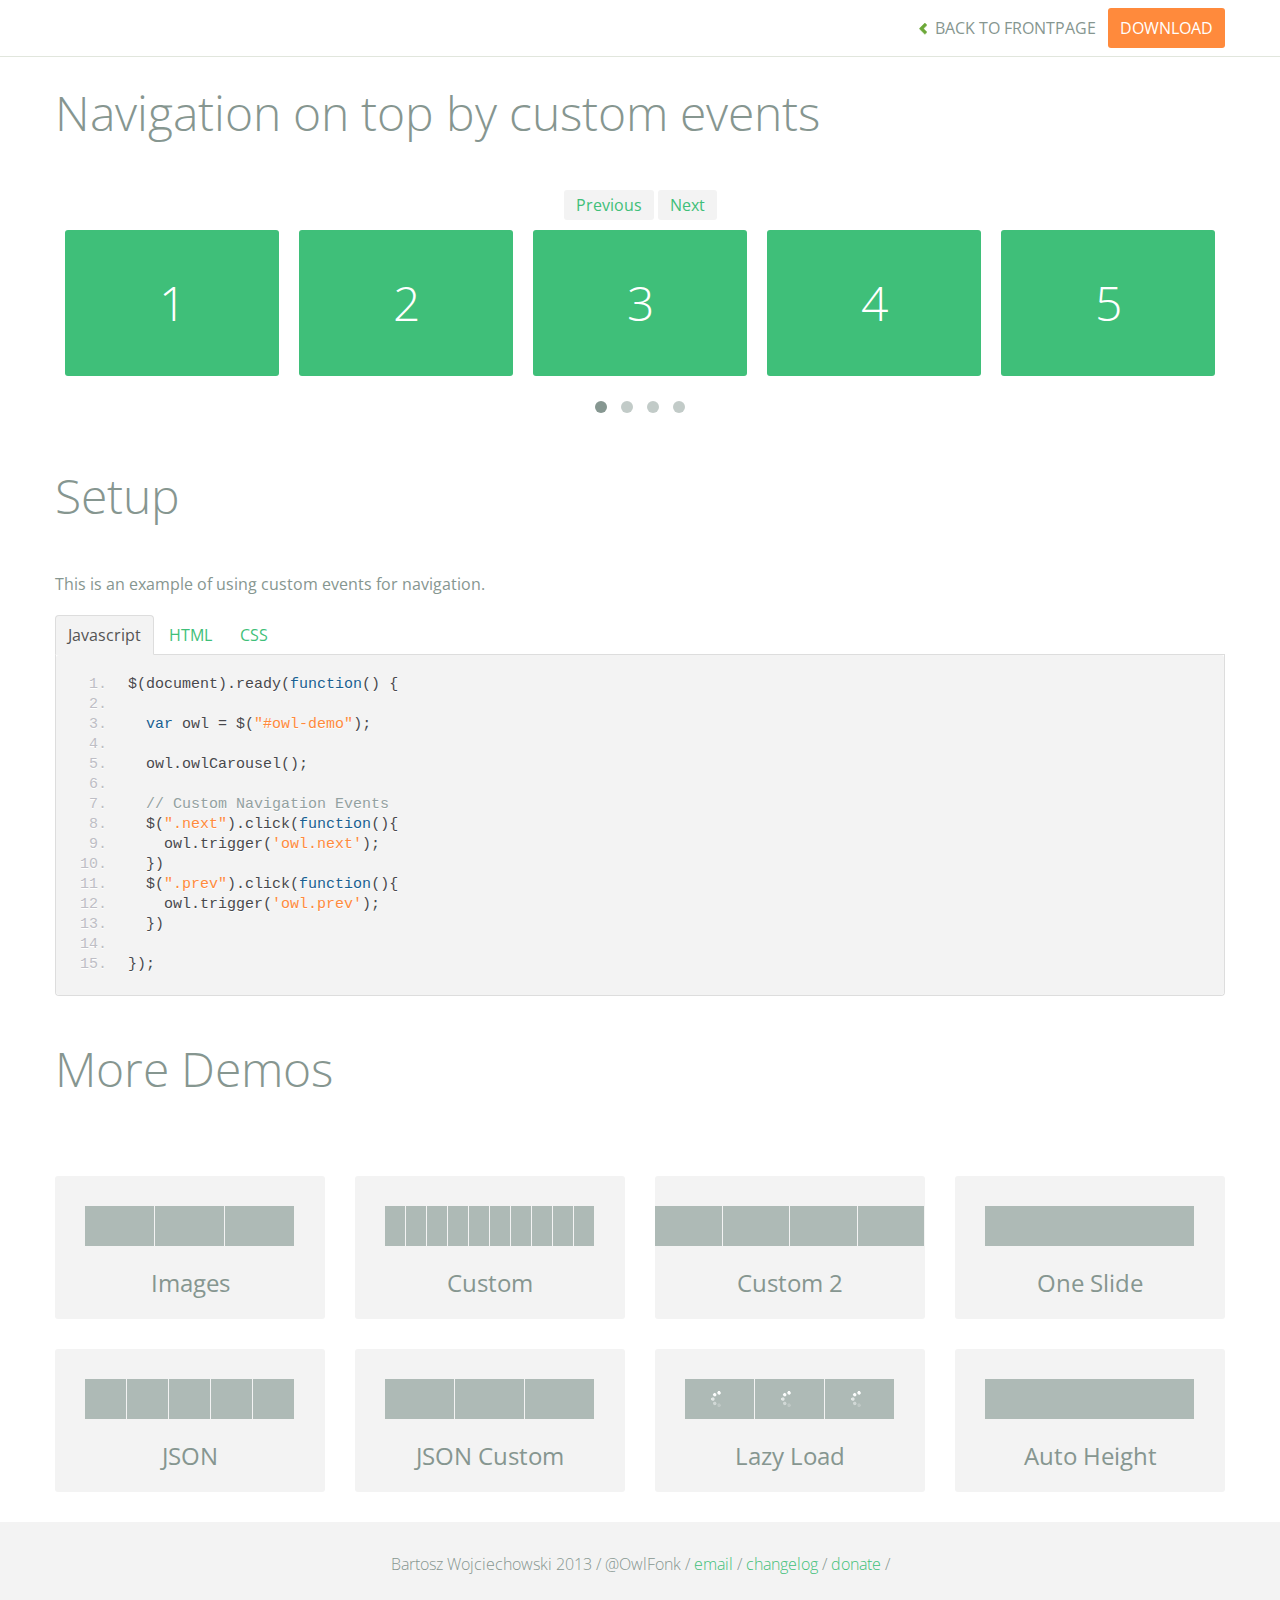
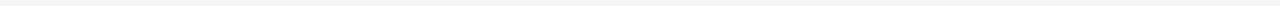
<file: demos/navOnTop.html>
<!DOCTYPE html>
<html lang="en">
  <head>
    <meta charset="utf-8">
    <title>Owl Carousel - Navigation on top</title>
    <meta name="viewport" content="width=device-width, initial-scale=1.0">
    <meta name="description" content="jQuery Responsive Carousel - Owl Carusel">
    <meta name="author" content="Bartosz Wojciechowski">

    <link href='http://fonts.googleapis.com/css?family=Open+Sans:400italic,400,300,600,700' rel='stylesheet' type='text/css'>
    <link href="../assets/css/bootstrapTheme.css" rel="stylesheet">
    <link href="../assets/css/custom.css" rel="stylesheet">

    <!-- Owl Carousel Assets -->
    <link href="../owl-carousel/owl.carousel.css" rel="stylesheet">
    <link href="../owl-carousel/owl.theme.css" rel="stylesheet">

    <link href="../assets/js/google-code-prettify/prettify.css" rel="stylesheet">

    <!-- Le fav and touch icons -->
    <link rel="apple-touch-icon-precomposed" sizes="144x144" href="../assets/ico/apple-touch-icon-144-precomposed.png">
    <link rel="apple-touch-icon-precomposed" sizes="114x114" href="../assets/ico/apple-touch-icon-114-precomposed.png">
      <link rel="apple-touch-icon-precomposed" sizes="72x72" href="../assets/ico/apple-touch-icon-72-precomposed.png">
                    <link rel="apple-touch-icon-precomposed" href="../assets/ico/apple-touch-icon-57-precomposed.png">
                                   <link rel="shortcut icon" href="../assets/ico/favicon.png">
  </head>
  <body>

      <div id="top-nav" class="navbar navbar-fixed-top">
        <div class="navbar-inner">
          <div class="container">
            <button type="button" class="btn btn-navbar" data-toggle="collapse" data-target=".nav-collapse">
            <span class="icon-bar"></span>
            <span class="icon-bar"></span>
            <span class="icon-bar"></span>
          </button>
            <div class="nav-collapse collapse">
            <ul class="nav pull-right">
              <li><a href="../index.html"><i class="icon-chevron-left"></i> Back to Frontpage</a></li>
              <li><a href="../owl.carousel.zip" class="download download-on" data-spy="affix" data-offset-top="450">Download</a></li>
            </ul>
            <ul class="nav pull-left">
              
            </ul>
            </div>
          </div>
        </div>
      </div>
   
    <div id="title">
      <div class="container">
        <div class="row">
          <div class="span12">
            <h1>Navigation on top by custom events</h1>
          </div>
        </div>
      </div>
    </div>

      <div id="demo">
        <div class="container">
          <div class="row">
            <div class="span12">

              <div class="customNavigation">
                <a class="btn prev">Previous</a>
                <a class="btn next">Next</a>
              </div>

              <div id="owl-demo" class="owl-carousel">
                
                <div class="item"><h1>1</h1></div>
                <div class="item"><h1>2</h1></div>
                <div class="item"><h1>3</h1></div>
                <div class="item"><h1>4</h1></div>
                <div class="item"><h1>5</h1></div>
                <div class="item"><h1>6</h1></div>
                <div class="item"><h1>7</h1></div>
                <div class="item"><h1>8</h1></div>
                <div class="item"><h1>9</h1></div>
                <div class="item"><h1>10</h1></div>
                <div class="item"><h1>11</h1></div>
                <div class="item"><h1>12</h1></div>
                <div class="item"><h1>13</h1></div>
                <div class="item"><h1>14</h1></div>
                <div class="item"><h1>15</h1></div>
                <div class="item"><h1>16</h1></div>

              </div>
              

            </div>
          </div>
        </div>

    </div>

    <div id="example-info">
      <div class="container">
        <div class="row">
          <div class="span12">
            <h1>Setup</h1>
            <p>This is an example of using custom events for navigation.
            </p>
            <ul class="nav nav-tabs" id="myTab">
              <li class="active"><a href="#javascript">Javascript</a></li>
              <li><a href="#HTML">HTML</a></li>
              <li><a href="#CSS">CSS</a></li>
            </ul>
             
            <div class="tab-content">

              <div class="tab-pane active" id="javascript">
<pre class="pre-show prettyprint linenums">
$(document).ready(function() {

  var owl = &#36;("#owl-demo")&#59;

  owl.owlCarousel()&#59;

  // Custom Navigation Events
  $(".next").click(function(){
    owl.trigger('owl.next')&#59;
  })
  $(".prev").click(function(){
    owl.trigger('owl.prev')&#59;
  })

})&#59;
</pre>

              </div>

              <div class="tab-pane" id="HTML">
<pre class="pre-show prettyprint linenums">
&lt;div class="customNavigation"&gt;
  &lt;a class="btn prev"&gt;Previous&lt;/a&gt;
  &lt;a class="btn next"&gt;Next&lt;/a&gt;
&lt;/div&gt;

&lt;div id="owl-demo" class="owl-carousel owl-theme"&gt;
  &lt;div class="item"&gt;&lt;h1&gt;1&lt;/h1&gt;&lt;/div&gt;
  &lt;div class="item"&gt;&lt;h1&gt;2&lt;/h1&gt;&lt;/div&gt;
  &lt;div class="item"&gt;&lt;h1&gt;3&lt;/h1&gt;&lt;/div&gt;
  &lt;div class="item"&gt;&lt;h1&gt;4&lt;/h1&gt;&lt;/div&gt;
  &lt;div class="item"&gt;&lt;h1&gt;5&lt;/h1&gt;&lt;/div&gt;
  &lt;div class="item"&gt;&lt;h1&gt;6&lt;/h1&gt;&lt;/div&gt;
  &lt;div class="item"&gt;&lt;h1&gt;7&lt;/h1&gt;&lt;/div&gt;
  &lt;div class="item"&gt;&lt;h1&gt;8&lt;/h1&gt;&lt;/div&gt;
  &lt;div class="item"&gt;&lt;h1&gt;9&lt;/h1&gt;&lt;/div&gt;
  &lt;div class="item"&gt;&lt;h1&gt;10&lt;/h1&gt;&lt;/div&gt;
  &lt;div class="item"&gt;&lt;h1&gt;11&lt;/h1&gt;&lt;/div&gt;
  &lt;div class="item"&gt;&lt;h1&gt;12&lt;/h1&gt;&lt;/div&gt;
  &lt;div class="item"&gt;&lt;h1&gt;13&lt;/h1&gt;&lt;/div&gt;
  &lt;div class="item"&gt;&lt;h1&gt;14&lt;/h1&gt;&lt;/div&gt;
  &lt;div class="item"&gt;&lt;h1&gt;15&lt;/h1&gt;&lt;/div&gt;
  &lt;div class="item"&gt;&lt;h1&gt;16&lt;/h1&gt;&lt;/div&gt;
&lt;/div&gt;
</pre>
              </div>

              <div class="tab-pane" id="CSS">
<pre class="pre-show prettyprint linenums">
#owl-demo .item{
  background: #3fbf79;
  padding: 30px 0px;
  margin: 10px;
  color: #FFF;
  -webkit-border-radius: 3px;
  -moz-border-radius: 3px;
  border-radius: 3px;
  text-align: center;
}
.customNavigation{
  text-align: center;
}
//use styles below to disable ugly selection
.customNavigation a{
  -webkit-user-select: none;
  -khtml-user-select: none;
  -moz-user-select: none;
  -ms-user-select: none;
  user-select: none;
  -webkit-tap-highlight-color: rgba(0, 0, 0, 0);
}

</pre>
              </div>
            </div><!--End Tab Content-->

          </div>
        </div>
      </div>
    </div>

    <div id="more">
      <div class="container">

        <div class="row">
          <div class="span12">
            <h1>More Demos</h1>
          </div>
        </div>

        <div class="row demos-row">
          <div class="span3">
            <a href="images.html" class="demo-box">
              <div class="demo-wrapper demo-images clearfix">
                <div class="demo-slide"><div class="bg"></div></div>
                <div class="demo-slide"><div class="bg"></div></div>
                <div class="demo-slide"><div class="bg"></div></div>
              </div>
              <h3>Images</h3>
            </a>
          </div>

          <div class="span3">
            <a href="custom.html" class="demo-box">
              <div class="demo-wrapper demo-custom clearfix">
                <div class="demo-slide"><div class="bg"></div></div>
                <div class="demo-slide"><div class="bg"></div></div>
                <div class="demo-slide"><div class="bg"></div></div>
                <div class="demo-slide"><div class="bg"></div></div>
                <div class="demo-slide"><div class="bg"></div></div>
                <div class="demo-slide"><div class="bg"></div></div>
                <div class="demo-slide"><div class="bg"></div></div>
                <div class="demo-slide"><div class="bg"></div></div>
                <div class="demo-slide"><div class="bg"></div></div>
                <div class="demo-slide"><div class="bg"></div></div>
              </div>
              <h3>Custom</h3>
            </a>
          </div>

          <div class="span3">
            <a href="itemsCustom.html" class="demo-box">
              <div class="demo-wrapper demo-full clearfix">
                <div class="demo-slide"><div class="bg"></div></div>
                <div class="demo-slide"><div class="bg"></div></div>
                <div class="demo-slide"><div class="bg"></div></div>
                <div class="demo-slide"><div class="bg"></div></div>
              </div>
              <h3>Custom 2</h3>
            </a>
          </div>

          <div class="span3">
            <a href="one.html" class="demo-box">
              <div class="demo-wrapper demo-one clearfix">
                <div class="demo-slide"><div class="bg"></div></div>
              </div>
              <h3>One Slide</h3>
            </a>
          </div>

        </div>
        <div class="row demos-row">
          <div class="span3">
            <a href="json.html" class="demo-box">
              <div class="demo-wrapper demo-Json clearfix">
                <div class="demo-slide"><div class="bg"></div></div>
                <div class="demo-slide"><div class="bg"></div></div>
                <div class="demo-slide"><div class="bg"></div></div>
                <div class="demo-slide"><div class="bg"></div></div>
                <div class="demo-slide"><div class="bg"></div></div>
              </div>
              <h3>JSON</h3>
            </a>
          </div>

          <div class="span3">
            <a href="customJson.html" class="demo-box">
              <div class="demo-wrapper demo-Json-custom clearfix">
                <div class="demo-slide"><div class="bg"></div></div>
                <div class="demo-slide"><div class="bg"></div></div>
                <div class="demo-slide"><div class="bg"></div></div>
              </div>
              <h3>JSON Custom</h3>
            </a>
          </div>

          <div class="span3">
            <a href="lazyLoad.html" class="demo-box">
              <div class="demo-wrapper demo-lazy clearfix">
                <div class="demo-slide"><div class="bg"></div></div>
                <div class="demo-slide"><div class="bg"></div></div>
                <div class="demo-slide"><div class="bg"></div></div>
              </div>
              <h3>Lazy Load</h3>
            </a>
          </div>

          <div class="span3">
            <a href="autoHeight.html" class="demo-box">
              <div class="demo-wrapper demo-height clearfix">
                <div class="demo-slide"><div class="bg"></div></div>
              </div>
              <h3>Auto Height</h3>
            </a>
          </div>

        </div>
      </div>
    </div>


 
    <div id="footer">
      <div class="container">
        <div class="row">
          <div class="span12">
            <h5>Bartosz Wojciechowski 2013 / @OwlFonk / 
            <a href="mailto:owl@owlgraphic.com?subject=Hey Owl!">email</a> / 
            <a href="../changelog.html">changelog</a> /
            <a href="https://www.paypal.com/cgi-bin/webscr?cmd=_s-xclick&hosted_button_id=EFSGXZS7V2U9N">donate</a> / 
            <a href="https://twitter.com/share" class="twitter-share-button" data-url="http://owlgraphic.com/owlcarousel/" data-text="Awesome jQuery Owl Carousel Responsive Plugin" data-via="OwlFonk" data-count="none" data-hashtags="owlcarousel"></a>
            <script>
            var owldomain = window.location.hostname.indexOf("owlgraphic");
            if(owldomain !== -1){
              !function(d,s,id){var js,fjs=d.getElementsByTagName(s)[0],p=/^http:/.test(d.location)?'http':'https';if(!d.getElementById(id)){js=d.createElement(s);js.id=id;js.src=p+'://platform.twitter.com/widgets.js';fjs.parentNode.insertBefore(js,fjs);}}(document, 'script', 'twitter-wjs');
            }
            </script>
            </h5>
          </div>
        </div>
      </div>
    </div>


    <script src="../assets/js/jquery-1.9.1.min.js"></script> 
    <script src="../owl-carousel/owl.carousel.js"></script>


    <!-- Demo -->

    <style>
    #owl-demo .item{
        background: #3fbf79;
        padding: 30px 0px;
        margin: 10px;
        color: #FFF;
        -webkit-border-radius: 3px;
        -moz-border-radius: 3px;
        border-radius: 3px;
        text-align: center;
    }
    .customNavigation{
      text-align: center;
    }
    .customNavigation a{
      -webkit-user-select: none;
      -khtml-user-select: none;
      -moz-user-select: none;
      -ms-user-select: none;
      user-select: none;
      -webkit-tap-highlight-color: rgba(0, 0, 0, 0);
    }
    </style>


    <script>
    $(document).ready(function() {

      var owl = $("#owl-demo");

      owl.owlCarousel();

      // Custom Navigation Events
      $(".next").click(function(){
        owl.trigger('owl.next');
      })
      $(".prev").click(function(){
        owl.trigger('owl.prev');
      })
      $(".play").click(function(){
        owl.trigger('owl.play',1000);
      })
      $(".stop").click(function(){
        owl.trigger('owl.stop');
      })


    });
    </script>


    <script src="../assets/js/bootstrap-collapse.js"></script>
    <script src="../assets/js/bootstrap-transition.js"></script>
    <script src="../assets/js/bootstrap-tab.js"></script>

    <script src="../assets/js/google-code-prettify/prettify.js"></script>
	  <script src="../assets/js/application.js"></script>

  </body>
</html>
</file>
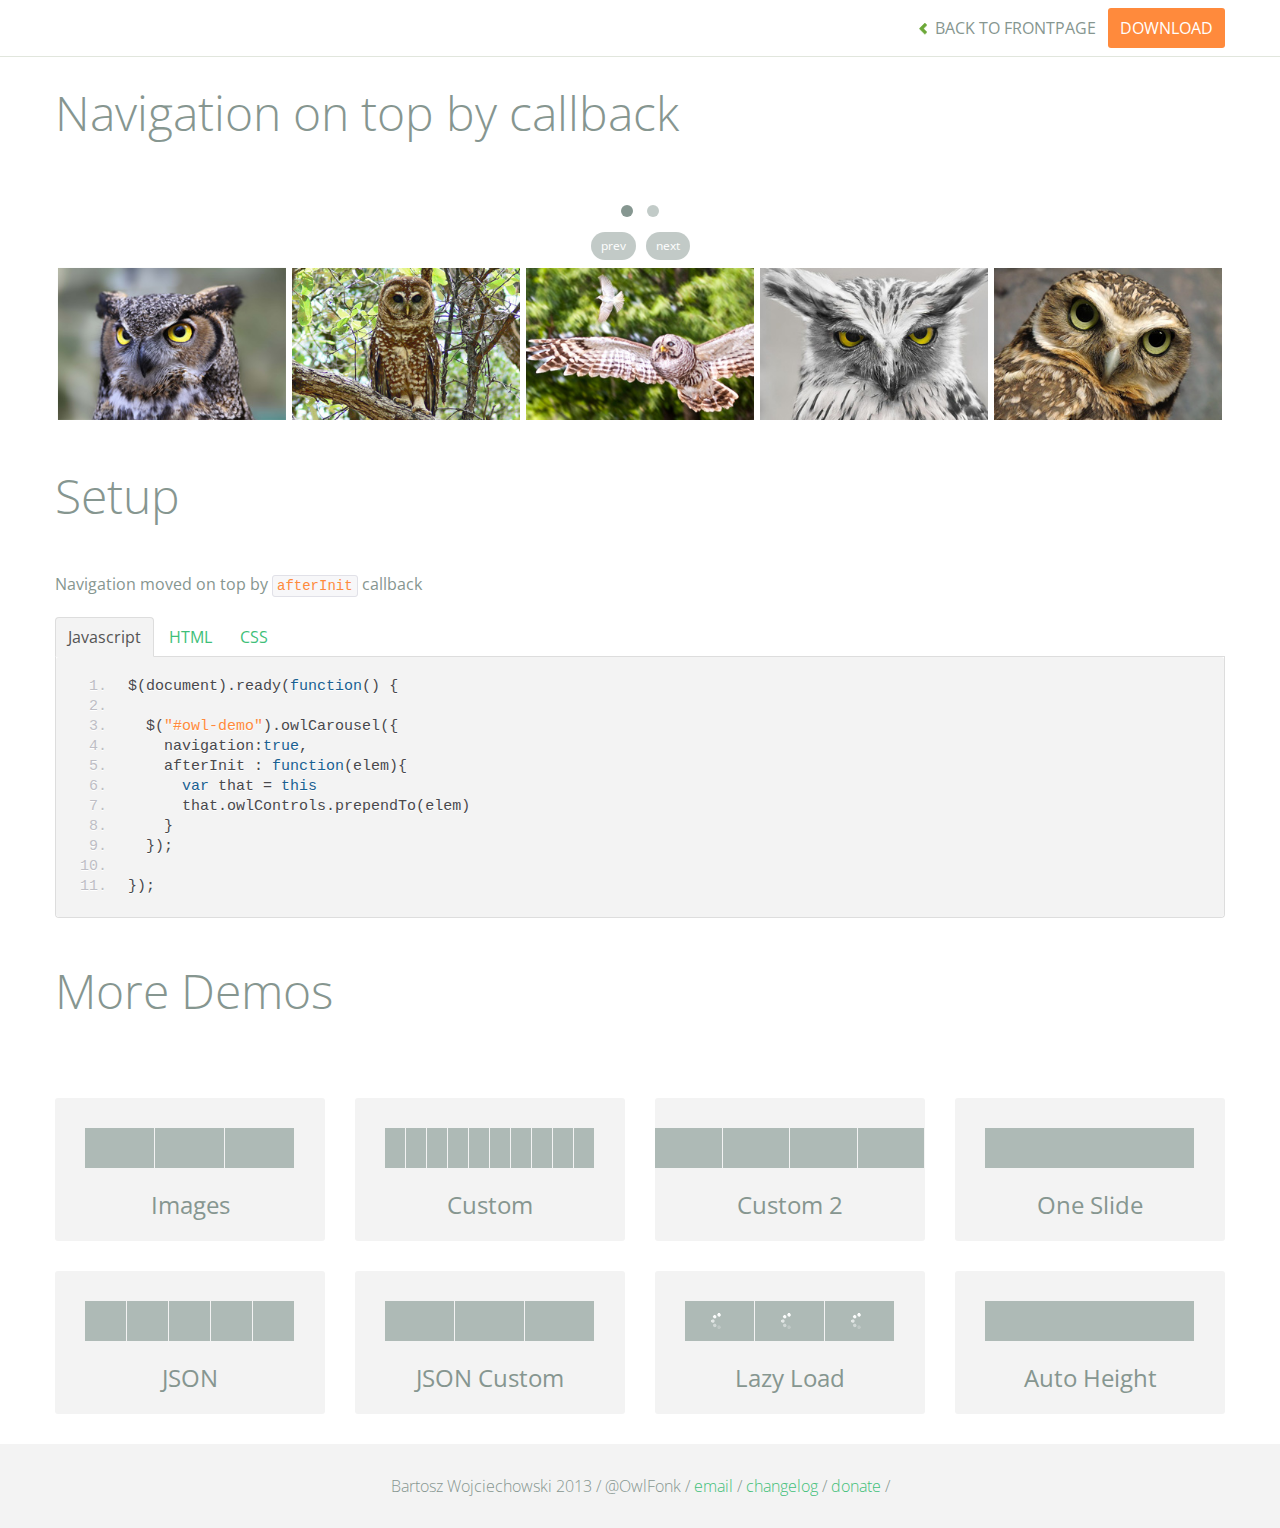
<file: demos/navOnTop2.html>
<!DOCTYPE html>
<html lang="en">
  <head>
    <meta charset="utf-8">
    <title>Owl Carousel - Images Demo</title>
    <meta name="viewport" content="width=device-width, initial-scale=1.0">
    <meta name="description" content="jQuery Responsive Carousel - Owl Carusel">
    <meta name="author" content="Bartosz Wojciechowski">
    
    <link href='http://fonts.googleapis.com/css?family=Open+Sans:400italic,400,300,600,700' rel='stylesheet' type='text/css'>
    <link href="../assets/css/bootstrapTheme.css" rel="stylesheet">
    <link href="../assets/css/custom.css" rel="stylesheet">

    <!-- Owl Carousel Assets -->
    <link href="../owl-carousel/owl.carousel.css" rel="stylesheet">
    <link href="../owl-carousel/owl.theme.css" rel="stylesheet">

    <!-- Prettify -->
    <link href="../assets/js/google-code-prettify/prettify.css" rel="stylesheet">
    

    <!-- Le fav and touch icons -->
    <link rel="apple-touch-icon-precomposed" sizes="144x144" href="../assets/ico/apple-touch-icon-144-precomposed.png">
    <link rel="apple-touch-icon-precomposed" sizes="114x114" href="../assets/ico/apple-touch-icon-114-precomposed.png">
      <link rel="apple-touch-icon-precomposed" sizes="72x72" href="../assets/ico/apple-touch-icon-72-precomposed.png">
                    <link rel="apple-touch-icon-precomposed" href="../assets/ico/apple-touch-icon-57-precomposed.png">
                                   <link rel="shortcut icon" href="../assets/ico/favicon.png">
  </head>
  <body>

      <div id="top-nav" class="navbar navbar-fixed-top">
        <div class="navbar-inner">
          <div class="container">
            <button type="button" class="btn btn-navbar" data-toggle="collapse" data-target=".nav-collapse">
            <span class="icon-bar"></span>
            <span class="icon-bar"></span>
            <span class="icon-bar"></span>
          </button>
            <div class="nav-collapse collapse">
            <ul class="nav pull-right">
              <li><a href="../index.html"><i class="icon-chevron-left"></i> Back to Frontpage</a></li>
              <li><a href="../owl.carousel.zip" class="download download-on" data-spy="affix" data-offset-top="450">Download</a></li>
            </ul>
            <ul class="nav pull-left">
              
            </ul>
            </div>
          </div>
        </div>
      </div>
   
    <div id="title">
      <div class="container">
        <div class="row">
          <div class="span12">
            <h1>Navigation on top by callback</h1>
          </div>
        </div>
      </div>
    </div>

      <div id="demo">
        <div class="container">
          <div class="row">
            <div class="span12">

              <div id="owl-demo" class="owl-carousel">
                <div class="item"><img src="assets/owl1.jpg" alt="Owl Image"></div>
                <div class="item"><img src="assets/owl2.jpg" alt="Owl Image"></div>
                <div class="item"><img src="assets/owl3.jpg" alt="Owl Image"></div>
                <div class="item"><img src="assets/owl4.jpg" alt="Owl Image"></div>
                <div class="item"><img src="assets/owl5.jpg" alt="Owl Image"></div>
                <div class="item"><img src="assets/owl6.jpg" alt="Owl Image"></div>
                <div class="item"><img src="assets/owl7.jpg" alt="Owl Image"></div>
                <div class="item"><img src="assets/owl8.jpg" alt="Owl Image"></div>
              </div>
              
            </div>
          </div>
        </div>

    </div>

    <div id="example-info">
      <div class="container">
        <div class="row">
          <div class="span12">
            <h1>Setup</h1>
            <p>Navigation moved on top by <code>afterInit</code> callback</p>
            <ul class="nav nav-tabs" id="myTab">
              <li class="active"><a href="#javascript">Javascript</a></li>
              <li><a href="#HTML">HTML</a></li>
              <li><a href="#CSS">CSS</a></li>
            </ul>
             
            <div class="tab-content">

              <div class="tab-pane active" id="javascript">
<pre class="pre-show prettyprint linenums">
$(document).ready(function() {

  $("#owl-demo").owlCarousel({
    navigation:true,
    afterInit : function(elem){
      var that = this
      that.owlControls.prependTo(elem)
    }
  });

});
</pre>  

              </div>

              <div class="tab-pane" id="HTML">
<pre class="pre-show prettyprint linenums">
&lt;div id="owl-demo"&gt;
          
  &lt;div class="item"&gt;&lt;img src="assets/owl1.jpg" alt="Owl Image"&gt;&lt;/div&gt;
  &lt;div class="item"&gt;&lt;img src="assets/owl2.jpg" alt="Owl Image"&gt;&lt;/div&gt;
  &lt;div class="item"&gt;&lt;img src="assets/owl3.jpg" alt="Owl Image"&gt;&lt;/div&gt;
  &lt;div class="item"&gt;&lt;img src="assets/owl4.jpg" alt="Owl Image"&gt;&lt;/div&gt;
  &lt;div class="item"&gt;&lt;img src="assets/owl5.jpg" alt="Owl Image"&gt;&lt;/div&gt;
  &lt;div class="item"&gt;&lt;img src="assets/owl6.jpg" alt="Owl Image"&gt;&lt;/div&gt;
  &lt;div class="item"&gt;&lt;img src="assets/owl7.jpg" alt="Owl Image"&gt;&lt;/div&gt;
  &lt;div class="item"&gt;&lt;img src="assets/owl8.jpg" alt="Owl Image"&gt;&lt;/div&gt;

&lt;/div&gt;
</pre>
              </div>

              <div class="tab-pane" id="CSS">
<pre class="pre-show prettyprint linenums">
#owl-demo .item{
  margin: 3px;
}
#owl-demo .item img{
  display: block;
  width: 100%;
  height: auto;
}
</pre>
              </div>
            </div><!--End Tab Content-->

          </div>
        </div>
      </div>
    </div>

    <div id="more">
      <div class="container">

        <div class="row">
          <div class="span12">
            <h1>More Demos</h1>
          </div>
        </div>

        <div class="row demos-row">
          <div class="span3">
            <a href="images.html" class="demo-box">
              <div class="demo-wrapper demo-images clearfix">
                <div class="demo-slide"><div class="bg"></div></div>
                <div class="demo-slide"><div class="bg"></div></div>
                <div class="demo-slide"><div class="bg"></div></div>
              </div>
              <h3>Images</h3>
            </a>
          </div>

          <div class="span3">
            <a href="custom.html" class="demo-box">
              <div class="demo-wrapper demo-custom clearfix">
                <div class="demo-slide"><div class="bg"></div></div>
                <div class="demo-slide"><div class="bg"></div></div>
                <div class="demo-slide"><div class="bg"></div></div>
                <div class="demo-slide"><div class="bg"></div></div>
                <div class="demo-slide"><div class="bg"></div></div>
                <div class="demo-slide"><div class="bg"></div></div>
                <div class="demo-slide"><div class="bg"></div></div>
                <div class="demo-slide"><div class="bg"></div></div>
                <div class="demo-slide"><div class="bg"></div></div>
                <div class="demo-slide"><div class="bg"></div></div>
              </div>
              <h3>Custom</h3>
            </a>
          </div>

          <div class="span3">
            <a href="itemsCustom.html" class="demo-box">
              <div class="demo-wrapper demo-full clearfix">
                <div class="demo-slide"><div class="bg"></div></div>
                <div class="demo-slide"><div class="bg"></div></div>
                <div class="demo-slide"><div class="bg"></div></div>
                <div class="demo-slide"><div class="bg"></div></div>
              </div>
              <h3>Custom 2</h3>
            </a>
          </div>

          <div class="span3">
            <a href="one.html" class="demo-box">
              <div class="demo-wrapper demo-one clearfix">
                <div class="demo-slide"><div class="bg"></div></div>
              </div>
              <h3>One Slide</h3>
            </a>
          </div>

        </div>
        <div class="row demos-row">
          <div class="span3">
            <a href="json.html" class="demo-box">
              <div class="demo-wrapper demo-Json clearfix">
                <div class="demo-slide"><div class="bg"></div></div>
                <div class="demo-slide"><div class="bg"></div></div>
                <div class="demo-slide"><div class="bg"></div></div>
                <div class="demo-slide"><div class="bg"></div></div>
                <div class="demo-slide"><div class="bg"></div></div>
              </div>
              <h3>JSON</h3>
            </a>
          </div>

          <div class="span3">
            <a href="customJson.html" class="demo-box">
              <div class="demo-wrapper demo-Json-custom clearfix">
                <div class="demo-slide"><div class="bg"></div></div>
                <div class="demo-slide"><div class="bg"></div></div>
                <div class="demo-slide"><div class="bg"></div></div>
              </div>
              <h3>JSON Custom</h3>
            </a>
          </div>

          <div class="span3">
            <a href="lazyLoad.html" class="demo-box">
              <div class="demo-wrapper demo-lazy clearfix">
                <div class="demo-slide"><div class="bg"></div></div>
                <div class="demo-slide"><div class="bg"></div></div>
                <div class="demo-slide"><div class="bg"></div></div>
              </div>
              <h3>Lazy Load</h3>
            </a>
          </div>

          <div class="span3">
            <a href="autoHeight.html" class="demo-box">
              <div class="demo-wrapper demo-height clearfix">
                <div class="demo-slide"><div class="bg"></div></div>
              </div>
              <h3>Auto Height</h3>
            </a>
          </div>

        </div>
      </div>
    </div>


 
    <div id="footer">
      <div class="container">
        <div class="row">
          <div class="span12">
            <h5>Bartosz Wojciechowski 2013 / @OwlFonk / 
            <a href="mailto:owl@owlgraphic.com?subject=Hey Owl!">email</a> / 
            <a href="../changelog.html">changelog</a> /
            <a href="https://www.paypal.com/cgi-bin/webscr?cmd=_s-xclick&hosted_button_id=EFSGXZS7V2U9N">donate</a> / 
            <a href="https://twitter.com/share" class="twitter-share-button" data-url="http://owlgraphic.com/owlcarousel/" data-text="Awesome jQuery Owl Carousel Responsive Plugin" data-via="OwlFonk" data-count="none" data-hashtags="owlcarousel"></a>
            <script>
            var owldomain = window.location.hostname.indexOf("owlgraphic");
            if(owldomain !== -1){
              !function(d,s,id){var js,fjs=d.getElementsByTagName(s)[0],p=/^http:/.test(d.location)?'http':'https';if(!d.getElementById(id)){js=d.createElement(s);js.id=id;js.src=p+'://platform.twitter.com/widgets.js';fjs.parentNode.insertBefore(js,fjs);}}(document, 'script', 'twitter-wjs');
            }
            </script>
            </h5>
          </div>
        </div>
      </div>
    </div>


    <script src="../assets/js/jquery-1.9.1.min.js"></script> 
    <script src="../owl-carousel/owl.carousel.js"></script>


    <!-- Demo -->

    <style>
    #owl-demo .item{
        margin: 3px;
    }
    #owl-demo .item img{
        display: block;
        width: 100%;
        height: auto;
    }
    </style>


    <script>
    $(document).ready(function() {
      $("#owl-demo").owlCarousel({
        navigation:true,
        afterInit : function(elem){
          var that = this
          that.owlControls.prependTo(elem)
        }
      });

    });
    </script>


    <script src="../assets/js/bootstrap-collapse.js"></script>
    <script src="../assets/js/bootstrap-transition.js"></script>
    <script src="../assets/js/bootstrap-tab.js"></script>

    <script src="../assets/js/google-code-prettify/prettify.js"></script>
	  <script src="../assets/js/application.js"></script>

  </body>
</html>
</file>
<file: main.css>
*,
html {
    margin: 0;
    padding: 0;
    box-sizing: border-box;
}

body {
    width: 100%;
    font-family: serif, sans-serif;
    background-color: #f0f0f0;
}

header,
aside,
section {
    display: block;
}

a,
li {
    text-decoration: none;
    list-style-type: none;
}

#main-header {
    width: 100%;
    display: block;
    height: 55px;
    background-color: #fdd504;
}

#main-header #sub-main-header {
    width: 80%;
    display: inline;
    height: 100%;
    text-align: center;
    margin-left: auto;
    margin-right: auto;
}

#main-header:after {
    content: "";
    display: block;
    clear: both;
}

#left-header {
    width: 40%;
    height: 100%;
    background-color: black;
    line-height: 55px;
    display: inline-block;
    float: left;
}

div#logo {
    width: 30%;
}

div#logo img {
    float: left;
    vertical-align: middle;
    width: 100%;
    height: 100%;
    margin-top: 6px;
}

div#search-box {
    width: 70%;
    margin: auto;
    float: left;
    vertical-align: middle;
    height: 20px;
    position: relative;
}

#search-box i {
    position: absolute;
    top: 50%;
    transform: translateY(-50%);
    left: 50%;
}

#sub-sear-box {
    border-style: solid;
    border-radius: 7px;
    display: inline-block;
    height: 40px;
    width: 75%;
    text-indent: 10px;
    cursor: auto;
}

div#search-box button {
    position: absolute;
    top: 11px;
    left: 84%;
    width: 15%;
    background-color: white;
    color: black;
    border: 0;
    height: 36px;
    border-bottom-right-radius: 7px;
    border-top-right-radius: 7px;
}

#search-box:hover button {
    background-color: #fdd504;
}

#right-header {
    width: 60%;
    display: inline-block;
}

#right-header ul {
    width: 100%;
    height: 55px;
    float: left;
    display: inline;
}

#right-header a ul li:hover {
    background-color: #ccc;
}

#right-header a ul li {
    display: inline-block;
    text-decoration: none;
    width: 10%;
    text-align: center;
    font-size: 11px;
    height: 100%;
    line-height: 55px;
    color: black;
    float: left;
    margin-bottom: 5px;
    padding-top: 6px;
}

#right-header ul li i {
    display: list-item;
    color: black;
    font-size: 2em;
    height: 10px;
}


/*body hearder*/

#main-body {
    width: 90%;
    margin-left: auto;
    margin-right: auto;
}

#main-body:after {
    content: "";
    display: block;
    clear: both;
}

#left-body {
    width: 66%;
    display: inline-block;
    float: left;
    padding-left: 10px;
}

#right-body {
    width: 34%;
    float: left;
    display: inline-block;
    height: 1005px;
    position: relative;
}

#quancao {
    width: 100%;
    height: 364px;
    margin-top: 10px;
    overflow: hidden;
    position: relative;
    /*
    position: absolute;
    z-index: 2;
*/
}

#quancao:hover #effect {
    transform: translateX(0);
}

#effect {
    position: absolute;
    z-index: 100;
    top: 0;
    left: 0;
    width: 100%;
    height: 364px;
    transition: all 0.3s ease-in-out;
    transform: translateX(600px);
}

#right-body:after {
    content: "";
    display: block;
    clear: both;
}

#body-hearder {
    width: 98%;
    height: 370px;
    border-color: white;
    margin-left: auto;
    margin-right: auto;
}


/*
#left-body-hearder {
    position: relative;
    width: 100%;
    height: 85%;
}
*/


/*
#left-body-hearder img {
    display: block;
    margin-top: 10px;
    position: absolute;
    width: 100%;
    height: 304px;
    left: 0px;
    top: 0px;
    Define animation attributes animation-name: sample;
    animation-duration: 25s;
    animation-iteration-count: infinite;
}
*/


/*
@keyframes sample {
    0% {
        opacity: 1;
    }
    20% {
        opacity: 1;
    }
    40% {
        opacity: 0;
    }
    60% {
        opacity: 0;
    }
    100% {
        opacity: 1;
    }
}*/


/*
#left-body-hearder img:nth-of-type(1) {
    animation-delay: 20s;
}

#left-body-hearder img:nth-of-type(2) {
    animation-delay: 15s;
}

#left-body-hearder img:nth-of-type(3) {
    animation-delay: 10s;
}

#left-body-hearder img:nth-of-type(4) {
    animation-delay: 5s;
}

#left-body-hearder img:nth-of-type(5) {
    animation-delay: 0s;
}
*/

#body-hearder #sub-left-body-hearder {
    width: 100%;
    height: 15%;
    display: inline-block;
}

.arrow {
    width: 30px;
    height: 100%;
    float: right;
    border: 1px solid #ccc;
}

#sub-left-body-hearder ul {
    display: block;
    background-color: white;
    height: 57px;
    width: 100%;
}

#sub-left-body-hearder ul li {
    display: inline-block;
    width: 19.5%;
    position: relative;
}


/**/

@keyframes sample {
    0% {
        opacity: 1;
    }
    20% {
        opacity: 1;
    }
    40% {
        opacity: 0;
    }
    60% {
        opacity: 0;
    }
    100% {
        opacity: 1;
    }
}

#left-body-hearder img:nth-of-type(1) {
    animation-delay: 20s;
}

#left-body-hearder img:nth-of-type(2) {
    animation-delay: 15s;
}

#left-body-hearder img:nth-of-type(3) {
    animation-delay: 10s;
}

#left-body-hearder img:nth-of-type(4) {
    animation-delay: 5s;
}

#left-body-hearder img:nth-of-type(5) {
    animation-delay: 0s;
}


/**/

.arrowbar {
    height: 0px;
    width: 30px;
    position: absolute;
    top: -1px;
    left: 150px;
    vertical-align: middle;
    float: right;
}

.arrowbar:after {
    position: absolute;
    border-style: solid;
    border-width: 30px;
    border-color: transparent;
    content: "";
    top: 0px;
    right: 0;
    border-left-color: #ccc;
}

.arrowbar:before {
    position: absolute;
    border-style: solid;
    border-width: 28px;
    border-color: transparent;
    content: "";
    top: 2px;
    right: 4px;
    border-left-color: white;
    z-index: 1000;
}

#sub-left-body-hearder ul li h3 {
    font-size: 12px;
    width: 120px;
    text-align: center;
    vertical-align: middle;
    margin-top: 10px;
    margin-left: 5px;
}

#body-product {
    width: 100%;
    display: block;
    margin-top: 12px;
}

#button-body {
    display: block;
    width: 100%;
    height: auto;
    float: left;
}

#button-body> .box-product {
    width: 32%;
    height: 300px;
    display: inline-block;
    float: left;
    background-color: white;
    position: relative;
    margin: 5px 5px 5px 10px;
}

.box-product {
    width: 48%;
    height: 300px;
    display: inline-block;
    float: left;
    background-color: white;
    position: relative;
    margin: 7px 7px 7px 7px;
}

.box-product .sub-left-box-product {
    width: 35%;
    float: left;
    padding-left: 5px
}

.box-product .sub-left-box-product h3 {
    padding-left: 15 px;
}

.box-product .sub-left-box-product h3 span {
    padding-left: 10px;
}

.body-product:after {
    content: "";
    display: block;
    clear: both;
}

.box-product .sub-left-box-product img {
    width: 150px;
    height: 200px;
    display: block;
    vertical-align: middle;
}

.box-product .sub-left-box-product h3 {
    font-size: 16px;
}

.box-product .sub-left-box-product span {
    font-size: 18px;
    color: red;
}

.box-product .sub-right-box-product {
    vertical-align: middle;
    float: right;
    width: 65%;
    height: 240px;
}

.box-product .sub-right-box-product h3 {
    margin-top: 15px;
    margin-left: 20px;
}

.box-product .sub-right-box-product ul {
    margin-left: 20px;
    margin-top: 10px;
}

.box-product .sub-right-box-product ul li {
    height: 30px;
}

.self {
    color: red;
    font-size: 15px;
    font-style: italic;
    margin: 1px!important;
}

.box-product button {
    align-items: flex-start;
    position: absolute;
    bottom: 50px;
    right: 20px;
    height: 35px;
    width: 122px;
    background: #fff;
    border: 1px solid #288ad6;
    border-radius: 4px;
    cursor: pointer;
    text-align: center;
    box-sizing: border-box;
    z-index: 100000;
}

.box-product button:hover {
    background-color: #288ad6;
    color: #fff;
}

.box-product label {
    position: absolute;
    text-align: center;
    right: 8px;
    bottom: 12px;
    color: #999;
    width: 150px;
}

.phone-box-hover {
    position: absolute;
    top: 0px;
    left: 0;
    right: 0;
    bottom: 0;
    height: 100%;
    width: 100%;
    background-color: white;
    line-height: 16px;
    display: block;
    opacity: 0;
    padding-left: 10px
}

.box-product:hover .phone-box-hover {
    opacity: 1;
    transition-property: opacity;
    transition-duration: 0.5s;
    transition-timing-function: ease-in;
}

.phone-box-hover h3 {
    display: block;
    float: left;
    width: 70%;
    position: absolute;
    float: left;
    left: 6px;
    top: 26px;
    font-size: 23px;
}

.phone-box-hover strong {
    position: absolute;
    float: right;
    right: 6px;
    top: 26px;
    display: block;
    width: 30%;
    color: #d0021b;
    font-size: 16px;
}

.phone-box-hover div {
    height: 60px;
    border-bottom: 2px solid #ccc;
    width: 100%;
}

.phone-box-hover span {
    display: block;
    font-size: 16px;
    color: #666;
    margin-top: 20px
}

.label-hover {
    color: #288ad6!important;
}

aside {
    float: left;
    width: 100%;
    margin-top: -7px;
    height: 100%;
    /*    height: 100000px;*/
}

.top-right-body {
    height: 12.6%;
    background-color: white;
}

#right-body-sub {
    display: block;
    width: 100%;
    position: relative;
    border-bottom: 3px solid #fdd504;
    margin-top: 18px;
}

#right-body-sub b {
    width: 0;
    height: 0;
    float: left;
    position: absolute;
    top: 0;
    left: 170px;
    border-left: 0 solid transparent;
    border-right: 25px solid transparent;
    border-bottom: 40px solid #c5a500;
}

#right-body-sub:after {
    content: "";
    display: block;
    clear: both;
}

#right-body-sub h3 {
    display: block;
    background-color: #fdd504;
    width: 170px;
    height: 40px;
    vertical-align: middle;
    text-align: center;
    line-height: 40px;
    font-size: 16px;
    z-index: 2;
}

#right-body-sub a {
    position: absolute;
    right: 0;
    bottom: 10px;
    height: 25px;
    width: 70px;
    background-color: #e6e6e6;
    text-align: center;
}

.image {
    width: 100%;
    height: 80px;
    display: block;
    border-top: 1px solid #999999;
    background-color: white;
}

.image {
    content: "";
    display: block;
    clear: both;
}

.image a {
    padding-left: 10px;
    vertical-align: middle;
    line-height: 80px;
}

.image img {
    width: 100px!important;
    height: 60px;
    display: inline-block;
    float: right;
}

.image a div {
    height: 12px;
    width: 17px;
    background-color: #999999;
    position: relative;
    border-radius: 3px;
    display: inline-block;
}

.image a div:after {
    content: "";
    border-color: transparent;
    border-style: solid;
    border-top: 10px solid #999999;
    position: absolute;
    bottom: -10px;
    right: 2px;
}

#news {
    float: left;
    width: 100%;
    height: 650px;
}


/******************/


/****************footer*****************88*/

footer {
    display: block;
    margin-left: auto;
    margin-right: auto;
    background-color: #f0f0f0f0;
}

#button-footer {
    text-align: center;
    margin-left: auto;
    margin-right: auto;
    height: 50px;
    display: block;
    margin-top: 20px;
    width: 70%;
}

#button-footer a {
    height: 30px;
    display: inline-block;
    border: 1px solid #288ad6;
    line-height: 30px;
    text-align: center;
    border-radius: 3px;
    width: 14%;
    font-size: 12px;
    margin: 10px;
}

#button-footer a:hover {
    background-color: #288ad6;
}

#last-footer {
    width: 1366px;
    background-color: #e8e8e8;
    height: 40px;
    display: table;
    text-align: center;
}

#last-footer ul {
    display: block;
    margin-left: auto;
    margin-right: auto;
    width: 80%;
}

#last-footer ul li {
    display: table-cell;
    text-align: center;
    height: 40px;
    width: 200px;
    line-height: 40px;
}

#last-footer ul li a {
    font-style: italic;
    color: #c7ac9d !important;
}


/**************************************end******************/

#owl-demo .item img {
    display: block;
    width: 100%;
    height: auto;
}

#bar {
    width: 0%;
    max-width: 100%;
    height: 4px;
    background: #7fc242;
    margin-top: 6px;
}

#progressBar {
    width: 100%;
    background: #EDEDED;
    margin-bottom: 0px;
}


/*gio hang*/

#name-phone {
    font-size: 1.5em;
}

#mid-phone {
    margin-left: -33px;
    margin-top: 7px;
}

#right-phone img {
    float: right!important;
    margin-top: -10px;
}

#container {
    border-bottom: 1px solid #ccc;
}

#giohangbody {
    margin-top: 30px;
}

.btn-default {
    height: 100%;
    width: 60%;
    margin-top: 5px;
}

.btn-default i {
    display: block;
    font-size: 2em;
}

#img-giohang img {
    width: 300px;
    height: 350px;
    position: relative;
    float: left;
}

#tragop {
    background-color: orange;
    position: absolute;
    top: 0;
    right: -45px;
}

#title-phone {
    position: absolute;
    bottom: -50px;
    left: 25%;
    font-size: 1.1em;
    width: 100%;
}

#title-phone button {
    background-color: white;
    color: skyblue;
}

#detailsp {
    margin-left: 90px;
    float: left;
    height: 400px;
    font-size: 0.9em;
}

h4,
h5 {
    margin-top: 0!important;
}

#btn-sp button {
    height: 60px;
}

#btn-primary {
    width: 100%!important;
    background-color: #fff!important;
    color: #999!important;
}

#border-ship {
    border-bottom: 1px solid #dadada;
}

.btn-primary:hover {
    background-color: #00a4de!important;
}

#thongtinkh {
    border-left: 1px solid #ccc;
    float: left;
    width: 50%;
    height: 400px;
    line-height: 40px;
    position: relative;
}

#form-conteiner {
    overflow-y: hidden;
    padding: 5%;
}

#thongtin-product {
    float: right;
    margin-right: 10px;
    display: block;
    width: 100%;
}

#formthongtin {
    border: 1px solid #ccc;
    width: 900px;
}

#left-form {
    width: 50%;
}

#rb-giaohang {
    display: block;
    line-height: 20px!important;
    height: 40px;
    margin-top: 20px;
}

#rbgioitinh {
    display: block;
    line-height: 20px!important;
    height: 40px;
    margin-top: 20px;
}

#datbangbtn button {
    margin-left: 50%;
    transform: translateX(-50%);
    width: 60%;
    height: 45px;
    background-color: #f89406;
    position: absolute;
    bottom: 5px;
    border: 0;
}
</file>
<file: assets/js/google-code-prettify/prettify.css>
.com { color: #93a1a1; }
.lit { color: #195f91; }
.pun, .opn, .clo { color: #93a1a1; }
.fun { color: #dc322f; }
.str, .atv { color: #ff8a3c; }
.kwd, .prettyprint .tag { color: #195f91; }
.typ, .atn, .dec, .var { color: #3fbf79; }
.pln { color: #48484c; }
.pun{ color:#48484c; }
pre.prettyprint {
  padding: 20px;
  background-color: #f3f3f3;
  border: 0px solid #e1e1e8;
}


/* Specify class=linenums on a pre to get line numbering */
ol.linenums {
  margin: 0 0 0 40px; /* IE indents via margin-left */
}
ol.linenums li {
  padding-left: 12px;
  color: #bebec5;
  line-height: 20px;
  text-shadow: 0 1px 0 #fff;
}
</file>
<file: assets/css/custom.css>
/* Owl Carousel Bootstrap Custom CSS */

/* Header Navigation */
#top-nav{
	border-bottom: 1px solid #e1e6dd;
	background: #FFF;
	-webkit-transform: translateZ(0)

}
#top-nav.navbar{
	margin-bottom: 0px;

}
#top-nav.navbar .nav{
	margin: 8px 0px;
}
	
#top-nav.navbar .nav > li > a {
	padding: 6px 12px;
	margin: 0px;
	text-transform: uppercase;
	font-weight: 400;

	-webkit-transition: background-color 200ms ease;
	-moz-transition: background-color 200ms ease;
	-o-transition: background-color 200ms ease;
	transition: background-color 200ms ease;
}
#top-nav.navbar .nav > li > a.download{
	-webkit-border-radius: 3px;
	-moz-border-radius: 3px;
	border-radius: 3px;
}

#top-nav.navbar .nav > li > a.download-on{
	background-color: #ff8a3c;
	color: #ffffff;
}
#top-nav.navbar .nav > li > a.download-on:hover{
	color: #ffffff;
	background-color: #ff7920;
}
.btn-navbar span.icon-bar{
	margin-top: 0px;
}

/* Header  */

#header{
	background: #f1f1f1;
	padding: 100px 0 100px;
}
#header h1{
	color: #7fc242;
	margin-bottom: 10px;
	margin-top: 40px;
}
#header h3{
	margin-bottom: 30px;
	width: 400px;
}
#header .btn-success {
	padding: 15px 30px;
	margin-bottom: 5px;
}
#header .logo{
	display: block;
	margin-top:60px;
	float: right
}
img.arrow-down{
	margin: 0 auto;
	display: block;
}
h1{
	margin-top: 80px;
}

pre.pre-show{
	margin: 40px 0px;

}
.tab-content pre.pre-show{
	margin: 0px 0px 0px 0px;
}
.nav-tabs{
	margin-top: 20px;
	margin-bottom: 0px;
	
}
.tab-content{
	border-left: 1px solid #ddd;
	border-right: 1px solid #ddd;
	border-bottom: 1px solid #ddd;
	-webkit-border-radius: 0px 0px 4px 4px;
	-moz-border-radius: 0px 0px 4px 4px;
	border-radius: 0px 0px 4px 4px;
	
}
/* Content */
.table th, .table td {
padding: 8px 12px;
}

/* Footer */

#footer{
	padding: 20px 0px;
	background: #f3f3f3;
	text-align: center
}
.twitter-share-button{
	top: 4px;
	position: relative;
}

/* Demo Slides */

#owl-example .item{
	padding: 30px 0px;
	margin: 10px;
	color: #FFF;
	-webkit-border-radius: 3px;
	-moz-border-radius: 3px;
	border-radius: 3px;
	text-align: center;
}
#owl-example .item img{
	width: auto;
	margin: 0 auto;
	display: block;
}
#owl-example .item h3{
	font-size: 28px;
	font-weight: 300;
	margin: 25px 0 0;
}
#owl-example .item h4{
	margin: 5px 0 0;
	font-size: 18px;
}
.item h1{
	margin: inherit;
}

.orange{
	background: #ff8a3c;
}
.darkCyan{
	background: #42bdc2;
}
.forestGreen{
	background: #7fc242;
}
.yellow {
	background: #ffd800;
}
.dodgerBlue {
	background: #388bd1;
}
.skyBlue {
	background: #a1def8;
}
.zombieGreen {
	background: #3fbf79;
}
.violet {
	background: #db6ac5;
}
.yellowLight {
	background: #fee664;
}
.steelGray {
	background: #cad3d0;
}

/* More Demo Box */

#example-info h1,
#more h1{
	margin-top: 40px;
}
.demos-row{
	margin-top: 30px;
	margin-bottom: 30px;
}
.demo-page{
	margin-top: 0px;
	margin-bottom: 100px;
}
.demo-box{
	display: block;
	background: #f3f3f3;
	text-align: center;
	font-size: 18px;
	-webkit-border-radius: 3px;
	-moz-border-radius: 3px;
	border-radius: 3px;
}
.demo-box h3{
	padding-bottom:20px;
	margin: 0px;
	color: #869690;
}
.demo-box:hover{
	text-decoration: none;
}
.demo-wrapper{
	padding: 30px 0px 20px 0px;
	padding-left: 30px;
	padding-right: 30px;
}
.demo-slide {
	float: left;
}
.demo-slide .bg{
	background: #aebab6;
	margin-right: 1px;
	height: 100%;
}
.demo-box:hover .demo-slide .bg{
	background: #7fc242;
}
/* Images */
.demo-images .demo-slide{
	height: 40px;
	width: 33.3333333%;
}

/* Full */
.demo-full {
	padding-left: 0px;
	padding-right: 0px;
}
.demo-full .demo-slide{
	height: 40px;
	width: 25%;
}

/* Custom */
.demo-custom .demo-slide{
	height: 40px;
	width: 10%;
}
/* One */
.demo-one .demo-slide{
	height: 40px;
	width: 100%;
}

/* json */

.demo-Json .demo-slide {
	height: 40px;
	width: 20%;
}
.demo-Json-custom .demo-slide{
	height: 40px;
	width: 33.3333333%;
}
/* loading icon */

.demo-lazy .demo-slide{
	height: 40px;
	width: 33.3333333%;
}
.demo-lazy .demo-slide .bg{
background: url('../img/AjaxLoader.gif') no-repeat center center #aebab6;
}

/* Auto Height */
.demo-height .demo-slide{
	height: 40px;
	width: 100%;
}

/* Changelog  */
#changelog{
	margin-bottom: 40px;
}
#changelog .label{
	margin-bottom:10px;
}
#changelog .log{
	margin-bottom: 30px;
	padding-bottom: 30px;
	border-bottom: 1px solid #e1e6dd;
}
/* Faq */
#faq dt {
	line-height: 26px;
}
#faq dd{
	line-height: 22px;
	margin-bottom: 20px;
}



/* Responsive Stuff */


@media (max-width: 979px) {
	.navbar-fixed-top .navbar-inner, .navbar-fixed-bottom .navbar-inner {
	padding: 0px;
	}
	.navbar-fixed-top, .navbar-fixed-bottom {
	position: fixed;
	}
}
@media (max-width: 768px) {
	.navbar.navbar-fixed-top{
		position: static;
	}
	.btn.btn-navbar{
		margin: 9px 20px 9px 8px;
		padding: 10px 10px;
	}
	.nav-collapse .nav > li{
		border-top: 1px solid #e1e6dd;
		text-align: center
	}
	#header .logo{
		margin-top:40px;
		margin: 20px auto 0px;
		float: none;
		height: 150px;
	}
	#header {
		text-align: center;
		padding: 60px 0px 30px;
	}
	#header h1{
		margin: 10px 0;
	}
	#header h3{
	margin-bottom: 10px;
	width: auto;
	padding: 0px 20px;
	}
	h1 {
		font-size: 38px;
		margin: 20px 0;
	}
	h2 {
		font-size: 24px;
	}
	h3 {
		font-size: 20px;
	}
	h4 {
		font-size: 16px;
	}
	h5 {
		font-size: 13px;
	}
	h6 {
		font-size: 12px;
	}

}


@media (max-width: 480px) {
	.navbar-fixed-top, .navbar-fixed-bottom {
	position: static;
	}
	#header {
		text-align: center;
		padding: 20px 0px 20px;
	}
	#header .logo{
		margin-top:0px;
	}

}

/*
NO MORE TABLES!! ;)
*/
@media (max-width: 767px) {

	.hp-table table, .hp-table thead, .hp-table .hp-table tbody, .hp-table th, .hp-table td, .hp-table tr { 
		display: block; 
	}
	.hp-table thead tr { 
		display: none;
	}
	.hp-table tr { border: 0px solid #ccc; margin-bottom: 10px; }
	
	.hp-table td:before { 
		top: 6px;
		left: 6px;
		width: 45%; 
		padding-right: 10px; 
		white-space: nowrap;
	}

	.hp-table td:nth-of-type(2):before { 
		content: "Default:";
		font-weight: bold;
	}
	.hp-table td:nth-of-type(3):before { 
		content: "Type:";
		font-weight: bold;
	}
	.hp-table td:nth-of-type(4):before { 
		content: "Description:";
		font-weight: bold;
	}
}
</file>
